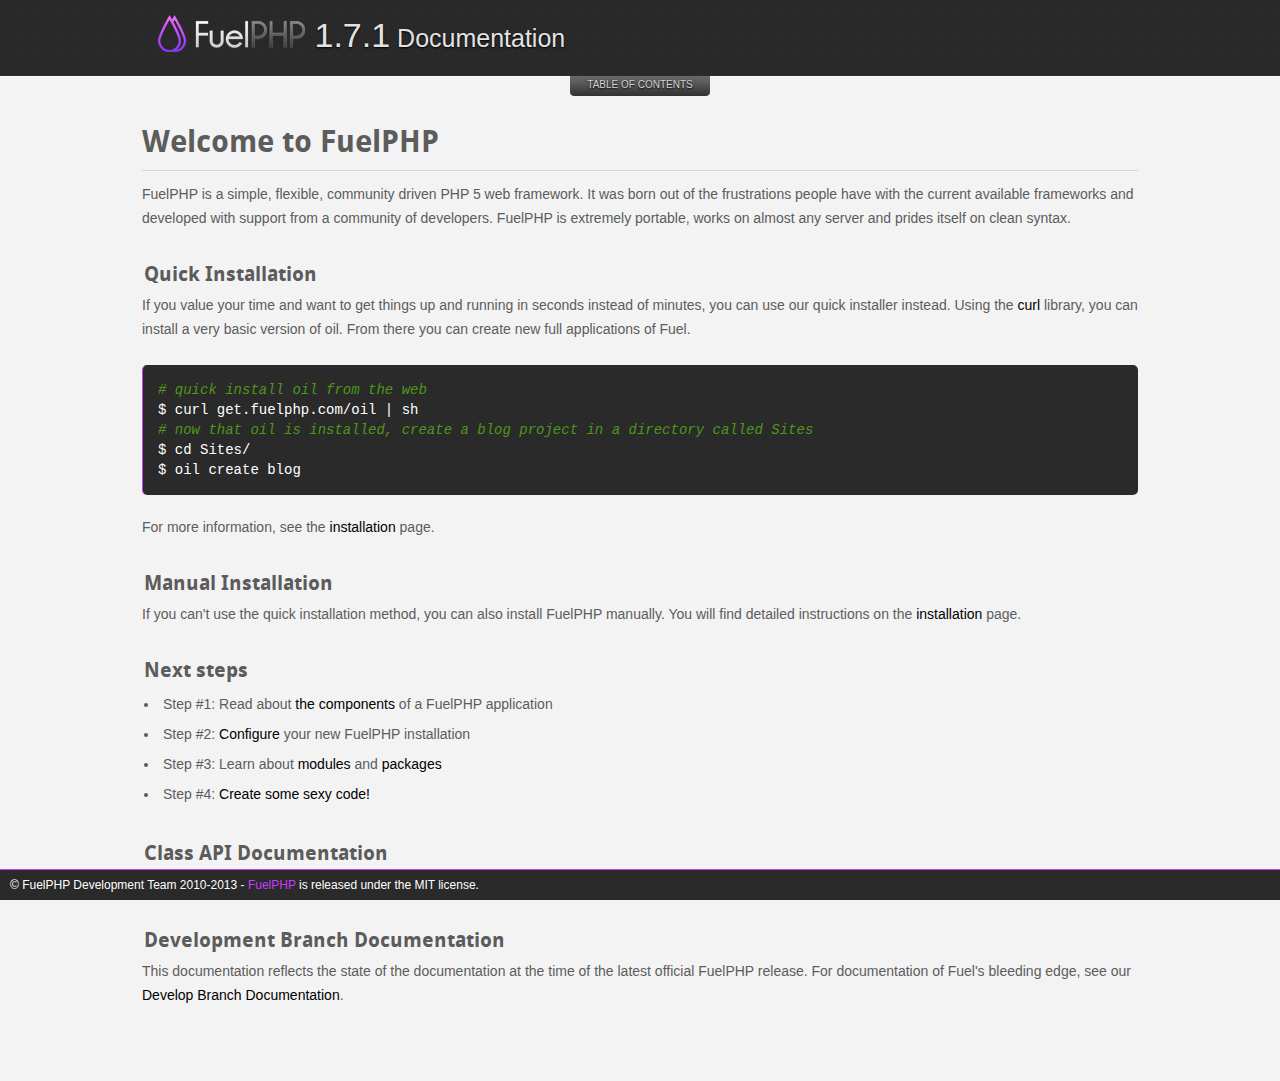
<file: docs/index.html>
<!doctype html>
<html lang="en">
<head>
	<meta charset="UTF-8">
	<meta name="viewport" content="width=device-width, initial-scale=1.0">
	<link rel="stylesheet" href="./assets/css/combined.css">
	<link rel="shortcut icon" href="./favicon.ico" />
 	<script src="http://www.google.com/jsapi" type="text/javascript"></script>
	<script type="text/javascript">
		var path = './';
	</script>
	<script src="./assets/js/combined.js"></script>
	<title>FuelPHP Documentation</title>
</head>
<body>
	<div id="container">
		<header id="header">
			<div class="table">
				<h1>
					<strong>FuelPHP, a PHP 5.3 Framework</strong>
					Documentation
				</h1>

				<form id="google_search">
					<p>
						<span id="search_clear">&nbsp;</span>
						<input type="submit" name="search_submit" id="search_submit" value="search" />
						<input type="text" value="" id="search_input" name="search_input" />
					</p>
				</form>
			</div>
			<nav>

				<div class="clear"></div>
			</nav>
			<a href="#" id="toc_handle">table of contents</a>
			<div class="clear"></div>
		</header>

		<div id="cse">
			<div id="cse_point"></div>
			<div id="cse_content"></div>
		</div>

		<div id="main">

			<h2>Welcome to FuelPHP</h2>

			<p>
				FuelPHP is a simple, flexible, community driven PHP 5 web framework. It was born out of the frustrations people have with the current available frameworks and developed
				with support from a community of developers. FuelPHP is extremely portable, works on almost any server and prides itself on clean syntax.
			</p>

			<h3 id="quick_install">Quick Installation</h3>

			<p>If you value your time and want to get things up and running in seconds instead of minutes, you can use our quick installer instead. Using the <a href="http://en.wikipedia.org/wiki/CURL">curl</a> library, you can install a very basic version of oil. From there you can create new full applications of Fuel.</p>

			<pre class="cli"><code># quick install oil from the web
$ curl get.fuelphp.com/oil | sh
# now that oil is installed, create a blog project in a directory called Sites
$ cd Sites/
$ oil create blog</code></pre>

			<p>
				For more information, see the <a href="installation/instructions.html#command">installation</a> page.
			</p>

			<h3 id="manual_install">Manual Installation</h3>

			<p>
				If you can't use the quick installation method, you can also install FuelPHP manually.
				You  will find detailed instructions on the <a href="installation/instructions.html#manual">installation</a> page.
			</p>

			<h3 id="next_steps">Next steps</h3>

			<ul>
				<li>Step #1: Read about <a href="general/mvc.html">the components</a> of a FuelPHP application</li>
				<li>Step #2: <a href="general/configuration.html">Configure</a> your new FuelPHP installation</li>
				<li>Step #3: Learn about <a href="general/modules.html">modules</a> and <a href="general/packages.html">packages</a></li>
				<li>Step #4: <a href="general/controllers/base.html">Create some sexy code!</a></li>
			</ul>

			<h3 id="api_docs">Class API Documentation</h3>

			<p>
				We provide full API documentation of all classes online.
			</p>

			<h3 id="dev_docs">Development Branch Documentation</h3>

			<p>
				This documentation reflects the state of the documentation at the time of the latest official FuelPHP release.
				For documentation of Fuel's bleeding edge, see our <a href="http://www.fuelphp.com/dev-docs">Develop Branch Documentation</a>.
			</p>

		</div>

		<footer>
			<p>
				&copy; FuelPHP Development Team 2010-2013 - <a href="http://fuelphp.com">FuelPHP</a> is released under the MIT license.
			</p>
		</footer>
	</div>
</body>
</html>
</file>
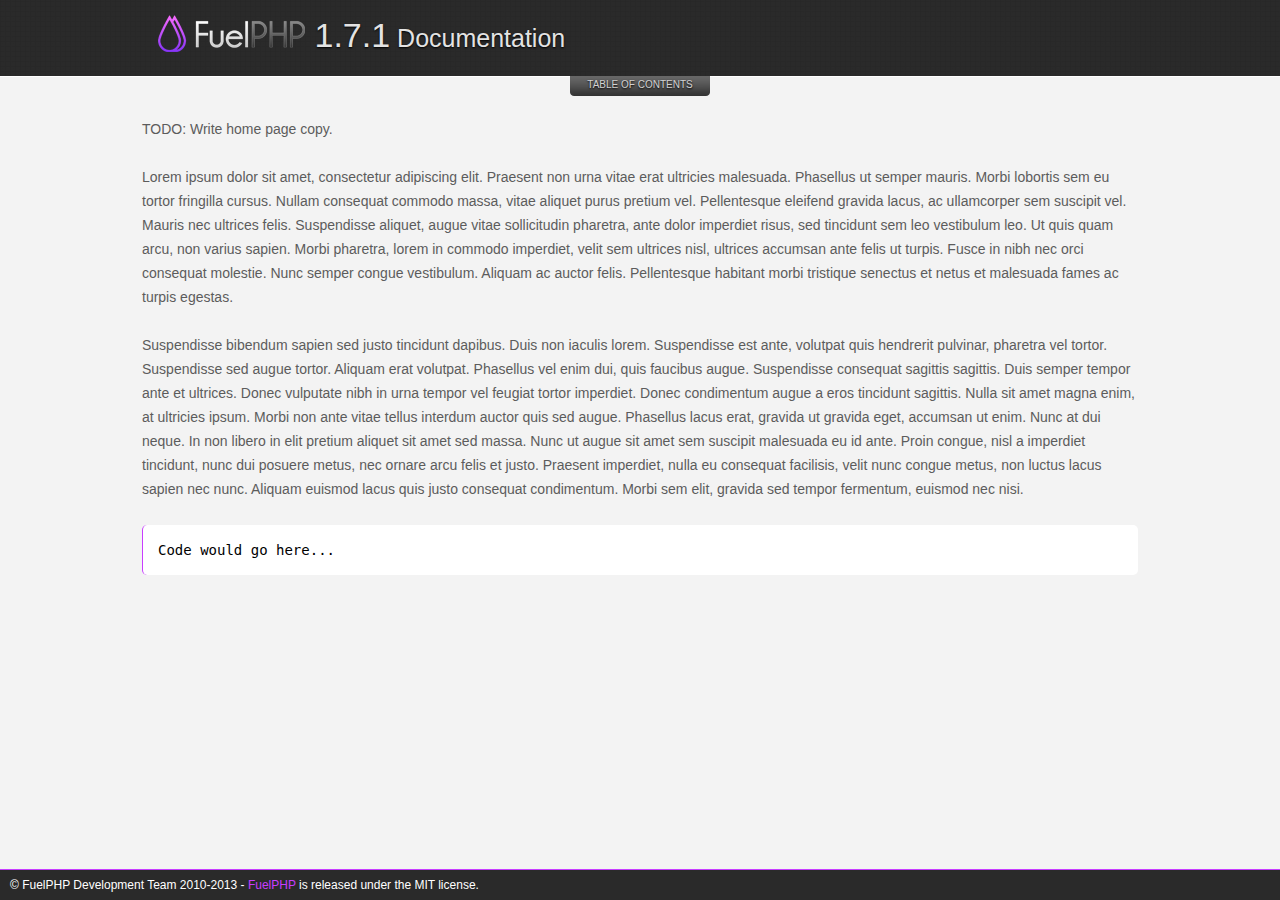
<file: docs/templates/index.html>
<!doctype html>
<html lang="en">
<head>
	<meta charset="UTF-8">
	<meta name="viewport" content="width=device-width, initial-scale=1.0">
	<link rel="stylesheet" href="./../assets/css/combined.css">
	<link rel="shortcut icon" href="./../favicon.ico" />
	<script src="http://www.google.com/jsapi" type="text/javascript"></script>
	<script type="text/javascript">
		var path = './../';
	</script>
	<script src="./../assets/js/combined.js"></script>
	<title>Template - FuelPHP Documentation</title>
</head>
<body>
	<div id="container">
		<header id="header">
			<div class="table">
				<h1>
					<strong>FuelPHP, a PHP 5.3 Framework</strong>
					Documentation
				</h1>

				<form id="google_search">
					<p>
						<span id="search_clear">&nbsp;</span>
						<input type="submit" name="search_submit" id="search_submit" value="search" />
						<input type="text" value="" id="search_input" name="search_input" />
					</p>
				</form>
			</div>
			<nav>

				<div class="clear"></div>
			</nav>
			<a href="#" id="toc_handle">table of contents</a>
			<div class="clear"></div>
		</header>

		<div id="cse">
			<div id="cse_point"></div>
			<div id="cse_content"></div>
		</div>

		<div id="main">

			<p>TODO: Write home page copy.</p>

			<p>Lorem ipsum dolor sit amet, consectetur adipiscing elit. Praesent non urna vitae erat ultricies malesuada. Phasellus ut semper mauris. Morbi lobortis sem eu tortor fringilla cursus. Nullam consequat commodo massa, vitae aliquet purus pretium vel. Pellentesque eleifend gravida lacus, ac ullamcorper sem suscipit vel. Mauris nec ultrices felis. Suspendisse aliquet, augue vitae sollicitudin pharetra, ante dolor imperdiet risus, sed tincidunt sem leo vestibulum leo. Ut quis quam arcu, non varius sapien. Morbi pharetra, lorem in commodo imperdiet, velit sem ultrices nisl, ultrices accumsan ante felis ut turpis. Fusce in nibh nec orci consequat molestie. Nunc semper congue vestibulum. Aliquam ac auctor felis. Pellentesque habitant morbi tristique senectus et netus et malesuada fames ac turpis egestas.</p>

			<p>Suspendisse bibendum sapien sed justo tincidunt dapibus. Duis non iaculis lorem. Suspendisse est ante, volutpat quis hendrerit pulvinar, pharetra vel tortor. Suspendisse sed augue tortor. Aliquam erat volutpat. Phasellus vel enim dui, quis faucibus augue. Suspendisse consequat sagittis sagittis. Duis semper tempor ante et ultrices. Donec vulputate nibh in urna tempor vel feugiat tortor imperdiet. Donec condimentum augue a eros tincidunt sagittis. Nulla sit amet magna enim, at ultricies ipsum. Morbi non ante vitae tellus interdum auctor quis sed augue. Phasellus lacus erat, gravida ut gravida eget, accumsan ut enim. Nunc at dui neque. In non libero in elit pretium aliquet sit amet sed massa. Nunc ut augue sit amet sem suscipit malesuada eu id ante. Proin congue, nisl a imperdiet tincidunt, nunc dui posuere metus, nec ornare arcu felis et justo. Praesent imperdiet, nulla eu consequat facilisis, velit nunc congue metus, non luctus lacus sapien nec nunc. Aliquam euismod lacus quis justo consequat condimentum. Morbi sem elit, gravida sed tempor fermentum, euismod nec nisi.</p>

			<pre><code>Code would go here...</code></pre>

		</div>

		<footer>
			<p>
				&copy; FuelPHP Development Team 2010-2013 - <a href="http://fuelphp.com">FuelPHP</a> is released under the MIT license.
			</p>
		</footer>
	</div>
</body>
</html>
</file>
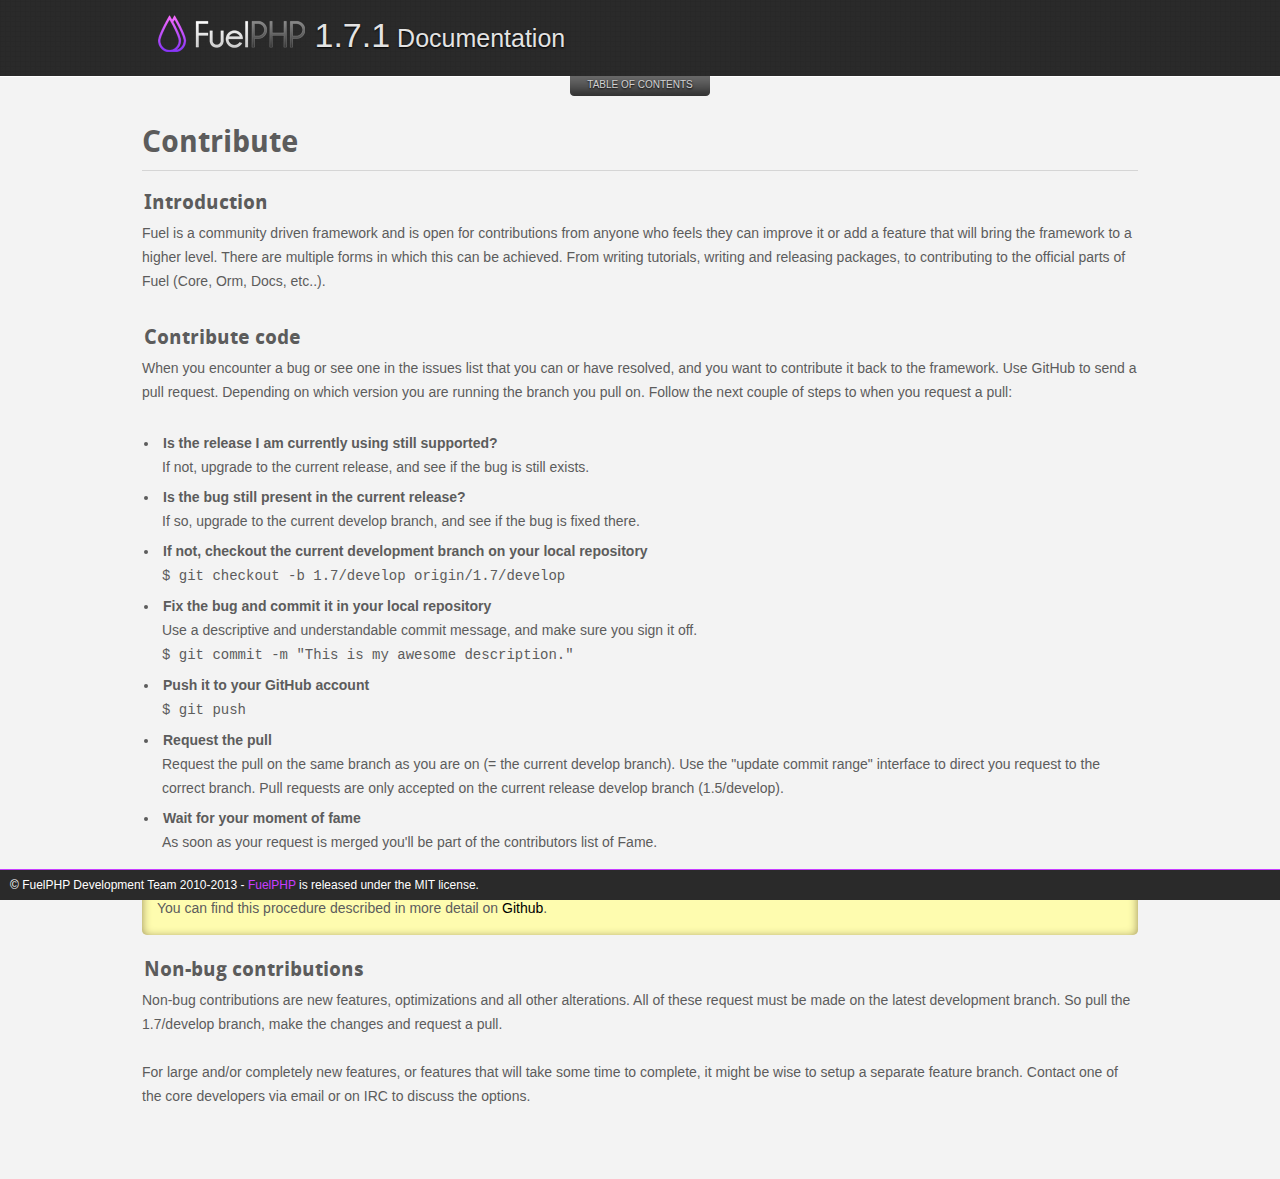
<file: docs/contribute.html>
<!doctype html>
<html lang="en">
<head>
	<meta charset="UTF-8">
	<meta name="viewport" content="width=device-width, initial-scale=1.0">
	<link rel="stylesheet" href="./assets/css/combined.css">
	<link rel="shortcut icon" href="./favicon.ico" />
	<script src="http://www.google.com/jsapi" type="text/javascript"></script>
	<script type="text/javascript">
		var path = './';
	</script>
	<script src="./assets/js/combined.js"></script>
	<title>Contribute - FuelPHP Documentation</title>
</head>
<body>
	<div id="container">
		<header id="header">
			<div class="table">
				<h1>
					<strong>FuelPHP, a PHP 5.3 Framework</strong>
					Documentation
				</h1>

				<form id="google_search">
					<p>
						<span id="search_clear">&nbsp;</span>
						<input type="submit" name="search_submit" id="search_submit" value="search" />
						<input type="text" value="" id="search_input" name="search_input" />
					</p>
				</form>
			</div>
			<nav>

				<div class="clear"></div>
			</nav>
			<a href="#" id="toc_handle">table of contents</a>
			<div class="clear"></div>
		</header>

		<div id="cse">
			<div id="cse_point"></div>
			<div id="cse_content"></div>
		</div>

		<div id="main">

			<h2>Contribute</h2>

			<h3 id="introduction">Introduction</h3>

			<p>
				Fuel is a community driven framework and is open for contributions from anyone who feels they
				can improve it or add a feature that will bring the framework to a higher level. There
				are multiple forms in which this can be achieved. From writing tutorials, writing and
				releasing packages, to contributing to the official parts of Fuel (Core, Orm, Docs, etc..).
			</p>

			<h3 id="contribute_code">Contribute code</h3>

			<p>
				When you encounter a bug or see one in the issues list that you can or have resolved,
				and you want to contribute it back to the framework. Use GitHub to send a pull request.
				Depending on which version you are running the branch you pull on. Follow the next couple
				of steps to when you request a pull:
			</p>

			<ul>
				<li>
					<strong>Is the release I am currently using still supported?</strong><br/>
					If not, upgrade to the current release, and see if the bug is still exists.
				</li>
				<li>
					<strong>Is the bug still present in the current release?</strong><br/>
					If so, upgrade to the current develop branch, and see if the bug is fixed there.
				</li>
				<li>
					<strong>If not, checkout the current development branch on your local repository</strong><br/>
					<code class="cli">$ git checkout -b 1.7/develop origin/1.7/develop</code>
				</li>
				<li>
					<strong>Fix the bug and commit it in your local repository</strong><br/>
					Use a descriptive and understandable commit message, and make sure you sign it off.<br/>
					<code class="cli">$ git commit -m "This is my awesome description."</code>
				</li>
				<li>
					<strong>Push it to your GitHub account</strong><br/>
					<code class="cli">$ git push</code>
				</li>
				<li>
					<strong>Request the pull</strong><br/>
					Request the pull on the same branch as you are on (= the current develop branch).
					Use the "update commit range" interface to direct you request to the correct branch.
					Pull requests are only accepted on the current release develop branch (1.5/develop).
				</li>
				<li>
					<strong>Wait for your moment of fame</strong><br/>
					As soon as your request is merged you'll be part of the contributors list of Fame.
				</li>
			</ul>

			<p class="note">You can find this procedure described in more detail on <a href="https://github.com/fuel/fuel/wiki/Contributing">Github</a>.</p>

			<h3 id="enhancements">Non-bug contributions</h3>

			<p>
				Non-bug contributions are new features, optimizations and all other alterations. All of these request must be made on the
				latest development branch. So pull the 1.7/develop branch, make the changes and request a pull.
			</p>
			<p>
				For large and/or completely new features, or features that will take some time to complete, it might be wise
				to setup a separate feature branch. Contact one of the core developers via email or on IRC to discuss the options.
			</p>

		</div>

		<footer>
			<p>
				&copy; FuelPHP Development Team 2010-2013 - <a href="http://fuelphp.com">FuelPHP</a> is released under the MIT license.
			</p>
		</footer>
	</div>
</body>
</html>
</file>
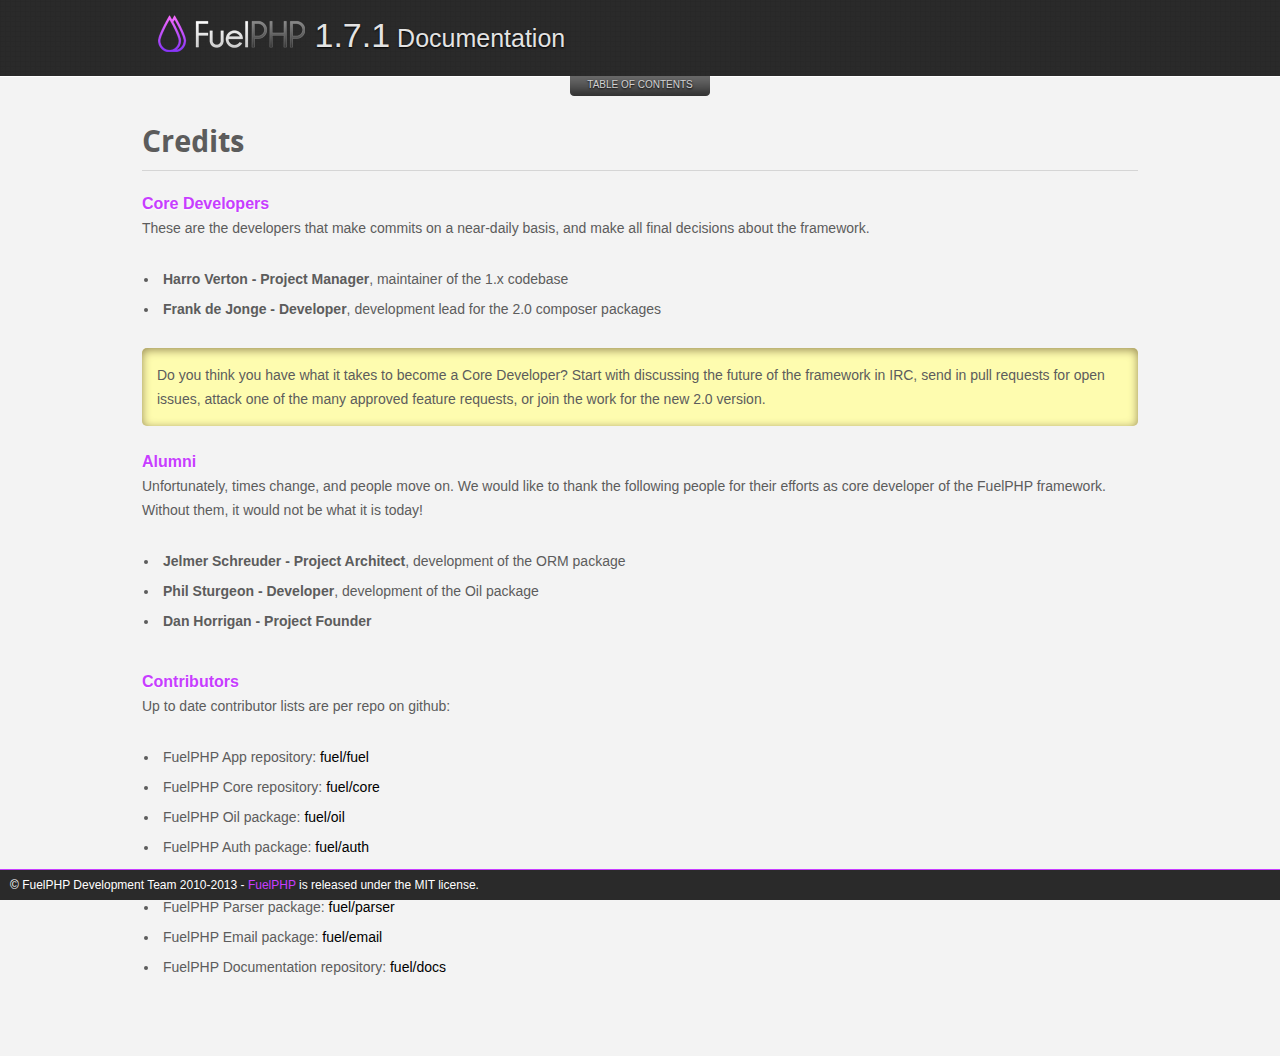
<file: docs/credits.html>
<!doctype html>
<html lang="en">
<head>
	<meta charset="UTF-8">
	<meta name="viewport" content="width=device-width, initial-scale=1.0">
	<link rel="stylesheet" href="./assets/css/combined.css">
	<link rel="shortcut icon" href="./favicon.ico" />
	<script src="http://www.google.com/jsapi" type="text/javascript"></script>
	<script type="text/javascript">
		var path = './';
	</script>
	<script src="./assets/js/combined.js"></script>
	<title>Credits - FuelPHP Documentation</title>
</head>
<body>
	<div id="container">
		<header id="header">
			<div class="table">
				<h1>
					<strong>FuelPHP, a PHP 5.3 Framework</strong>
					Documentation
				</h1>

				<form id="google_search">
					<p>
						<span id="search_clear">&nbsp;</span>
						<input type="submit" name="search_submit" id="search_submit" value="search" />
						<input type="text" value="" id="search_input" name="search_input" />
					</p>
				</form>
			</div>
			<nav>

				<div class="clear"></div>
			</nav>
			<a href="#" id="toc_handle">table of contents</a>
			<div class="clear"></div>
		</header>

		<div id="cse">
			<div id="cse_point"></div>
			<div id="cse_content"></div>
		</div>

		<div id="main">

			<h2>Credits</h2>
			<h5 id="core_developers">Core Developers</h5>
			<p>These are the developers that make commits on a near-daily basis, and make all final decisions about the framework.</p>
			<ul>
				<li><strong>Harro Verton - Project Manager</strong>, maintainer of the 1.x codebase</li>
				<li><strong>Frank de Jonge - Developer</strong>, development lead for the 2.0 composer packages</li>
			</ul>
			<p class="note">
				Do you think you have what it takes to become a Core Developer? Start with discussing the future of the
				framework in IRC, send in pull requests for open issues, attack one of the many approved feature requests, or
				join the work for the new 2.0 version.
			</p>

			<h5 id="Alumni">Alumni</h5>
			<p>
				Unfortunately, times change, and people move on. We would like to thank the following people for their efforts as core developer
				of the FuelPHP framework. Without them, it would not be what it is today!
			</p>
			<ul>
				<li><strong>Jelmer Schreuder - Project Architect</strong>, development of the ORM package</li>
				<li><strong>Phil Sturgeon - Developer</strong>, development of the Oil package</li>
				<li><strong>Dan Horrigan - Project Founder</strong></li>
			</ul>

			<h5 id="contributors">Contributors</h5>
			<p>Up to date contributor lists are per repo on github:</p>
			<ul>
				<li>FuelPHP App repository: <a href="https://github.com/fuel/fuel/contributors">fuel/fuel</a></li>
				<li>FuelPHP Core repository: <a href="https://github.com/fuel/core/contributors">fuel/core</a></li>
				<li>FuelPHP Oil package: <a href="https://github.com/fuel/oil/contributors">fuel/oil</a></li>
				<li>FuelPHP Auth package: <a href="https://github.com/fuel/auth/contributors">fuel/auth</a></li>
				<li>FuelPHP Orm package: <a href="https://github.com/fuel/orm/contributors">fuel/orm</a></li>
				<li>FuelPHP Parser package: <a href="https://github.com/fuel/parser/contributors">fuel/parser</a></li>
				<li>FuelPHP Email package: <a href="https://github.com/fuel/email/contributors">fuel/email</a></li>
				<li>FuelPHP Documentation repository: <a href="https://github.com/fuel/docs/contributors">fuel/docs</a></li>
			</ul>

		</div>

		<footer>
			<p>
				&copy; FuelPHP Development Team 2010-2013 - <a href="http://fuelphp.com">FuelPHP</a> is released under the MIT license.
			</p>
		</footer>
	</div>
</body>
</html>
</file>
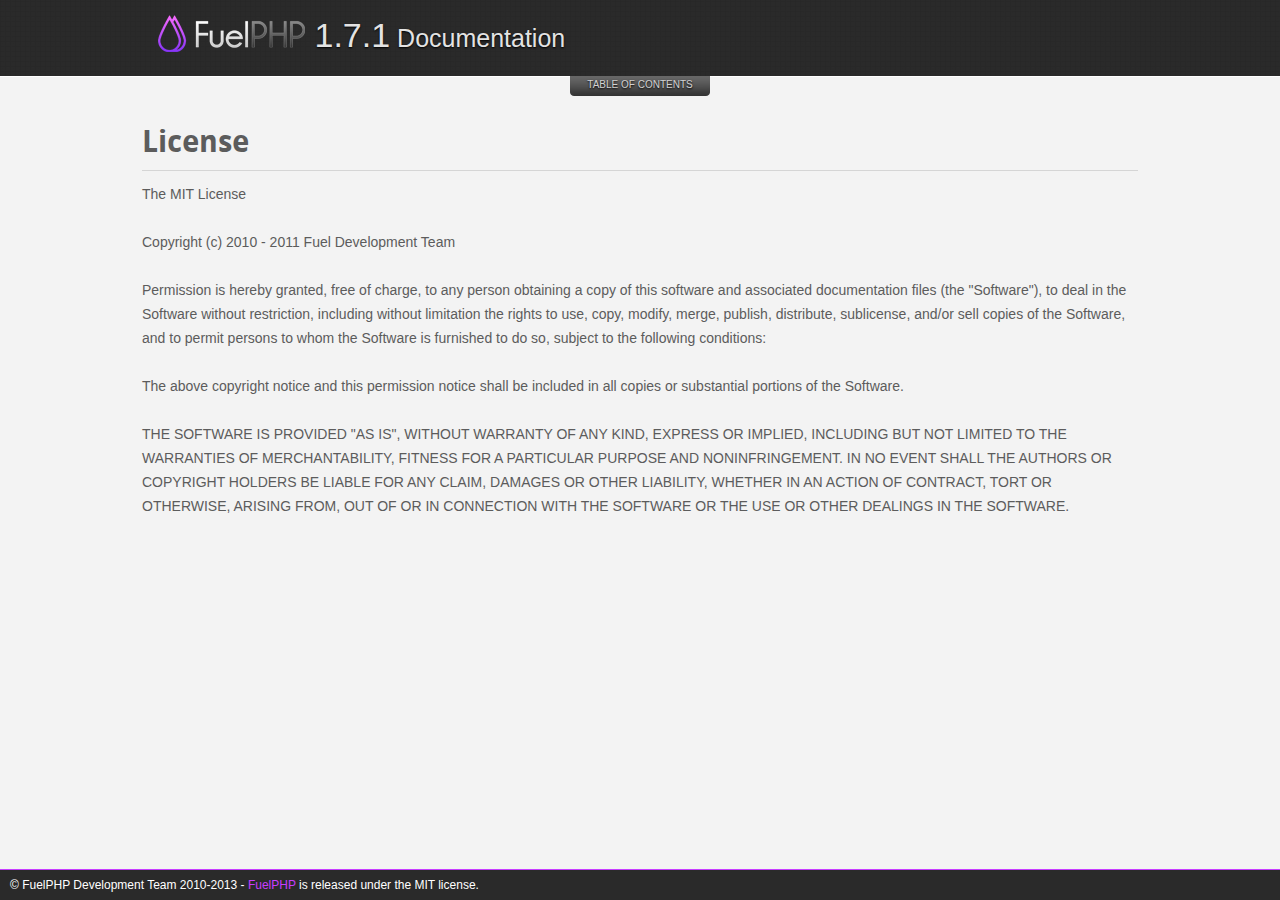
<file: docs/license.html>
<!doctype html>
<html lang="en">
<head>
	<meta charset="UTF-8">
	<meta name="viewport" content="width=device-width, initial-scale=1.0">
	<link rel="stylesheet" href="./assets/css/combined.css">
	<link rel="shortcut icon" href="./favicon.ico" />
	<script src="http://www.google.com/jsapi" type="text/javascript"></script>
	<script type="text/javascript">
		var path = './';
	</script>
	<script src="./assets/js/combined.js"></script>
	<title>License - FuelPHP Documentation</title>
</head>
<body>
	<div id="container">
		<header id="header">
			<div class="table">
				<h1>
					<strong>FuelPHP, a PHP 5.3 Framework</strong>
					Documentation
				</h1>

				<form id="google_search">
					<p>
						<span id="search_clear">&nbsp;</span>
						<input type="submit" name="search_submit" id="search_submit" value="search" />
						<input type="text" value="" id="search_input" name="search_input" />
					</p>
				</form>
			</div>
			<nav>

				<div class="clear"></div>
			</nav>
			<a href="#" id="toc_handle">table of contents</a>
			<div class="clear"></div>
		</header>

		<div id="cse">
			<div id="cse_point"></div>
			<div id="cse_content"></div>
		</div>

		<div id="main">

			<h2>License</h2>

			<p>The MIT License</p>

			<p>Copyright (c) 2010 - 2011 Fuel Development Team</p>

			<p>
				Permission is hereby granted, free of charge, to any person obtaining a copy
				of this software and associated documentation files (the "Software"), to deal
				in the Software without restriction, including without limitation the rights
				to use, copy, modify, merge, publish, distribute, sublicense, and/or sell
				copies of the Software, and to permit persons to whom the Software is
				furnished to do so, subject to the following conditions:
			</p>

			<p>
				The above copyright notice and this permission notice shall be included in
				all copies or substantial portions of the Software.
			</p>

			<p>
				THE SOFTWARE IS PROVIDED "AS IS", WITHOUT WARRANTY OF ANY KIND, EXPRESS OR
				IMPLIED, INCLUDING BUT NOT LIMITED TO THE WARRANTIES OF MERCHANTABILITY,
				FITNESS FOR A PARTICULAR PURPOSE AND NONINFRINGEMENT. IN NO EVENT SHALL THE
				AUTHORS OR COPYRIGHT HOLDERS BE LIABLE FOR ANY CLAIM, DAMAGES OR OTHER
				LIABILITY, WHETHER IN AN ACTION OF CONTRACT, TORT OR OTHERWISE, ARISING FROM,
				OUT OF OR IN CONNECTION WITH THE SOFTWARE OR THE USE OR OTHER DEALINGS IN
				THE SOFTWARE.
			</p>

		</div>

		<footer>
			<p>
				&copy; FuelPHP Development Team 2010-2013 - <a href="http://fuelphp.com">FuelPHP</a> is released under the MIT license.
			</p>
		</footer>
	</div>
</body>
</html>
</file>
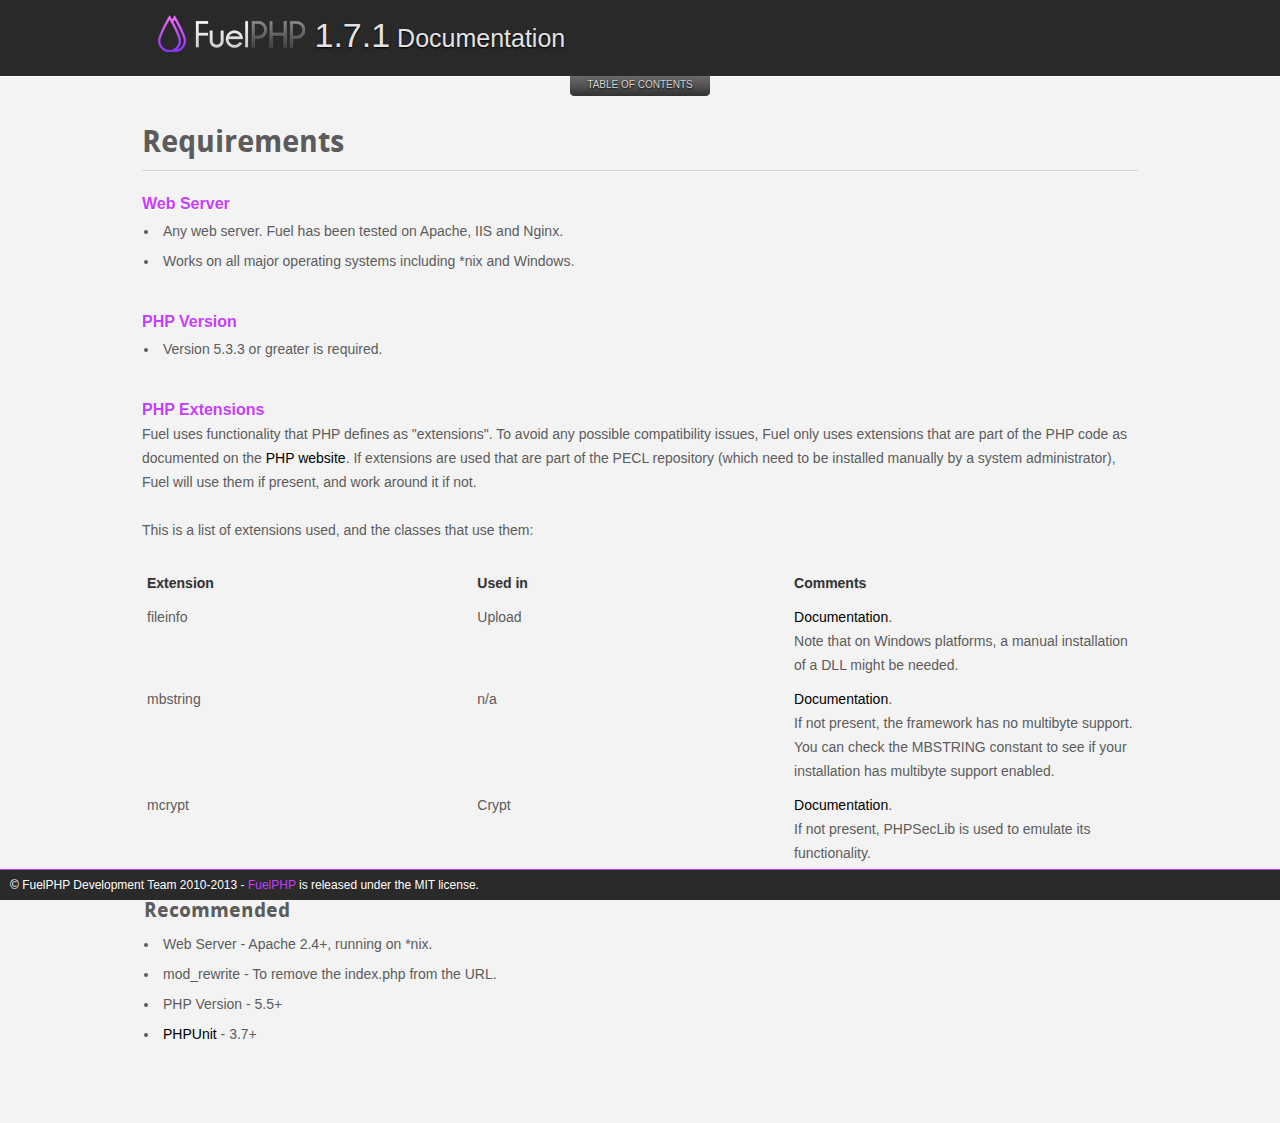
<file: docs/requirements.html>
<!doctype html>
<html lang="en">
<head>
	<meta charset="UTF-8">
	<meta name="viewport" content="width=device-width, initial-scale=1.0">
	<link rel="stylesheet" href="./assets/css/combined.css">
	<link rel="shortcut icon" href="./favicon.ico" />
	<script src="http://www.google.com/jsapi" type="text/javascript"></script>
	<script type="text/javascript">
		var path = './';
	</script>
	<script src="./assets/js/combined.js"></script>
	<title>Requirements - FuelPHP Documentation</title>
</head>
<body>
	<div id="container">
		<header id="header">
			<div class="table">
				<h1>
					<strong>FuelPHP, a PHP 5.3 Framework</strong>
					Documentation
				</h1>

				<form id="google_search">
					<p>
						<span id="search_clear">&nbsp;</span>
						<input type="submit" name="search_submit" id="search_submit" value="search" />
						<input type="text" value="" id="search_input" name="search_input" />
					</p>
				</form>
			</div>
			<nav>

				<div class="clear"></div>
			</nav>
			<a href="#" id="toc_handle">table of contents</a>
			<div class="clear"></div>
		</header>

		<div id="cse">
			<div id="cse_point"></div>
			<div id="cse_content"></div>
		</div>

		<div id="main">

			<h2>Requirements</h2>
			<h5 id="web_server">Web Server</h5>
			<ul>
				<li>Any web server.  Fuel has been tested on Apache, IIS and Nginx.</li>
				<li>Works on all major operating systems including *nix and Windows.</li>
			</ul>
			<h5 id="php_version">PHP Version</h5>
			<ul>
				<li>Version 5.3.3 or greater is required.</li>
			</ul>
			<h5 id="php_extensions">PHP Extensions</h5>
			<p>
				Fuel uses functionality that PHP defines as "extensions". To avoid any possible compatibility issues, Fuel only uses extensions that
				are part of the PHP code as documented on the <a href="http://php.net">PHP website</a>. If extensions are used that are part of the
				PECL repository (which need to be installed manually by a system administrator), Fuel will use them if present, and work around it if not.
			</p>
			<p>This is a list of extensions used, and the classes that use them:</p>
			<table class="config valign">
				<tbody>
					<tr>
						<th class="small">Extension</th>
						<th class="small">Used in</th>
						<th>Comments</th>
					</tr>
					<tr>
						<td>fileinfo</td>
						<td>Upload</td>
						<td><a href="http://php.net/manual/en/book.fileinfo.php">Documentation</a>.<br />
						Note that on Windows platforms, a manual installation of a DLL might be needed.</td>
					</tr>
					<tr>
						<td>mbstring</td>
						<td>n/a</td>
						<td><a href="http://php.net/manual/en/book.mbstring.php">Documentation</a>.<br />
						If not present, the framework has no multibyte support. You can check the MBSTRING constant to see if your installation has multibyte support enabled.</td>
					</tr>
					<tr>
						<td>mcrypt</td>
						<td>Crypt</td>
						<td><a href="http://php.net/manual/en/book.mcrypt.php">Documentation</a>.<br />
						If not present, PHPSecLib is used to emulate its functionality.</td>
					</tr>
				</tbody>
			</table>

			<h3 id="recommended">Recommended</h3>
			<ul>
				<li>Web Server - Apache 2.4+, running on *nix.</li>
				<li>mod_rewrite - To remove the index.php from the URL.</li>
				<li>PHP Version - 5.5+</li>
				<li><a href="http://www.phpunit.de/manual/current/en/index.html">PHPUnit</a> - 3.7+</li>
			</ul>

		</div>

		<footer>
			<p>
				&copy; FuelPHP Development Team 2010-2013 - <a href="http://fuelphp.com">FuelPHP</a> is released under the MIT license.
			</p>
		</footer>
	</div>
</body>
</html>
</file>
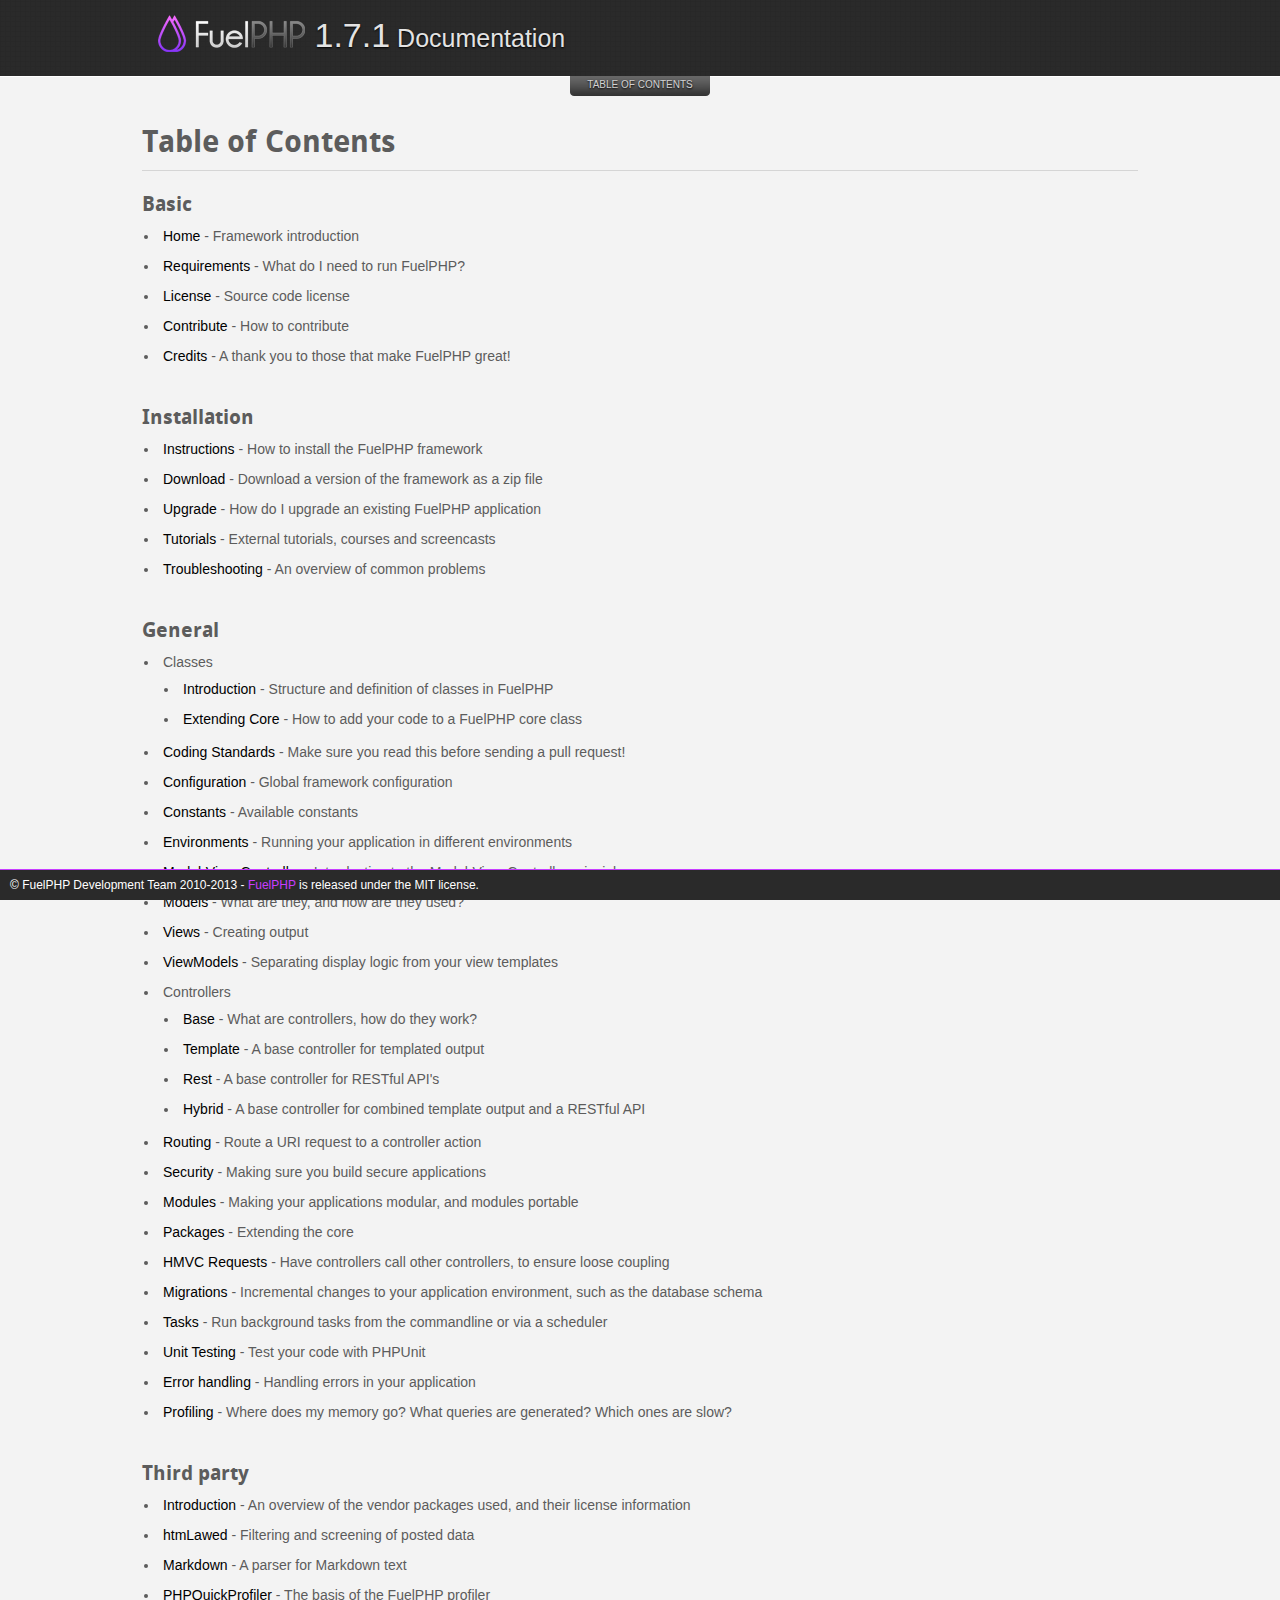
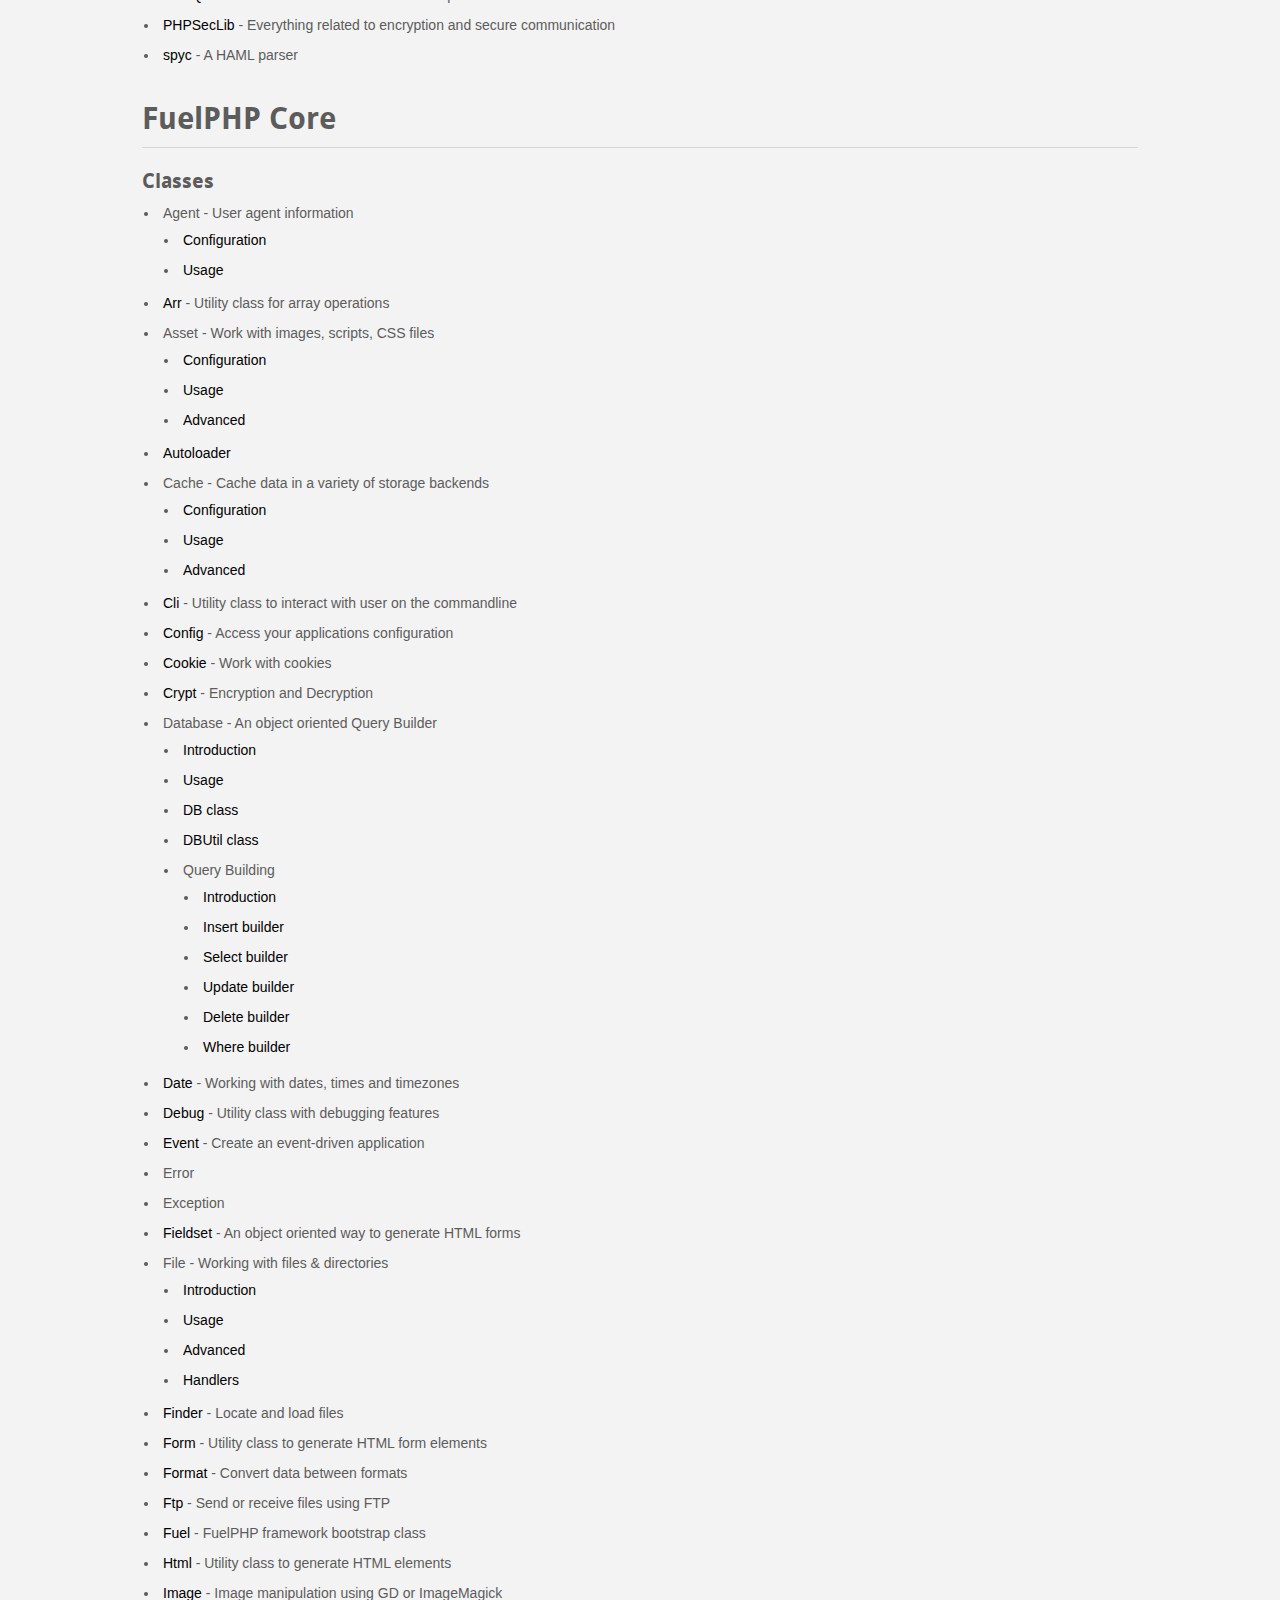
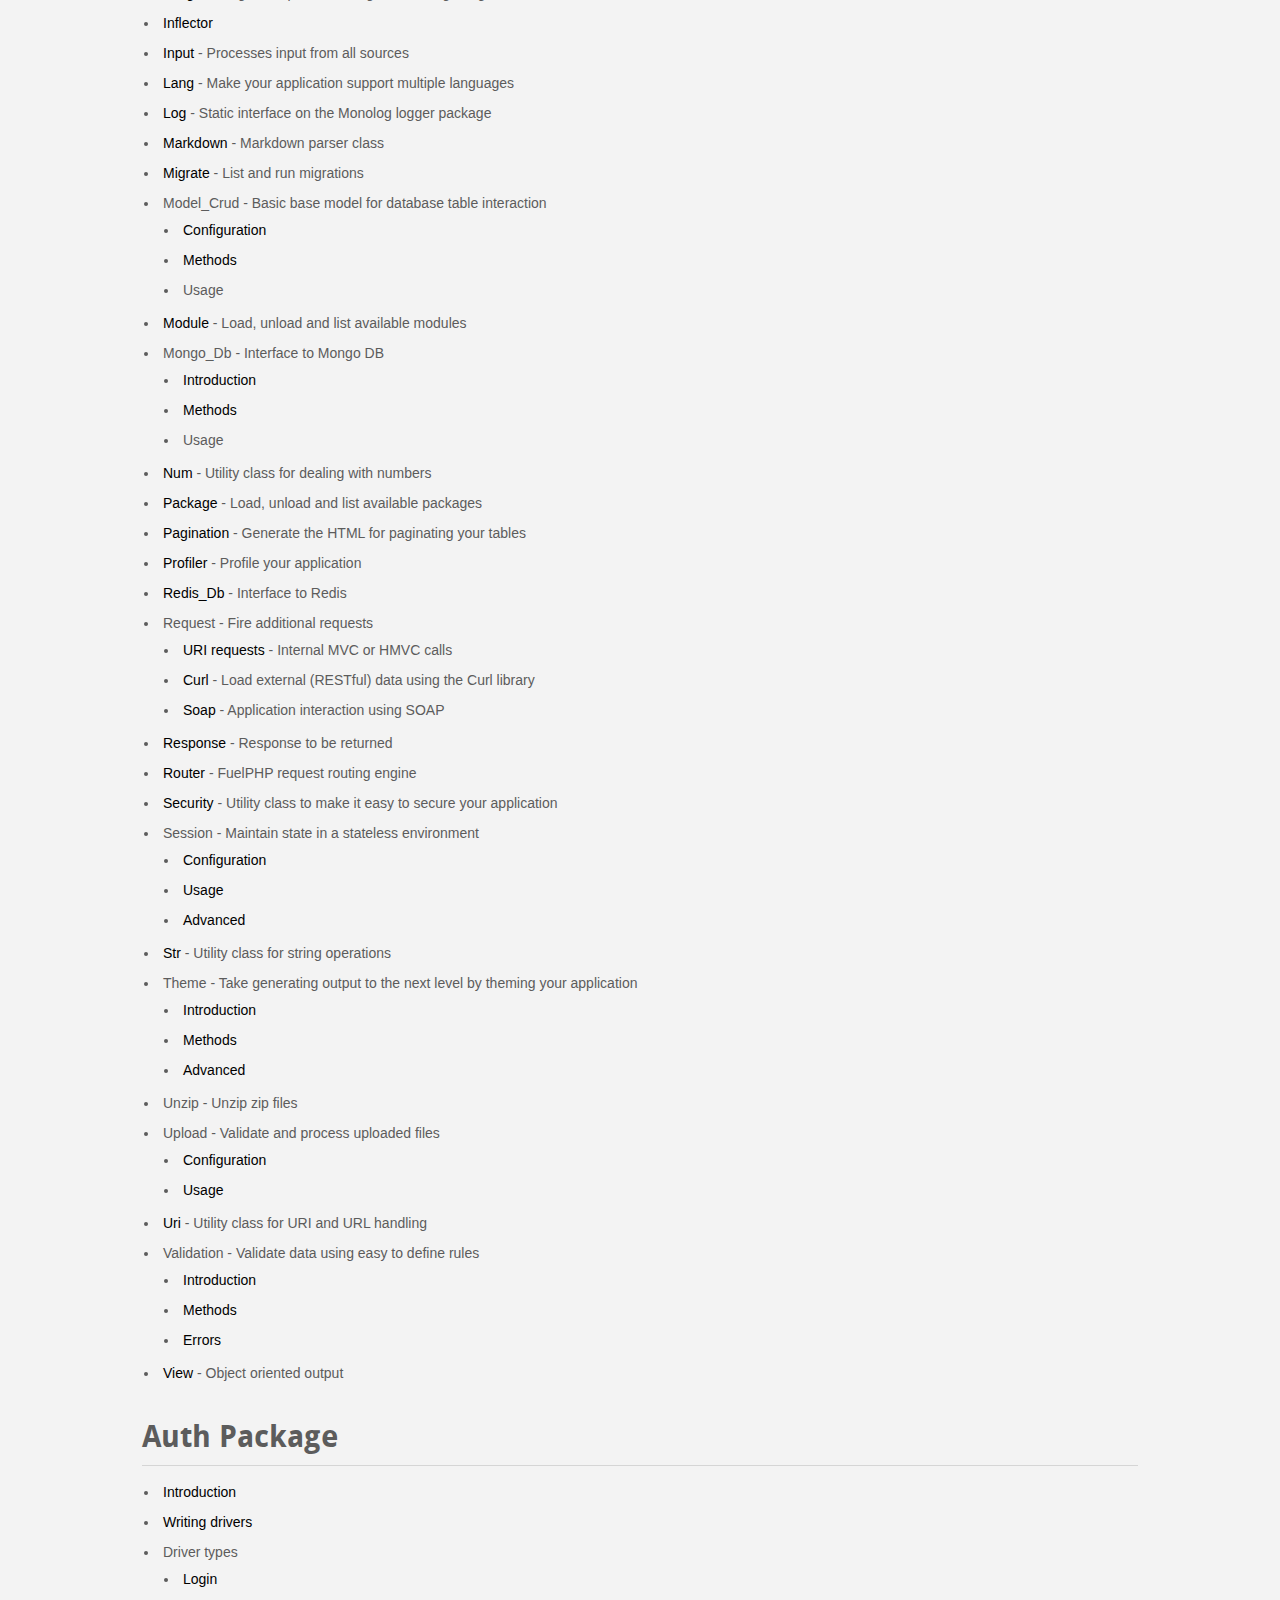
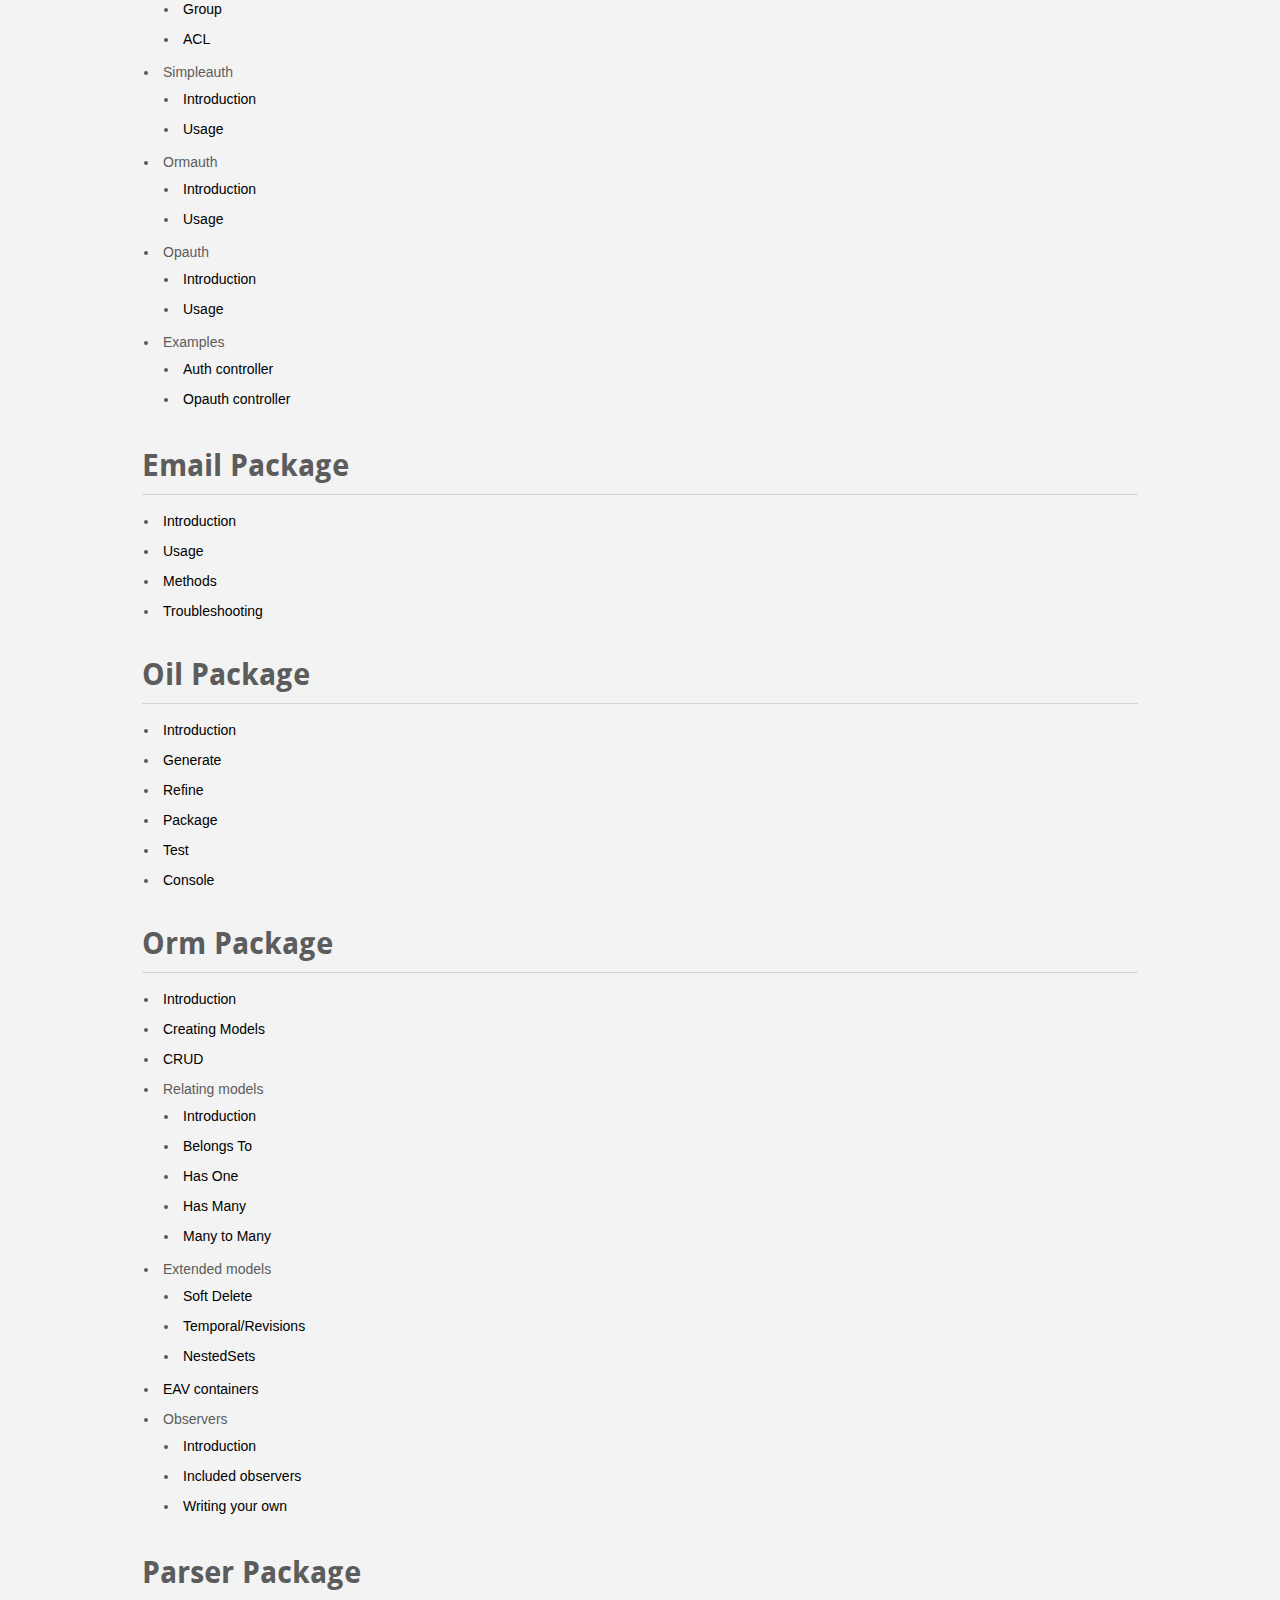
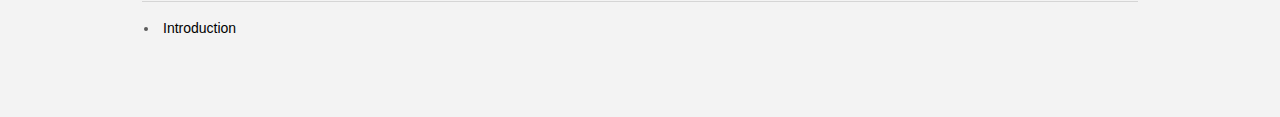
<file: docs/toc.html>
<!doctype html>
<html lang="en">
<head>
	<meta charset="UTF-8">
	<meta name="viewport" content="width=device-width, initial-scale=1.0">
	<link rel="stylesheet" href="./assets/css/combined.css">
	<link rel="shortcut icon" href="./favicon.ico" />
	<script src="http://www.google.com/jsapi" type="text/javascript"></script>
	<script type="text/javascript">
		var path = './';
	</script>
	<script src="./assets/js/combined.js"></script>
	<title>Table of Contents - FuelPHP Documentation</title>
</head>
<body>
	<div id="container">
		<header id="header">
			<div class="table">
				<h1>
					<strong>FuelPHP, a PHP 5.3 Framework</strong>
					Documentation
				</h1>

				<form id="google_search">
					<p>
						<span id="search_clear">&nbsp;</span>
						<input type="submit" name="search_submit" id="search_submit" value="search" />
						<input type="text" value="" id="search_input" name="search_input" />
					</p>
				</form>
			</div>
			<nav>

				<div class="clear"></div>
			</nav>
			<a href="#" id="toc_handle">table of contents</a>
			<div class="clear"></div>
		</header>

		<div id="cse">
			<div id="cse_point"></div>
			<div id="cse_content"></div>
		</div>

		<div id="main">

			<h2>Table of Contents</h2>

			<h3>Basic</h3>
			<ul class="toc">
				<li><a href="index.html">Home</a> - Framework introduction</li>
				<li><a href="requirements.html">Requirements</a> - What do I need to run FuelPHP?</li>
				<li><a href="license.html">License</a> - Source code license</li>
				<li><a href="contribute.html">Contribute</a> - How to contribute</li>
				<li><a href="credits.html">Credits</a> - A thank you to those that make FuelPHP great!</li>
			</ul>

			<h3>Installation</h3>
			<ul class="toc">
				<li><a href="installation/instructions.html">Instructions</a> - How to install the FuelPHP framework</li>
				<li><a href="installation/download.html">Download</a> - Download a version of the framework as a zip file</li>
				<li><a href="installation/upgrade.html">Upgrade</a> - How do I upgrade an existing FuelPHP application</li>
				<li><a href="installation/tutorials.html">Tutorials</a> - External tutorials, courses and screencasts</li>
				<li><a href="installation/troubleshooting.html">Troubleshooting</a> - An overview of common problems</li>
			</ul>

			<h3>General</h3>
			<ul class="toc">
				<li>Classes
					<ul>
						<li><a href="general/classes.html">Introduction</a> - Structure and definition of classes in FuelPHP</li>
						<li><a href="general/extending_core.html">Extending Core</a> - How to add your code to a FuelPHP core class</li>
					</ul>
				</li>
				<li><a href="general/coding_standards.html">Coding Standards</a> - Make sure you read this before sending a pull request!</li>
				<li><a href="general/configuration.html">Configuration</a> - Global framework configuration</li>
				<li><a href="general/constants.html">Constants</a> - Available constants</li>
				<li><a href="general/environments.html">Environments</a> - Running your application in different environments</li>
				<li><a href="general/mvc.html">Model-View-Controller</a> - Introduction to the Model-View-Controller principle</li>
				<li><a href="general/models.html">Models</a> - What are they, and how are they used?</li>
				<li><a href="general/views.html">Views</a> - Creating output</li>
				<li><a href="general/viewmodels.html">ViewModels</a> - Separating display logic from your view templates</li>
				<li>Controllers
					<ul>
						<li><a href="general/controllers/base.html">Base</a> - What are controllers, how do they work?</li>
						<li><a href="general/controllers/template.html">Template</a> - A base controller for templated output</li>
						<li><a href="general/controllers/rest.html">Rest</a> - A base controller for RESTful API's</li>
						<li><a href="general/controllers/hybrid.html">Hybrid</a> - A base controller for combined template output and a RESTful API</li>
					</ul>
				</li>
				<li><a href="general/routing.html">Routing</a> - Route a URI request to a controller action</li>
				<li><a href="general/security.html">Security</a> - Making sure you build secure applications</li>
				<li><a href="general/modules.html">Modules</a> - Making your applications modular, and modules portable</li>
				<li><a href="general/packages.html">Packages</a> - Extending the core</li>
				<li><a href="general/hmvc.html">HMVC Requests</a> - Have controllers call other controllers, to ensure loose coupling</li>
				<li><a href="general/migrations.html">Migrations</a> - Incremental changes to your application environment, such as the database schema</li>
				<li><a href="general/tasks.html">Tasks</a> - Run background tasks from the commandline or via a scheduler</li>
				<li><a href="general/unit_testing.html">Unit Testing</a> - Test your code with PHPUnit</li>
				<li><a href="general/error.html">Error handling</a> - Handling errors in your application</li>
				<li><a href="general/profiling.html">Profiling</a> - Where does my memory go? What queries are generated? Which ones are slow?</li>
			</ul>

			<h3>Third party</h3>
			<ul class="toc">
				<li><a href="vendor/intro.html">Introduction</a> - An overview of the vendor packages used, and their license information</li>
				<li><a href="vendor/htmlawed.html">htmLawed</a> - Filtering and screening of posted data</li>
				<li><a href="vendor/markdown.html">Markdown</a> - A parser for Markdown text</li>
				<li><a href="vendor/phpquickprofiler.html">PHPQuickProfiler</a> - The basis of the FuelPHP profiler</li>
				<li><a href="vendor/phpseclib.html">PHPSecLib</a> - Everything related to encryption and secure communication</li>
				<li><a href="vendor/spyc.html">spyc</a> - A HAML parser</li>
			</ul>

			<h2>FuelPHP Core</h2>

			<h3>Classes</h3>
			<ul class="toc">
				<li>Agent - User agent information
					<ul>
						<li><a href="classes/agent/config.html">Configuration</a></li>
						<li><a href="classes/agent/usage.html">Usage</a></li>
					</ul>
				</li>
				<li><a href="classes/arr.html">Arr</a> - Utility class for array operations</li>
				<li>Asset - Work with images, scripts, CSS files
					<ul>
						<li><a href="classes/asset/config.html">Configuration</a></li>
						<li><a href="classes/asset/usage.html">Usage</a></li>
						<li><a href="classes/asset/advanced.html">Advanced</a></li>
					</ul>
				</li>
				<li><a href="classes/autoloader.html">Autoloader</a></li>
				<li>Cache - Cache data in a variety of storage backends
					<ul>
						<li><a href="classes/cache/config.html">Configuration</a></li>
						<li><a href="classes/cache/usage.html">Usage</a></li>
						<li><a href="classes/cache/advanced.html">Advanced</a></li>
					</ul>
				</li>
				<li><a href="classes/cli.html">Cli</a> - Utility class to interact with user on the commandline</li>
				<li><a href="classes/config.html">Config</a> - Access your applications configuration</li>
				<li><a href="classes/cookie.html">Cookie</a> - Work with cookies</li>
				<li><a href="classes/crypt.html">Crypt</a> - Encryption and Decryption</li>
				<li>Database - An object oriented Query Builder
					<ul>
						<li><a href="classes/database/introduction.html">Introduction</a></li>
						<li><a href="classes/database/usage.html">Usage</a></li>
						<li><a href="classes/database/db.html">DB class</a></li>
						<li><a href="classes/database/dbutil.html">DBUtil class</a></li>
						<li>Query Building
							<ul>
								<li><a href="classes/database/qb.html">Introduction</a></li>
								<li><a href="classes/database/usage.html">Insert builder</a></li>
								<li><a href="classes/database/db.html">Select builder</a></li>
								<li><a href="classes/database/dbutil.html">Update builder</a></li>
								<li><a href="classes/database/db.html">Delete builder</a></li>
								<li><a href="classes/database/db.html">Where builder</a></li>
							</ul>
						</li>
					</ul>
				</li>
				<li><a href="classes/date.html">Date</a> - Working with dates, times and timezones</li>
				<li><a href="classes/debug.html">Debug</a> - Utility class with debugging features</li>
				<li><a href="classes/event.html">Event</a> - Create an event-driven application</li>
				<li>Error</li>
				<li>Exception</li>
				<li><a href="classes/fieldset.html">Fieldset</a> - An object oriented way to generate HTML forms</li>
				<li>File - Working with files & directories
					<ul>
						<li><a href="classes/file/intro.html">Introduction</a></li>
						<li><a href="classes/file/usage.html">Usage</a></li>
						<li><a href="classes/file/advanced.html">Advanced</a></li>
						<li><a href="classes/file/handlers.html">Handlers</a></li>
					</ul>
				</li>
				<li><a href="classes/finder.html">Finder</a> - Locate and load files</li>
				<li><a href="classes/form.html">Form</a> - Utility class to generate HTML form elements</li>
				<li><a href="classes/format.html">Format</a> - Convert data between formats</li>
				<li><a href="classes/ftp.html">Ftp</a> - Send or receive files using FTP</li>
				<li><a href="classes/fuel.html">Fuel</a> - FuelPHP framework bootstrap class</li>
				<li><a href="classes/html.html">Html</a> - Utility class to generate HTML elements</li>
				<li><a href="classes/image.html">Image</a> - Image manipulation using GD or ImageMagick</li>
				<li><a href="classes/inflector.html">Inflector</a></li>
				<li><a href="classes/input.html">Input</a> - Processes input from all sources</li>
				<li><a href="classes/lang.html">Lang</a> - Make your application support multiple languages</li>
				<li><a href="classes/log.html">Log</a> - Static interface on the Monolog logger package</li>
				<li><a href="classes/markdown.html">Markdown</a> - Markdown parser class</li>
				<li><a href="classes/migrate.html">Migrate</a> - List and run migrations</li>
				<li>Model_Crud - Basic base model for database table interaction
					<ul>
						<li><a href="classes/model_crud/config.html">Configuration</a></li>
						<li><a href="classes/model_crud/methods.html">Methods</a></li>
						<li>Usage</li>
					</ul>
				</li>
				<li><a href="classes/module.html">Module</a> - Load, unload and list available modules</li>
				<li>Mongo_Db - Interface to Mongo DB
					<ul>
						<li><a href="classes/mongo/introduction.html">Introduction</a></li>
						<li><a href="classes/mongo/methods.html">Methods</a></li>
						<li>Usage</li>
					</ul>
				</li>
				<li><a href="classes/num.html">Num</a> - Utility class for dealing with numbers</li>
				<li><a href="classes/package.html">Package</a> - Load, unload and list available packages</li>
				<li><a href="classes/pagination.html">Pagination</a> - Generate the HTML for paginating your tables</li>
				<li><a href="classes/profiler.html">Profiler</a> - Profile your application</li>
				<li><a href="classes/Redis.html">Redis_Db</a> - Interface to Redis</li>
				<li>Request - Fire additional requests
					<ul>
						<li><a href="classes/request/request.html">URI requests</a> - Internal MVC or HMVC calls</li>
						<li><a href="classes/request/curl.html">Curl</a> - Load external (RESTful) data using the Curl library</li>
						<li><a href="classes/request/soap.html">Soap</a> - Application interaction using SOAP</li>
					</ul>
				</li>
				<li><a href="classes/response.html">Response</a> - Response to be returned</li>
				<li><a href="classes/router.html">Router</a> - FuelPHP request routing engine</li>
				<li><a href="classes/security.html">Security</a> - Utility class to make it easy to secure your application</li>
				<li>Session - Maintain state in a stateless environment
					<ul>
						<li><a href="classes/session/config.html">Configuration</a></li>
						<li><a href="classes/session/usage.html">Usage</a></li>
						<li><a href="classes/session/advanced.html">Advanced</a></li>
					</ul>
				</li>
				<li><a href="classes/str.html">Str</a> - Utility class for string operations</li>
				<li>Theme - Take generating output to the next level by theming your application
					<ul>
						<li><a href="classes/theme/introduction.html">Introduction</a></li>
						<li><a href="classes/theme/methods.html">Methods</a></li>
						<li><a href="classes/theme/advanced.html">Advanced</a></li>
					</ul>
				</li>
				<li>Unzip - Unzip zip files</li>
				<li>Upload - Validate and process uploaded files
					<ul>
						<li><a href="classes/upload/config.html">Configuration</a></li>
						<li><a href="classes/upload/usage.html">Usage</a></li>
					</ul>
				</li>
				<li><a href="classes/uri.html">Uri</a> - Utility class for URI and URL handling</li>
				<li>Validation - Validate data using easy to define rules
					<ul>
						<li><a href="classes/validation/validation.html">Introduction</a></li>
						<li><a href="classes/validation/methods.html">Methods</a></li>
						<li><a href="classes/validation/errors.html">Errors</a></li>
					</ul>
				</li>
				<li><a href="classes/view.html">View</a> - Object oriented output</li>
			</ul>

			<h2>Auth Package</h2>

			<ul class="toc">
				<li><a href="packages/auth/intro.html">Introduction</a></li>
				<li><a href="packages/auth/drivers.html">Writing drivers</a></li>
				<li>Driver types
					<ul>
						<li><a href="packages/auth/types/login.html">Login</a></li>
						<li><a href="packages/auth/types/group.html">Group</a></li>
						<li><a href="packages/auth/types/acl.html">ACL</a></li>
					</ul>
				</li>
				<li>Simpleauth
					<ul>
						<li><a href="packages/auth/simpleauth/intro.html">Introduction</a></li>
						<li><a href="packages/auth/simpleauth/usage.html">Usage</a></li>
					</ul>
				</li>
				<li>Ormauth
					<ul>
						<li><a href="packages/auth/ormauth/intro.html">Introduction</a></li>
						<li><a href="packages/auth/ormauth/usage.html">Usage</a></li>
					</ul>
				</li>
				<li>Opauth
					<ul>
						<li><a href="packages/auth/opauth/intro.html">Introduction</a></li>
						<li><a href="packages/auth/opauth/usage.html">Usage</a></li>
					</ul>
				</li>
				<li>Examples
					<ul>
						<li><a href="packages/auth/examples/auth.html">Auth controller</a></li>
						<li><a href="packages/auth/examples/opauth.html">Opauth controller</a></li>
					</ul>
				</li>
			</ul>

			<h2>Email Package</h2>

			<ul class="toc">
				<li><a href="packages/email/introduction.html">Introduction</a></li>
				<li><a href="packages/email/usage.html">Usage</a></li>
				<li><a href="packages/email/methods.html">Methods</a></li>
				<li><a href="packages/email/troubleshooting.html">Troubleshooting</a></li>
			</ul>

			<h2>Oil Package</h2>

			<ul class="toc">
				<li><a href="packages/oil/intro.html">Introduction</a></li>
				<li><a href="packages/oil/generate.html">Generate</a></li>
				<li><a href="packages/oil/refine.html">Refine</a></li>
				<li><a href="packages/oil/package.html">Package</a></li>
				<li><a href="packages/oil/test.html">Test</a></li>
				<li><a href="packages/oil/console.html">Console</a></li>
			</ul>

			<h2>Orm Package</h2>

			<ul class="toc">
				<li><a href="packages/orm/intro.html">Introduction</a></li>
				<li><a href="packages/orm/creating_models.html">Creating Models</a></li>
				<li><a href="packages/orm/crud.html">CRUD</a></li>
				<li>Relating models
					<ul>
						<li><a href="packages/orm/relations/intro.html">Introduction</a></li>
						<li><a href="packages/orm/relations/belongs_to.html">Belongs To</a></li>
						<li><a href="packages/orm/relations/has_one.html">Has One</a></li>
						<li><a href="packages/orm/relations/has_many.html">Has Many</a></li>
						<li><a href="packages/orm/relations/many_many.html">Many to Many</a></li>
					</ul>
				</li>
				<li>Extended models
					<ul>
						<li><a href="packages/orm/model/soft.html">Soft Delete</a></li>
						<li><a href="packages/orm/model/temporal.html">Temporal/Revisions</a></li>
						<li><a href="packages/orm/model/nestedset.html">NestedSets</a></li>
					</ul>
				</li>
				<li><a href="packages/orm/eav.html">EAV containers</a></li>
				<li>Observers
					<ul>
						<li><a href="packages/orm/observers/intro.html">Introduction</a></li>
						<li><a href="packages/orm/observers/included.html">Included observers</a></li>
						<li><a href="packages/orm/observers/creating.html">Writing your own</a></li>
					</ul>
				</li>
			</ul>

			<h2>Parser Package</h2>

			<ul class="toc">
				<li><a href="packages/parser/intro.html">Introduction</a></li>
			</ul>

		</div>

		<footer>
			<p>
				&copy; FuelPHP Development Team 2010-2013 - <a href="http://fuelphp.com">FuelPHP</a> is released under the MIT license.
			</p>
		</footer>
	</div>
</body>
</html>
</file>
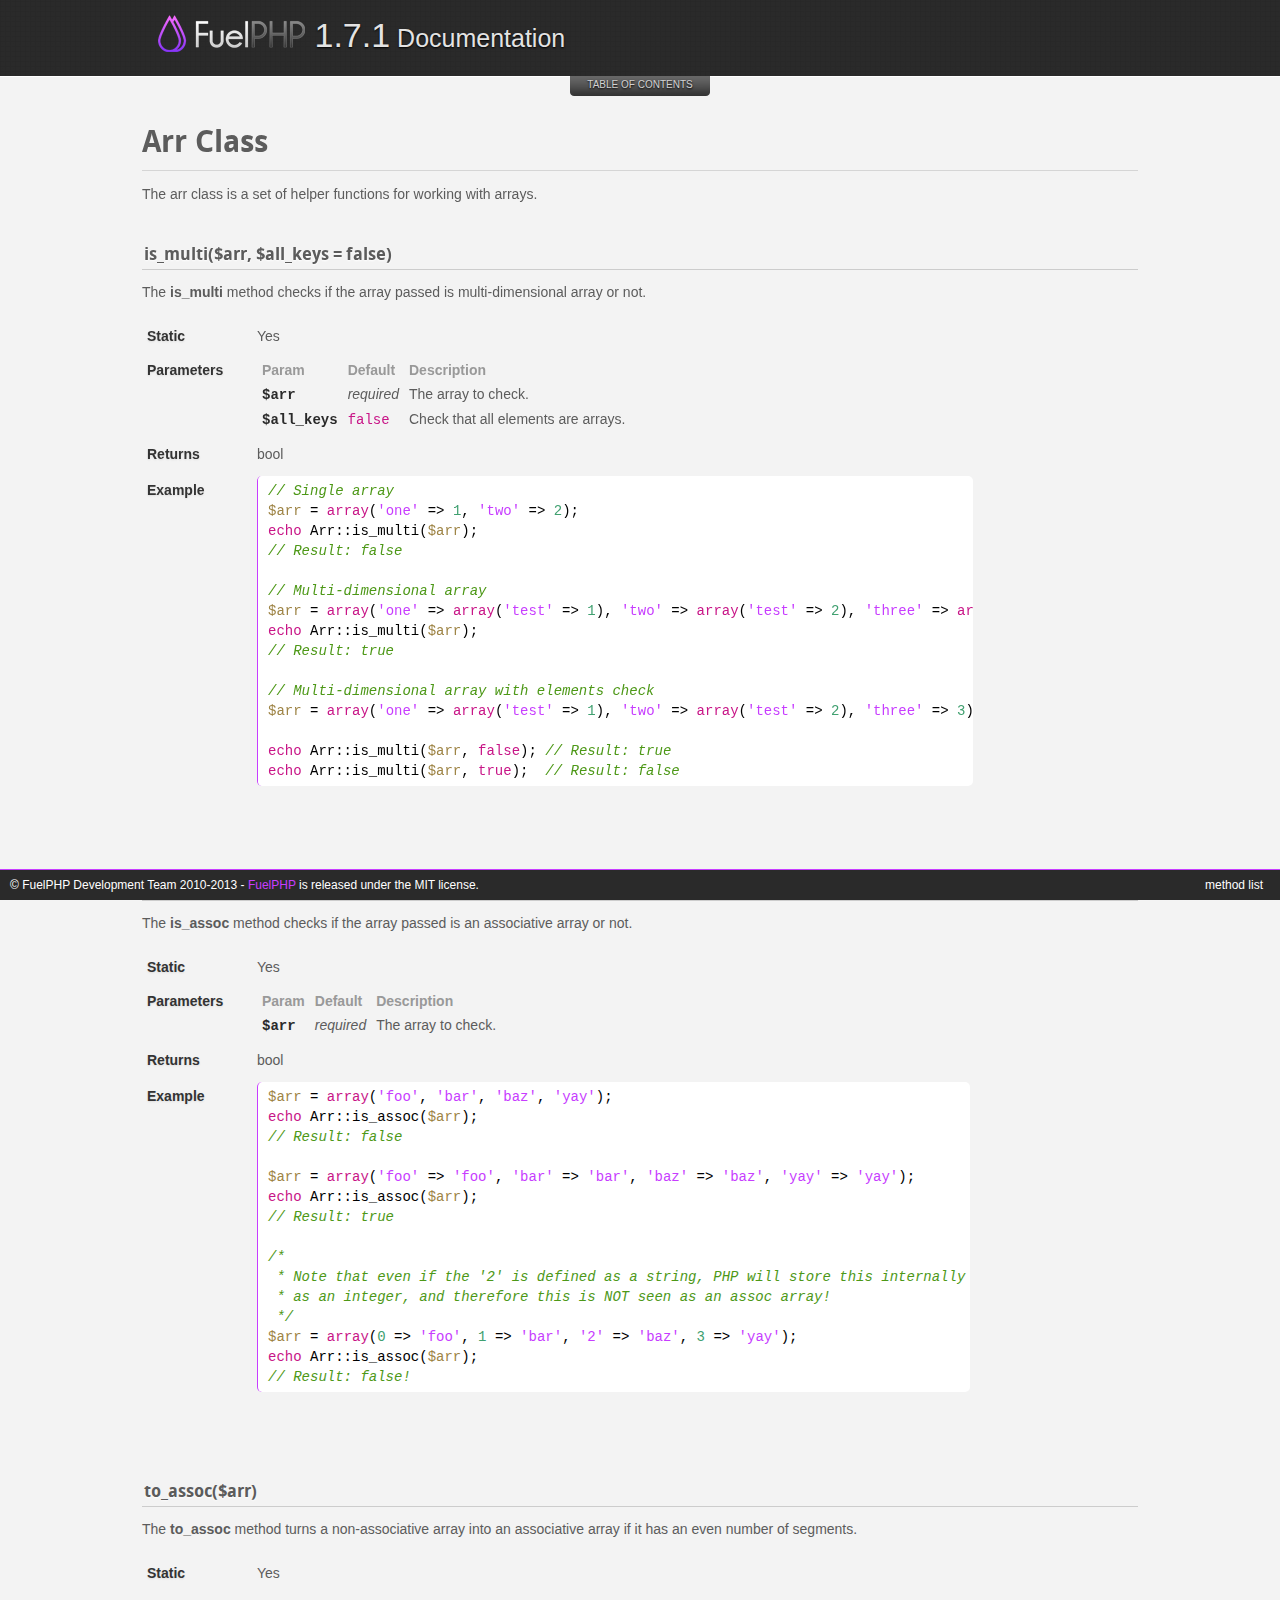
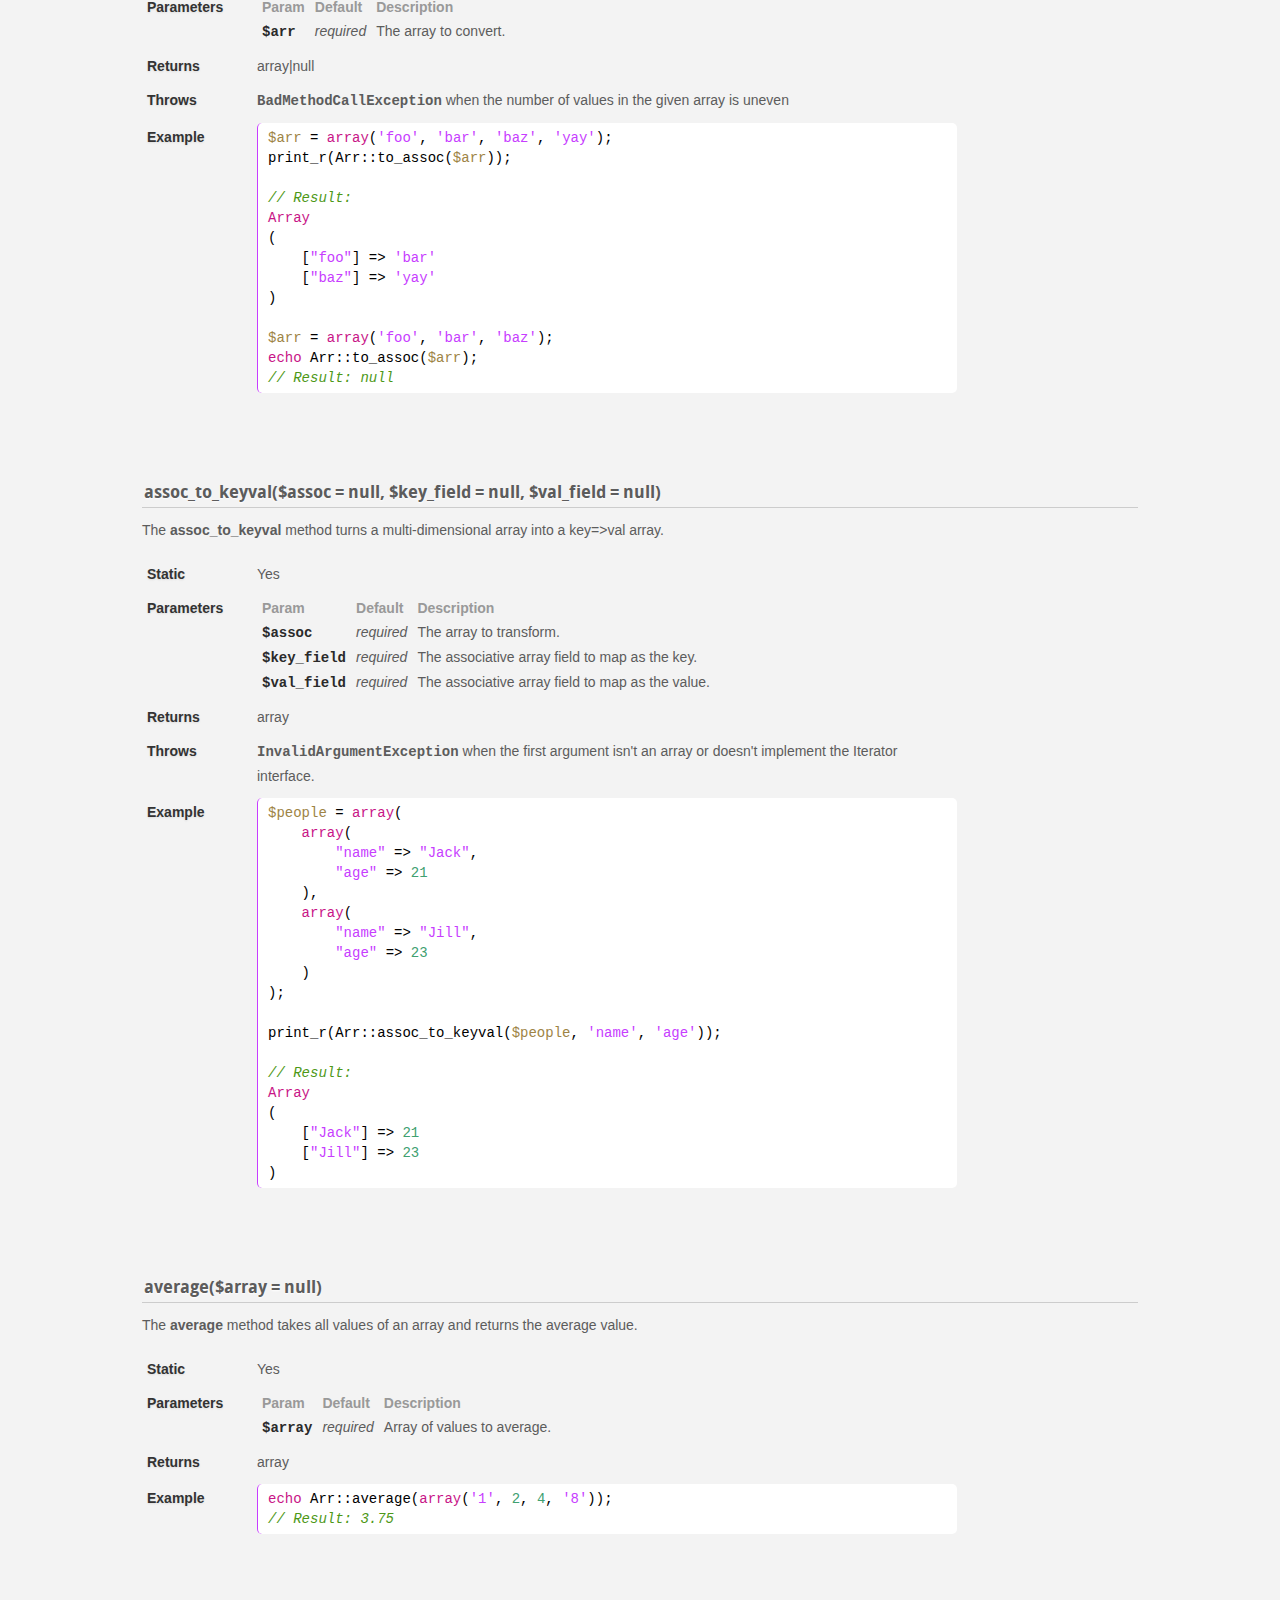
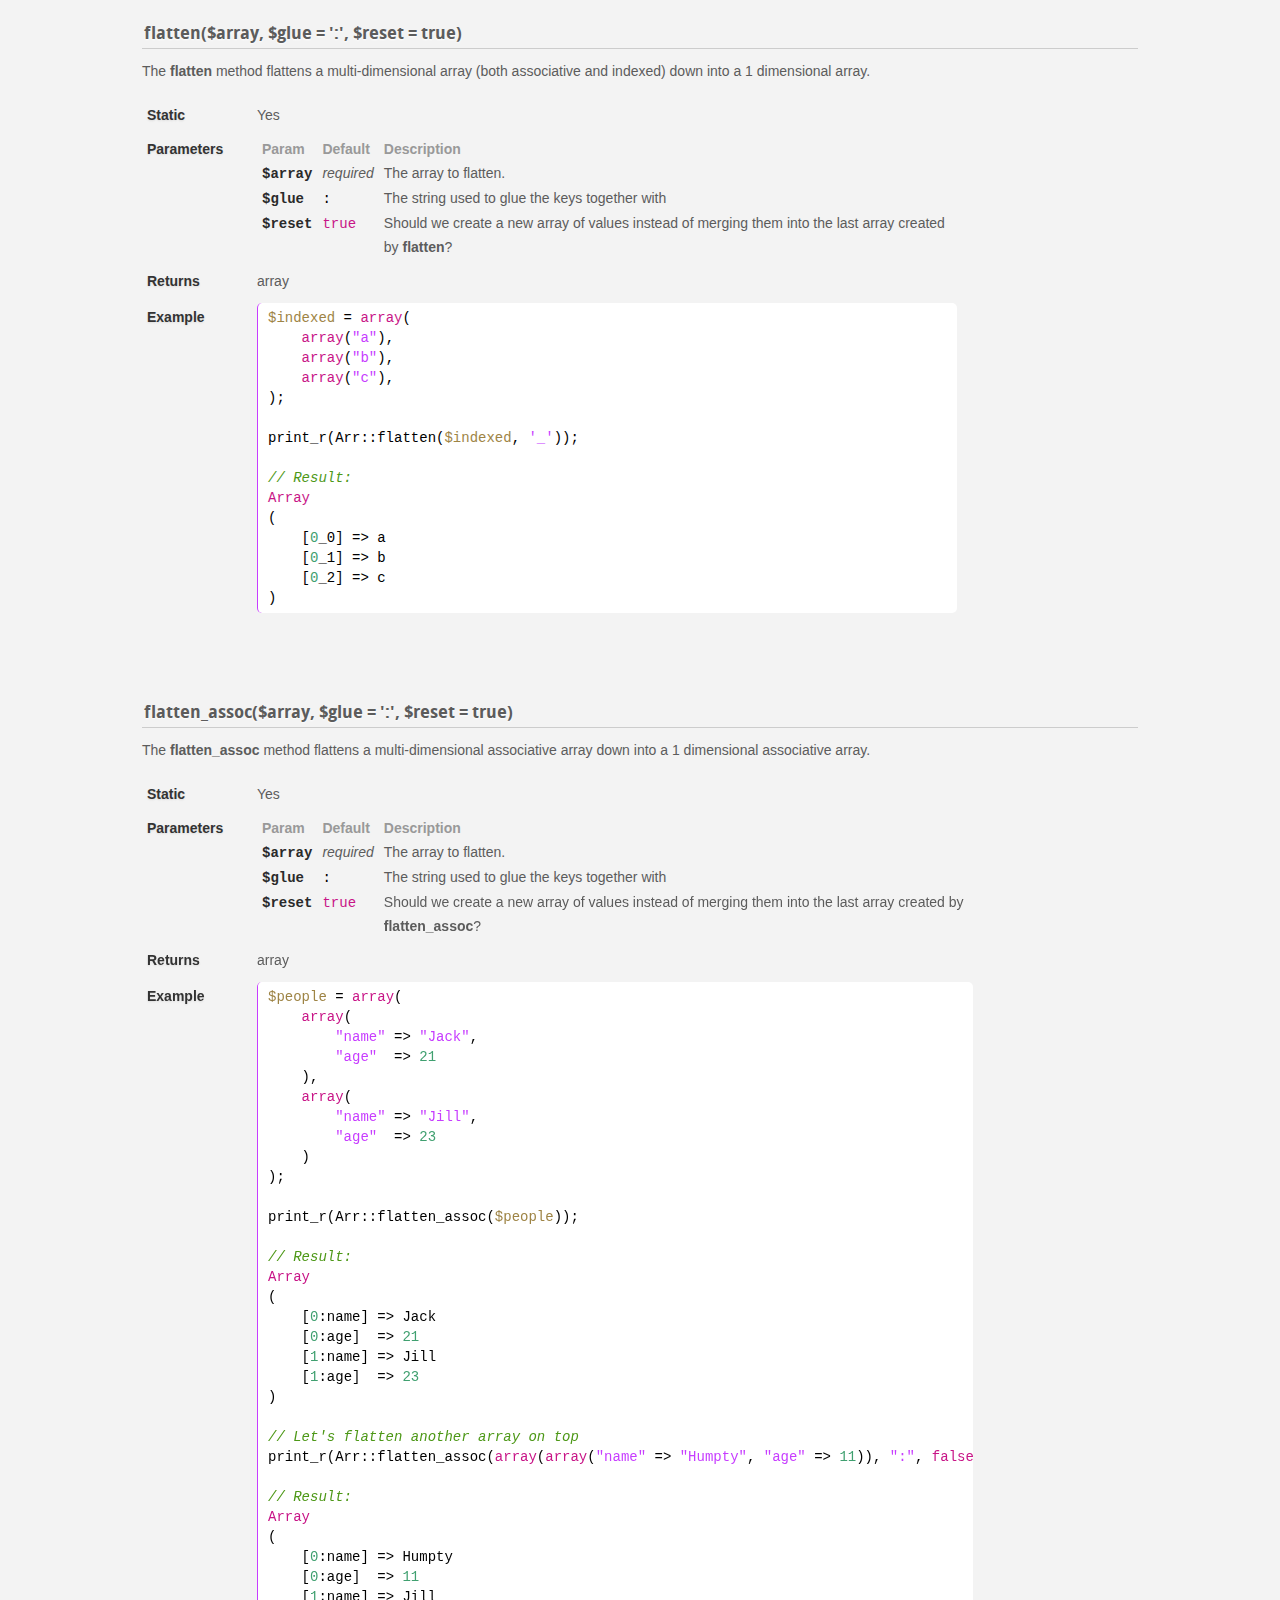
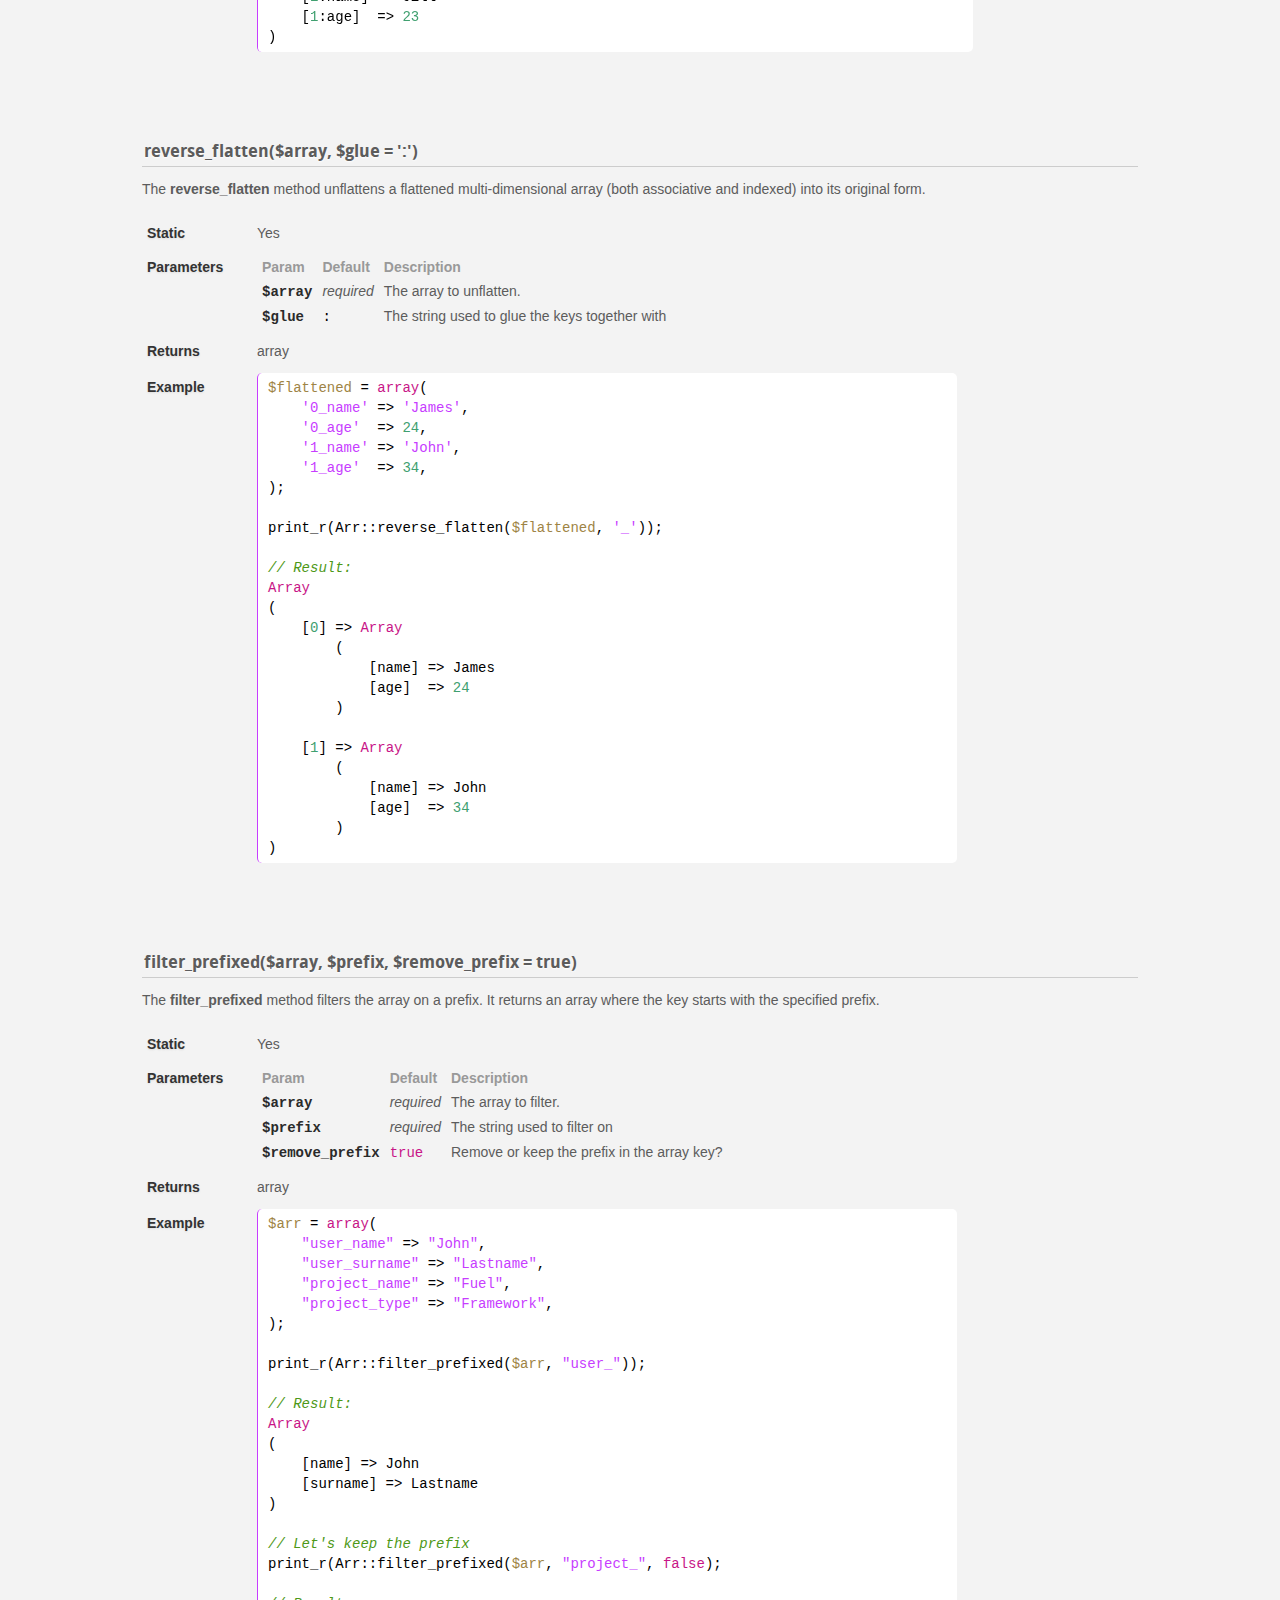
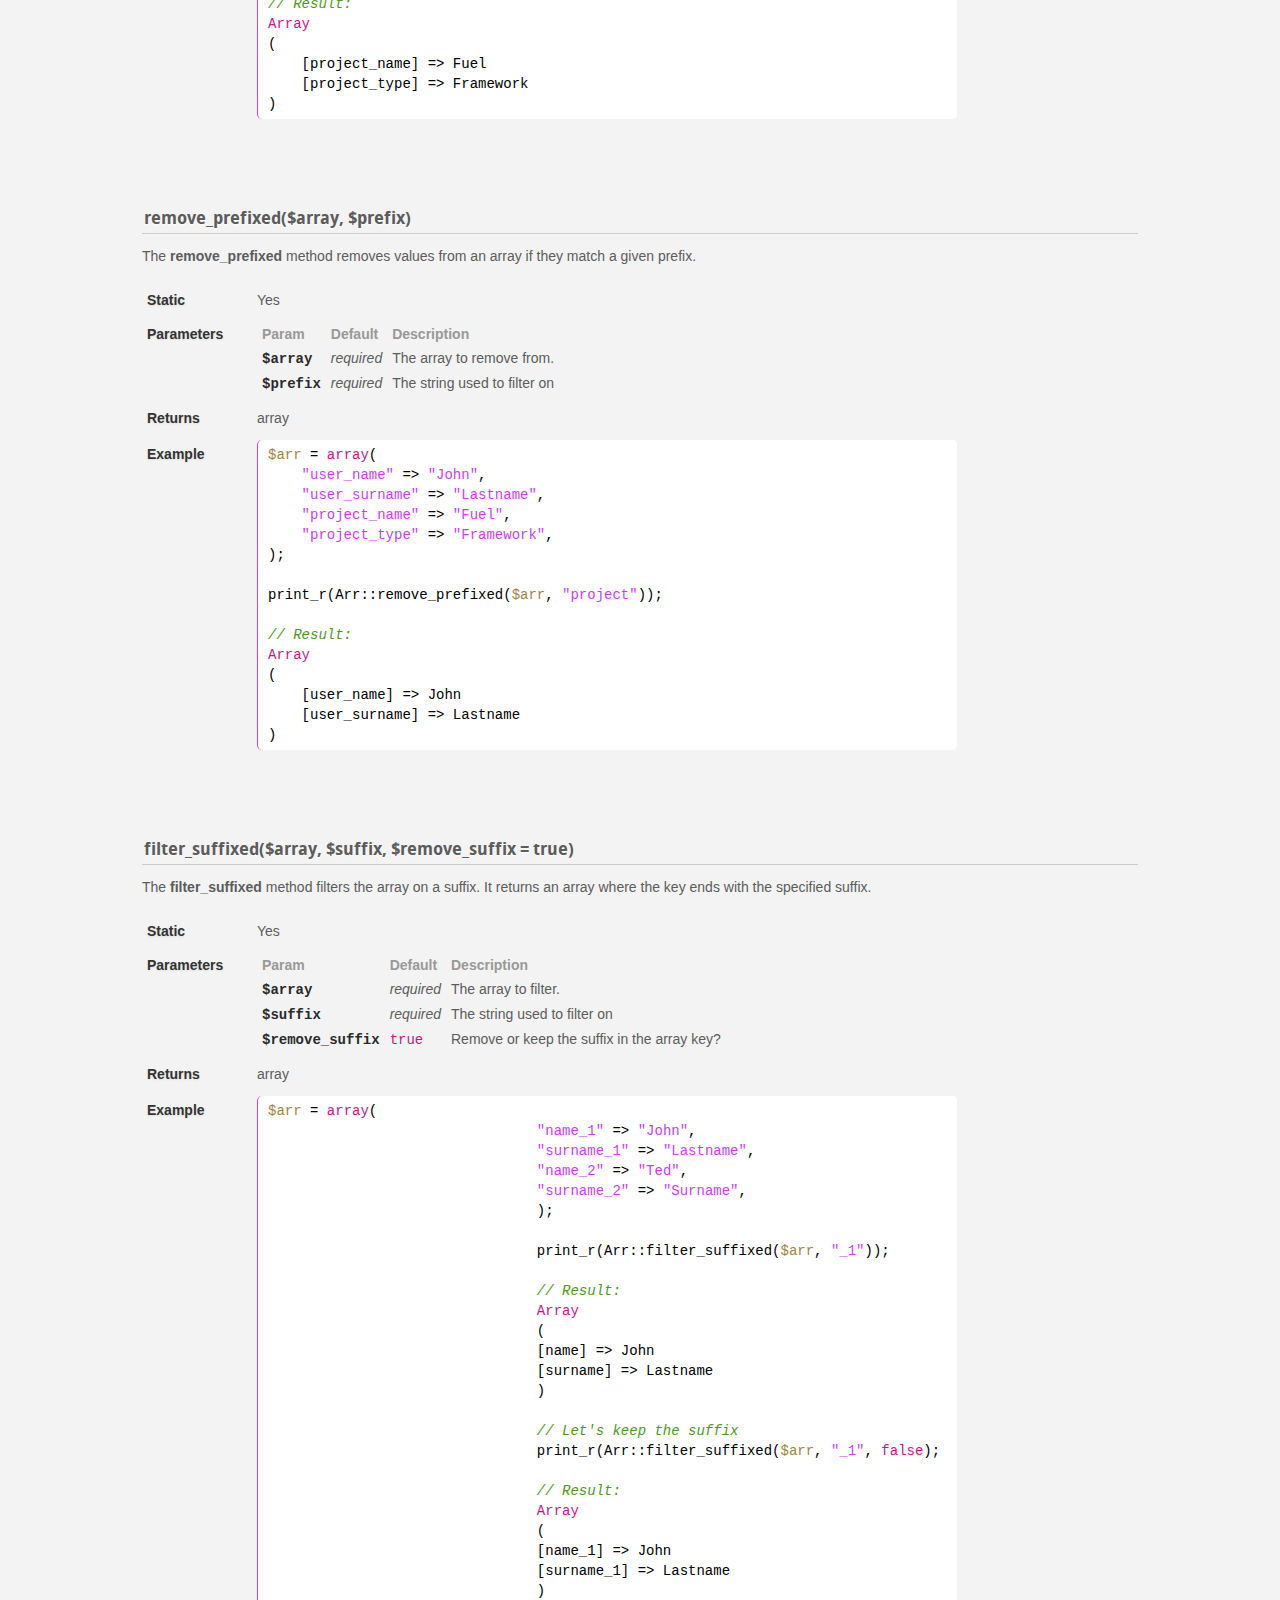
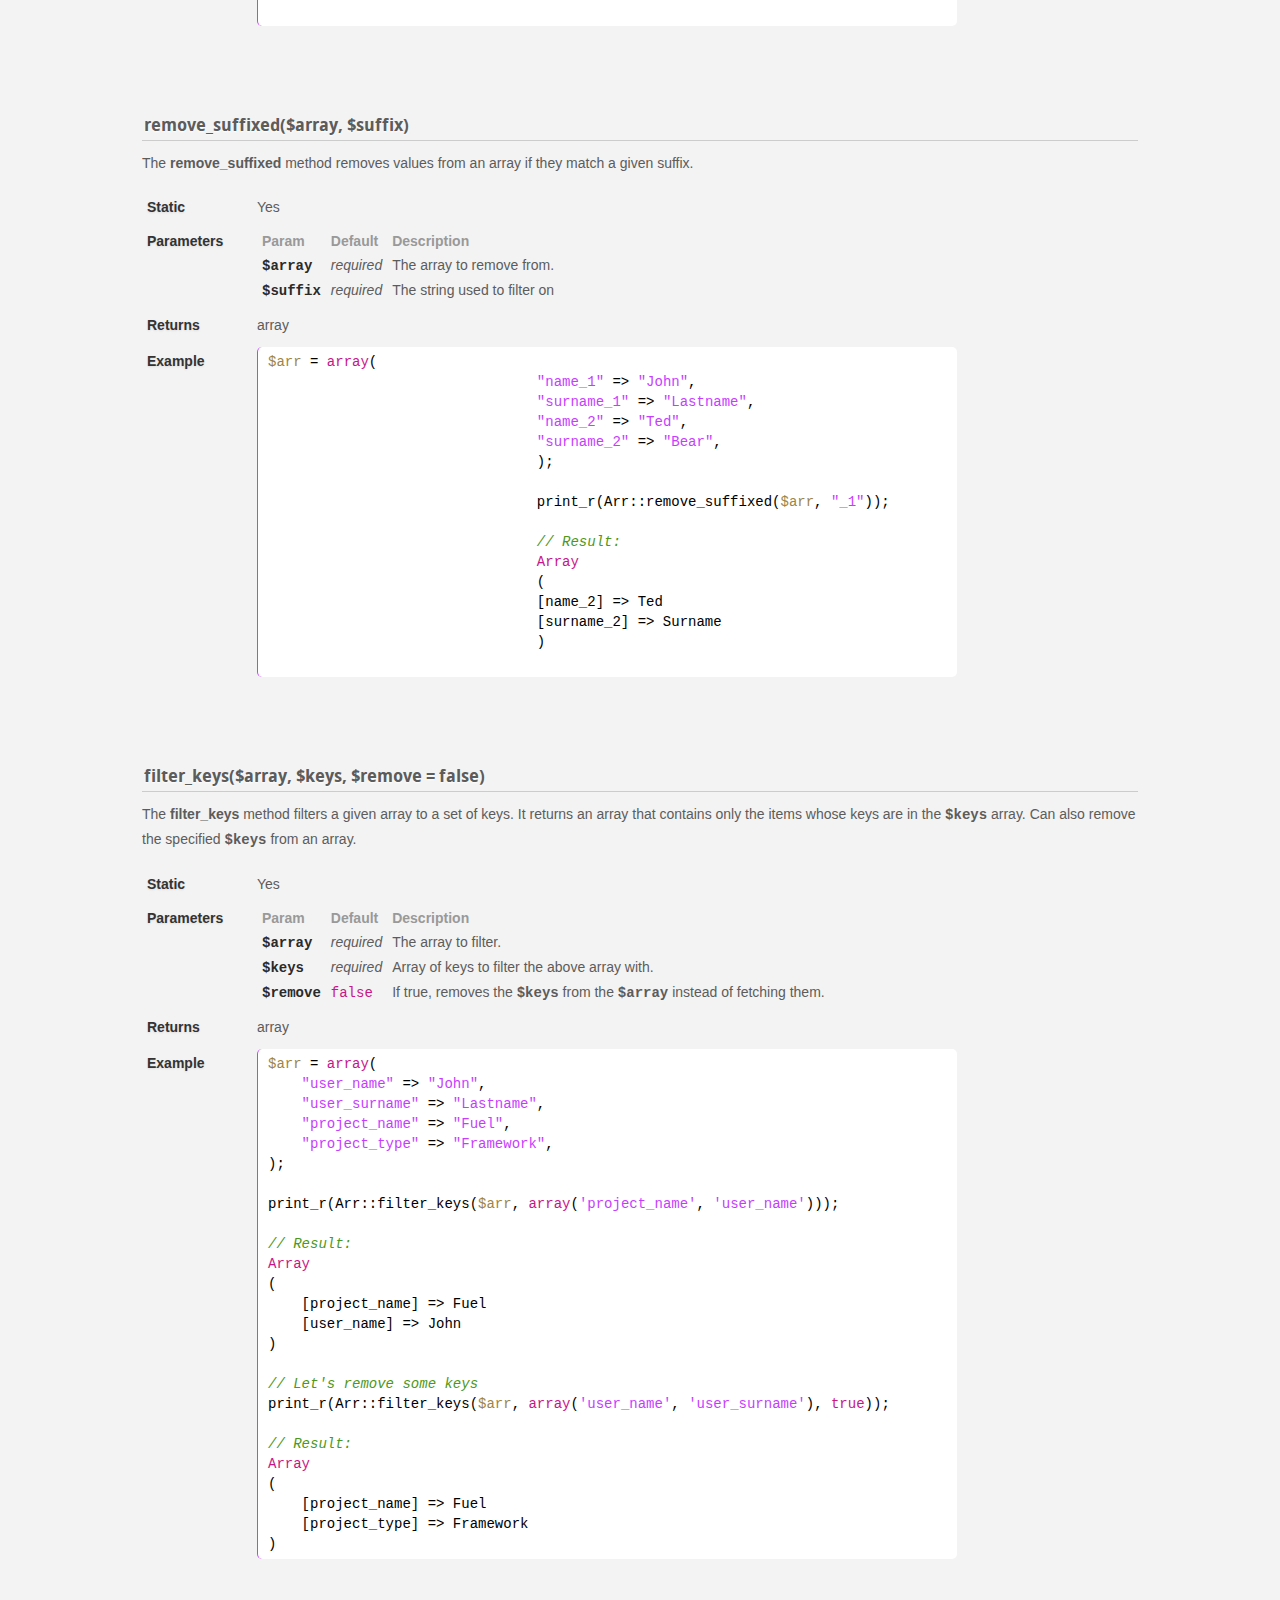
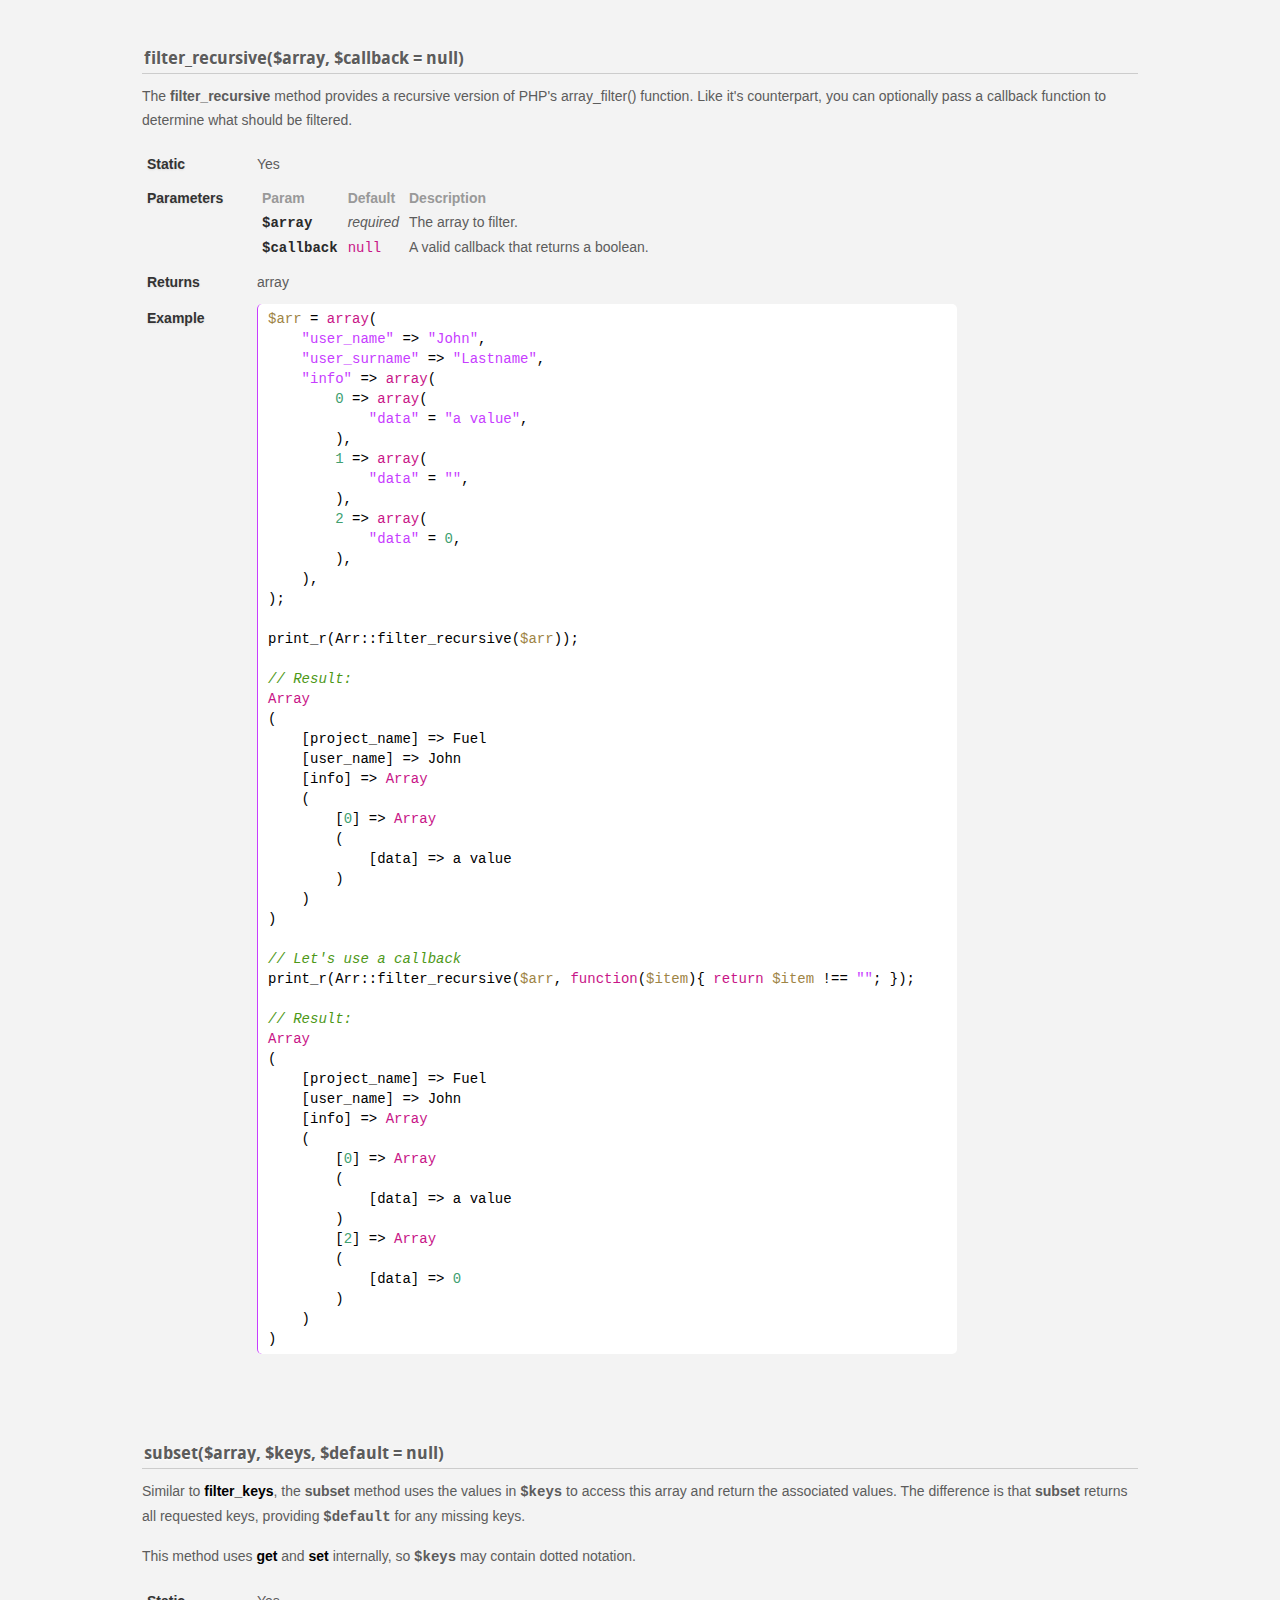
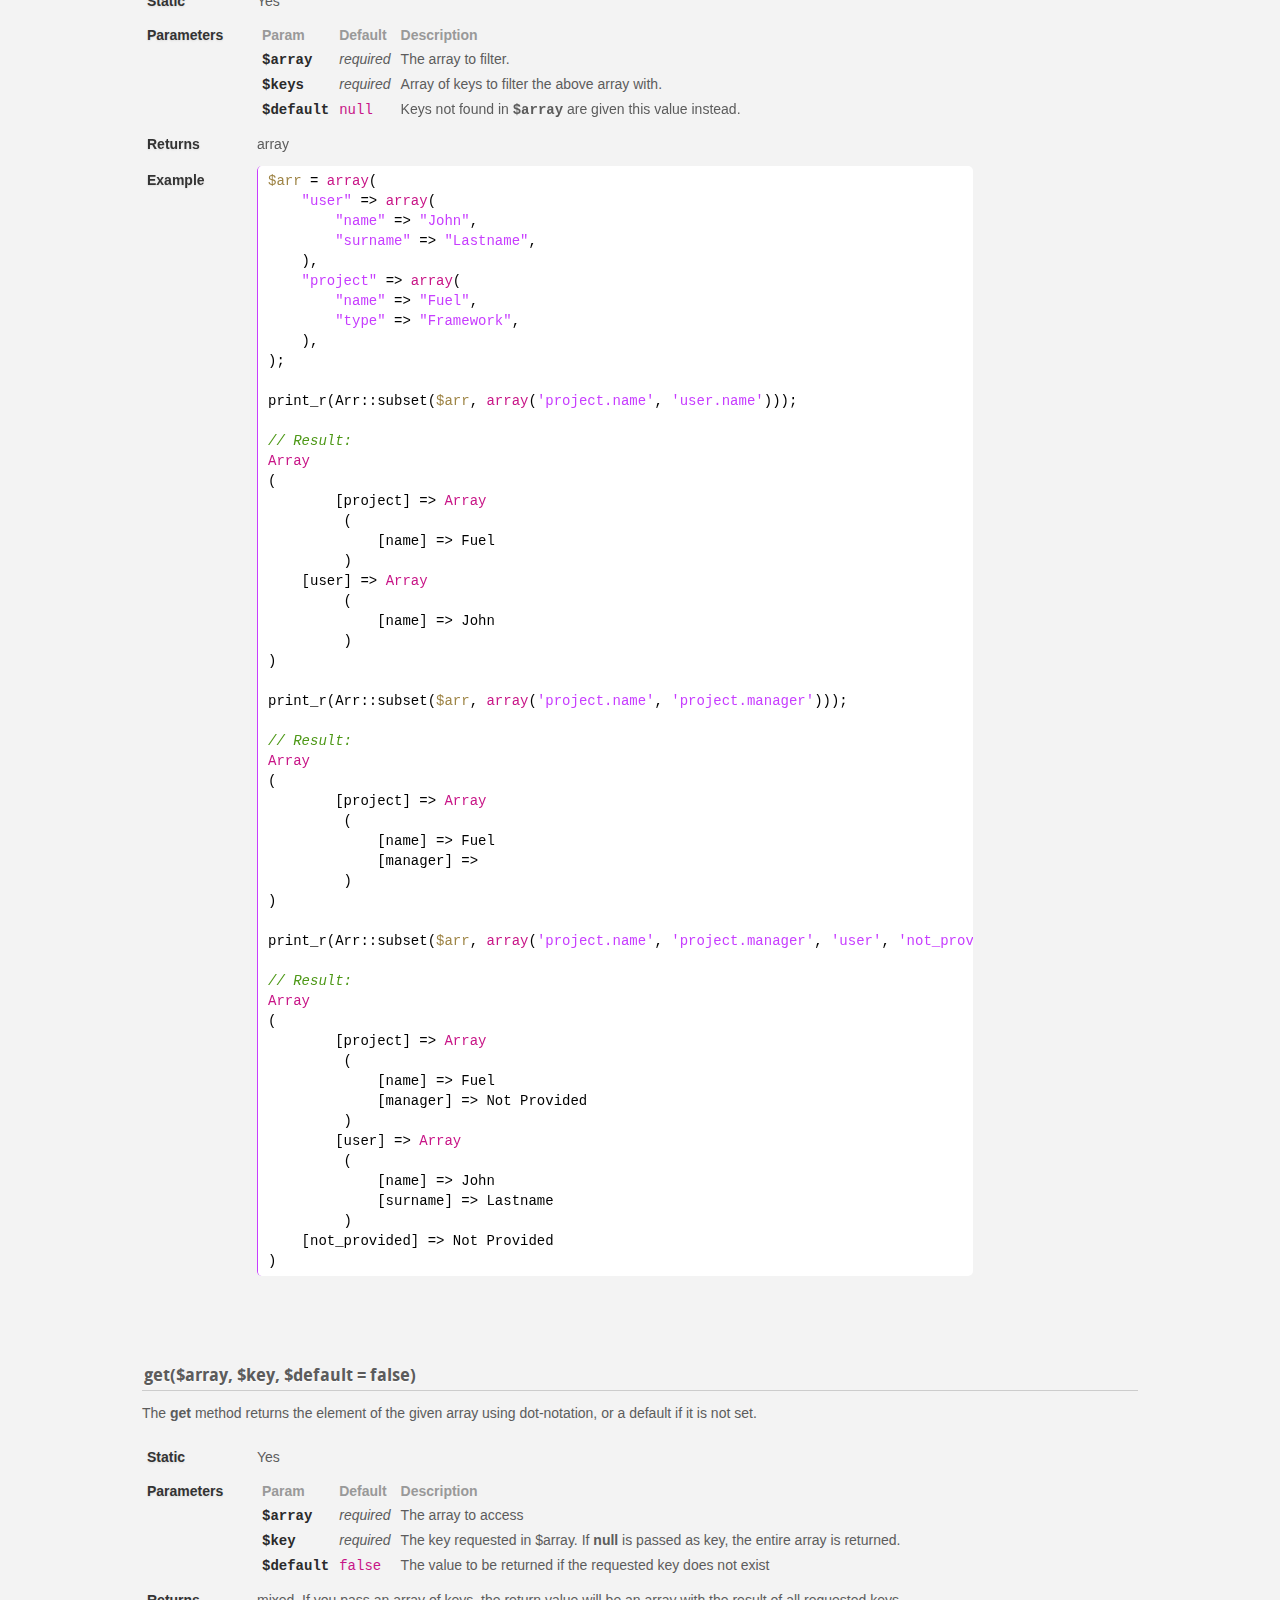
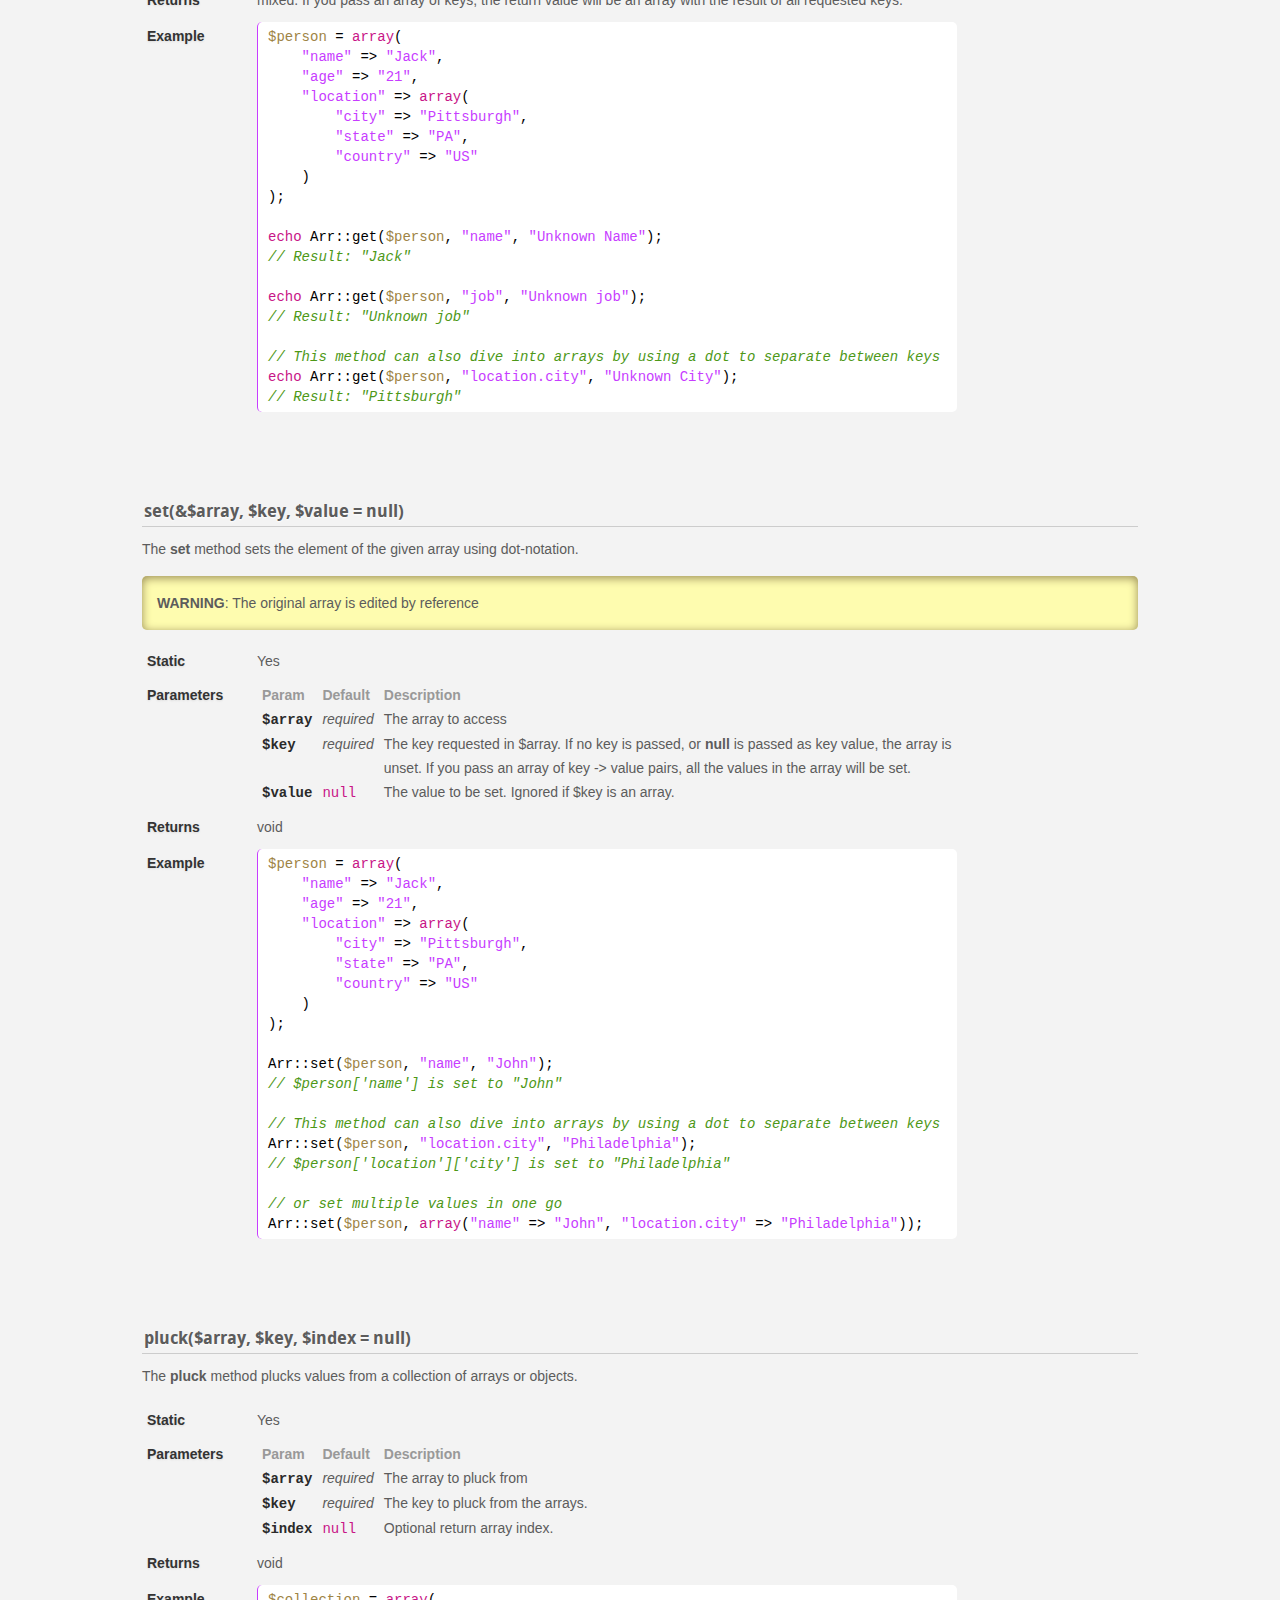
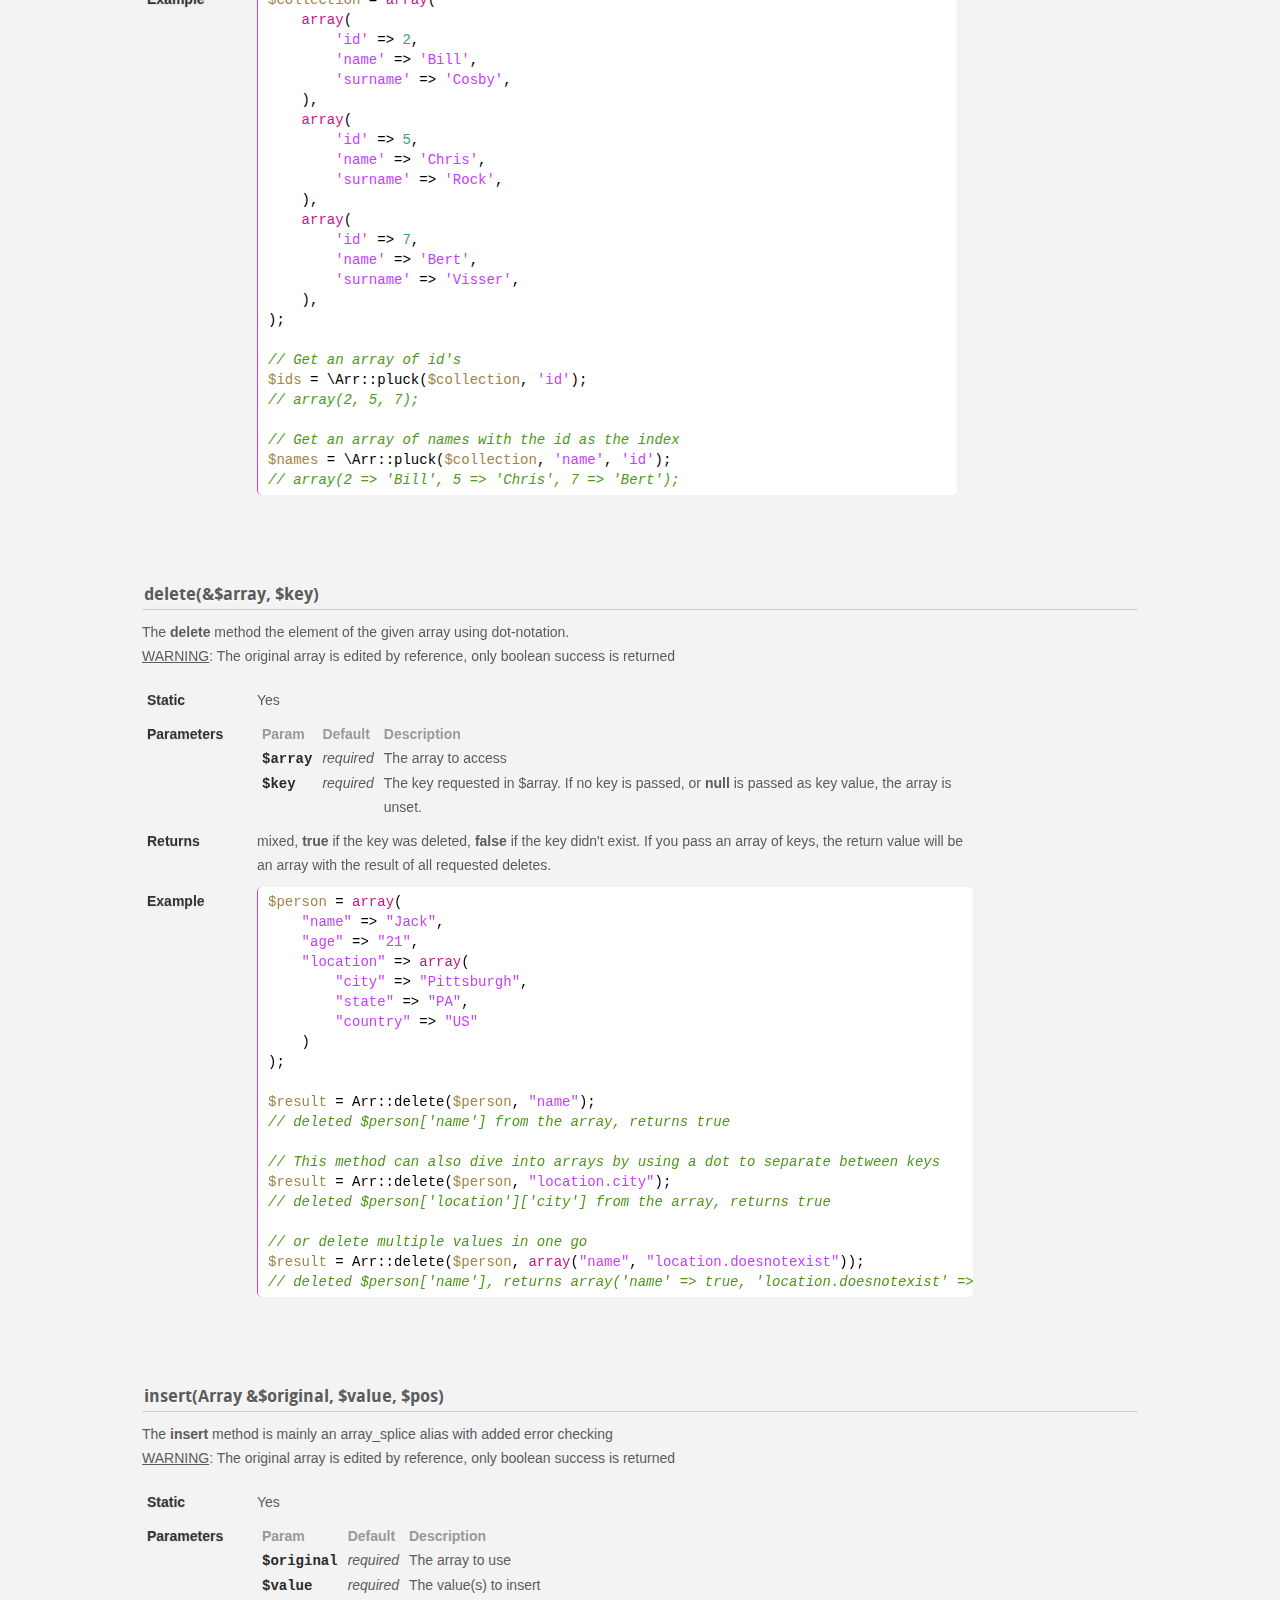
<file: docs/classes/arr.html>
<!doctype html>
<html lang="en">
<head>
	<meta charset="UTF-8">
	<meta name="viewport" content="width=device-width, initial-scale=1.0">
	<link rel="stylesheet" href="./../assets/css/combined.css">
	<link rel="shortcut icon" href="./../favicon.ico" />
	<script src="http://www.google.com/jsapi" type="text/javascript"></script>
	<script type="text/javascript">
		var path = './../';
		var class_prefix = "Arr::";
	</script>
	<script src="./../assets/js/combined.js"></script>
	<title>Arr - Classes - FuelPHP Documentation</title>
</head>
<body>
	<div id="container">
		<header id="header">
			<div class="table">
				<h1>
					<strong>FuelPHP, a PHP 5.3 Framework</strong>
					Documentation
				</h1>

				<form id="google_search">
					<p>
						<span id="search_clear">&nbsp;</span>
						<input type="submit" name="search_submit" id="search_submit" value="search" />
						<input type="text" value="" id="search_input" name="search_input" />
					</p>
				</form>
			</div>
			<nav>

				<div class="clear"></div>
			</nav>
			<a href="#" id="toc_handle">table of contents</a>
			<div class="clear"></div>
		</header>

		<div id="cse">
			<div id="cse_point"></div>
			<div id="cse_content"></div>
		</div>

		<div id="main">

			<h2>Arr Class</h2>

			<p>The arr class is a set of helper functions for working with arrays.</p>

			<article>
				<h4 class="method" id="method_is_multi">is_multi($arr, $all_keys = false)</h4>
				<p>The <strong>is_multi</strong> method checks if the array passed is multi-dimensional array or not.</p>
				<table class="method">
					<tbody>
					<tr>
						<th class="legend">Static</th>
						<td>Yes</td>
					</tr>
					<tr>
						<th>Parameters</th>
						<td>
							<table class="parameters">
								<tr>
									<th>Param</th>
									<th>Default</th>
									<th class="description">Description</th>
								</tr>
								<tr>
									<th><kbd>$arr</kbd></th>
									<td><em>required</em></td>
									<td>The array to check.</td>
								</tr>
								<tr>
									<th><kbd>$all_keys</kbd></th>
									<td>
										<pre class="php"><span class="keyword">false</span></pre>
									</td>
									<td>Check that all elements are arrays.</td>
								</tr>
							</table>
						</td>
					</tr>
					<tr>
						<th>Returns</th>
						<td>bool</td>
					</tr>
					<tr>
						<th>Example</th>
						<td>
							<pre class="php"><code>// Single array
$arr = array('one' => 1, 'two' => 2);
echo Arr::is_multi($arr);
// Result: false

// Multi-dimensional array
$arr = array('one' => array('test' => 1), 'two' => array('test' => 2), 'three' => array('test' => 3));
echo Arr::is_multi($arr);
// Result: true

// Multi-dimensional array with elements check
$arr = array('one' => array('test' => 1), 'two' => array('test' => 2), 'three' => 3);

echo Arr::is_multi($arr, false); // Result: true
echo Arr::is_multi($arr, true);  // Result: false
</code></pre>
						</td>
					</tr>
					</tbody>
				</table>
			</article>

			<article>
				<h4 class="method" id="method_is_assoc">is_assoc($arr)</h4>
				<p>The <strong>is_assoc</strong> method checks if the array passed is an associative array or not.</p>
				<table class="method">
					<tbody>
					<tr>
						<th class="legend">Static</th>
						<td>Yes</td>
					</tr>
					<tr>
						<th>Parameters</th>
						<td>
							<table class="parameters">
								<tr>
									<th>Param</th>
									<th>Default</th>
									<th class="description">Description</th>
								</tr>
								<tr>
									<th><kbd>$arr</kbd></th>
									<td><em>required</em></td>
									<td>The array to check.</td>
								</tr>
							</table>
						</td>
					</tr>
					<tr>
						<th>Returns</th>
						<td>bool</td>
					</tr>
					<tr>
						<th>Example</th>
						<td>
							<pre class="php"><code>$arr = array('foo', 'bar', 'baz', 'yay');
echo Arr::is_assoc($arr);
// Result: false

$arr = array('foo' => 'foo', 'bar' => 'bar', 'baz' => 'baz', 'yay' => 'yay');
echo Arr::is_assoc($arr);
// Result: true

/*
 * Note that even if the '2' is defined as a string, PHP will store this internally
 * as an integer, and therefore this is NOT seen as an assoc array!
 */
$arr = array(0 => 'foo', 1 => 'bar', '2' => 'baz', 3 => 'yay');
echo Arr::is_assoc($arr);
// Result: false!
</code></pre>
						</td>
					</tr>
					</tbody>
				</table>
			</article>

			<article>
				<h4 class="method" id="method_to_assoc">to_assoc($arr)</h4>
				<p>The <strong>to_assoc</strong> method turns a non-associative array into an associative array if it has an even number of segments.</p>
				<table class="method">
					<tbody>
					<tr>
						<th class="legend">Static</th>
						<td>Yes</td>
					</tr>
					<tr>
						<th>Parameters</th>
						<td>
							<table class="parameters">
								<tr>
									<th>Param</th>
									<th>Default</th>
									<th class="description">Description</th>
								</tr>
								<tr>
									<th><kbd>$arr</kbd></th>
									<td><em>required</em></td>
									<td>The array to convert.</td>
								</tr>
							</table>
						</td>
					</tr>
					<tr>
						<th>Returns</th>
						<td>array|null</td>
					</tr>
					<tr>
						<th>Throws</th>
						<td><kbd>BadMethodCallException</kbd> when the number of values in the given array is
							uneven</td>
					</tr>
					<tr>
						<th>Example</th>
						<td>
							<pre class="php"><code>$arr = array('foo', 'bar', 'baz', 'yay');
print_r(Arr::to_assoc($arr));

// Result:
Array
(
    ["foo"] => 'bar'
    ["baz"] => 'yay'
)

$arr = array('foo', 'bar', 'baz');
echo Arr::to_assoc($arr);
// Result: null
</code></pre>
						</td>
					</tr>
					</tbody>
				</table>
			</article>

			<article>
				<h4 id="method_assoc_to_keyval" class="method">assoc_to_keyval($assoc = null, $key_field = null, $val_field = null)</h4>
				<p>The <strong>assoc_to_keyval</strong> method turns a multi-dimensional array into a key=>val array.</p>
				<table class="method">
					<tbody>
					<tr>
						<th class="legend">Static</th>
						<td>Yes</td>
					</tr>
					<tr>
						<th>Parameters</th>
						<td>
							<table class="parameters">
								<tr>
									<th>Param</th>
									<th>Default</th>
									<th class="description">Description</th>
								</tr>
								<tr>
									<th><kbd>$assoc</kbd></th>
									<td><em>required</em></td>
									<td>The array to transform.</td>
								</tr>
								<tr>
									<th><kbd>$key_field</kbd></th>
									<td><em>required</em></td>
									<td>The associative array field to map as the key.</td>
								</tr>
								<tr>
									<th><kbd>$val_field</kbd></th>
									<td><em>required</em></td>
									<td>The associative array field to map as the value.</td>
								</tr>
							</table>
						</td>
					</tr>
					<tr>
						<th>Returns</th>
						<td>array</td>
					</tr>
					<tr>
						<th>Throws</th>
						<td><kbd>InvalidArgumentException</kbd> when the first argument isn't an array or doesn't
							implement the Iterator interface.</td>
					</tr>
					<tr>
						<th>Example</th>
						<td>
							<pre class="php"><code>$people = array(
	array(
		"name" => "Jack",
		"age" => 21
	),
	array(
		"name" => "Jill",
		"age" => 23
	)
);

print_r(Arr::assoc_to_keyval($people, 'name', 'age'));

// Result:
Array
(
	["Jack"] => 21
	["Jill"] => 23
)
</code></pre>
						</td>
					</tr>
					</tbody>
				</table>
			</article>

			<article>
				<h4 id="method_average" class="method">average($array = null)</h4>
				<p>The <strong>average</strong> method takes all values of an array and returns the average value.</p>
				<table class="method">
					<tbody>
					<tr>
						<th class="legend">Static</th>
						<td>Yes</td>
					</tr>
					<tr>
						<th>Parameters</th>
						<td>
							<table class="parameters">
								<tr>
									<th>Param</th>
									<th>Default</th>
									<th class="description">Description</th>
								</tr>
								<tr>
									<th><kbd>$array</kbd></th>
									<td><em>required</em></td>
									<td>Array of values to average.</td>
								</tr>
							</table>
						</td>
					</tr>
					<tr>
						<th>Returns</th>
						<td>array</td>
					</tr>
					<tr>
						<th>Example</th>
						<td>
							<pre class="php"><code>echo Arr::average(array('1', 2, 4, '8'));
// Result: 3.75</code></pre>
						</td>
					</tr>
					</tbody>
				</table>
			</article>

			<article>
				<h4 id="method_flatten" class="method">flatten($array, $glue = ':', $reset = true)</h4>
				<p>The <strong>flatten</strong> method flattens a multi-dimensional array (both associative and indexed) down into a 1 dimensional array.</p>
				<table class="method">
					<tbody>
					<tr>
						<th class="legend">Static</th>
						<td>Yes</td>
					</tr>
					<tr>
						<th>Parameters</th>
						<td>
							<table class="parameters">
								<tr>
									<th>Param</th>
									<th>Default</th>
									<th class="description">Description</th>
								</tr>
								<tr>
									<th><kbd>$array</kbd></th>
									<td><em>required</em></td>
									<td>The array to flatten.</td>
								</tr>
								<tr>
									<th><kbd>$glue</kbd></th>
									<td><pre class="php"><code>:</code></pre></td>
									<td>The string used to glue the keys together with</td>
								</tr>
								<tr>
									<th><kbd>$reset</kbd></th>
									<td><pre class="php"><code>true</code></pre></td>
									<td>Should we create a new array of values instead of merging them into the last array created by <strong>flatten</strong>?</td>
								</tr>
							</table>
						</td>
					</tr>
					<tr>
						<th>Returns</th>
						<td>array</td>
					</tr>
					<tr>
						<th>Example</th>
						<td>
							<pre class="php"><code>$indexed = array(
	array("a"),
	array("b"),
	array("c"),
);

print_r(Arr::flatten($indexed, '_'));

// Result:
Array
(
	[0_0] => a
	[0_1] => b
	[0_2] => c
)</code></pre>
						</td>
					</tr>
					</tbody>
				</table>
			</article>

			<article>
				<h4 id="method_flatten_assoc" class="method">flatten_assoc($array, $glue = ':', $reset = true)</h4>
				<p>The <strong>flatten_assoc</strong> method flattens a multi-dimensional associative array down into a 1 dimensional associative array.</p>
				<table class="method">
					<tbody>
					<tr>
						<th class="legend">Static</th>
						<td>Yes</td>
					</tr>
					<tr>
						<th>Parameters</th>
						<td>
							<table class="parameters">
								<tr>
									<th>Param</th>
									<th>Default</th>
									<th class="description">Description</th>
								</tr>
								<tr>
									<th><kbd>$array</kbd></th>
									<td><em>required</em></td>
									<td>The array to flatten.</td>
								</tr>
								<tr>
									<th><kbd>$glue</kbd></th>
									<td><pre class="php"><code>:</code></pre></td>
									<td>The string used to glue the keys together with</td>
								</tr>
								<tr>
									<th><kbd>$reset</kbd></th>
									<td><pre class="php"><code>true</code></pre></td>
									<td>Should we create a new array of values instead of merging them into the last array created by <strong>flatten_assoc</strong>?</td>
								</tr>
							</table>
						</td>
					</tr>
					<tr>
						<th>Returns</th>
						<td>array</td>
					</tr>
					<tr>
						<th>Example</th>
						<td>
							<pre class="php"><code>$people = array(
	array(
		"name" => "Jack",
		"age"  => 21
	),
	array(
		"name" => "Jill",
		"age"  => 23
	)
);

print_r(Arr::flatten_assoc($people));

// Result:
Array
(
	[0:name] => Jack
	[0:age]  => 21
	[1:name] => Jill
	[1:age]  => 23
)

// Let's flatten another array on top
print_r(Arr::flatten_assoc(array(array("name" => "Humpty", "age" => 11)), ":", false));

// Result:
Array
(
	[0:name] => Humpty
	[0:age]  => 11
	[1:name] => Jill
	[1:age]  => 23
)
</code></pre>
						</td>
					</tr>
					</tbody>
				</table>
			</article>

			<article>
				<h4 id="method_reverse_flatten" class="method">reverse_flatten($array, $glue = ':')</h4>
				<p>The <strong>reverse_flatten</strong> method unflattens a flattened multi-dimensional array (both associative and indexed) into its original form.</p>
				<table class="method">
					<tbody>
					<tr>
						<th class="legend">Static</th>
						<td>Yes</td>
					</tr>
					<tr>
						<th>Parameters</th>
						<td>
							<table class="parameters">
								<tr>
									<th>Param</th>
									<th>Default</th>
									<th class="description">Description</th>
								</tr>
								<tr>
									<th><kbd>$array</kbd></th>
									<td><em>required</em></td>
									<td>The array to unflatten.</td>
								</tr>
								<tr>
									<th><kbd>$glue</kbd></th>
									<td><pre class="php"><code>:</code></pre></td>
									<td>The string used to glue the keys together with</td>
								</tr>
							</table>
						</td>
					</tr>
					<tr>
						<th>Returns</th>
						<td>array</td>
					</tr>
					<tr>
						<th>Example</th>
						<td>
							<pre class="php"><code>$flattened = array(
	'0_name' => 'James',
	'0_age'  => 24,
	'1_name' => 'John',
	'1_age'  => 34,
);

print_r(Arr::reverse_flatten($flattened, '_'));

// Result:
Array
(
	[0] => Array
		(
			[name] => James
			[age]  => 24
		)

	[1] => Array
		(
			[name] => John
			[age]  => 34
		)
)</code></pre>
						</td>
					</tr>
					</tbody>
				</table>
			</article>

			<article>
				<h4 id="method_filter_prefixed" class="method">filter_prefixed($array, $prefix, $remove_prefix = true)</h4>
				<p>The <strong>filter_prefixed</strong> method filters the array on a prefix. It returns an array where the key starts with the specified prefix.</p>
				<table class="method">
					<tbody>
					<tr>
						<th class="legend">Static</th>
						<td>Yes</td>
					</tr>
					<tr>
						<th>Parameters</th>
						<td>
							<table class="parameters">
								<tr>
									<th>Param</th>
									<th>Default</th>
									<th class="description">Description</th>
								</tr>
								<tr>
									<th><kbd>$array</kbd></th>
									<td><em>required</em></td>
									<td>The array to filter.</td>
								</tr>
								<tr>
									<th><kbd>$prefix</kbd></th>
                                    <td><em>required</em></td>
									<td>The string used to filter on</td>
								</tr>
								<tr>
									<th><kbd>$remove_prefix</kbd></th>
									<td><pre class="php"><code>true</code></pre></td>
									<td>Remove or keep the prefix in the array key?</td>
								</tr>
							</table>
						</td>
					</tr>
					<tr>
						<th>Returns</th>
						<td>array</td>
					</tr>
					<tr>
						<th>Example</th>
						<td>
							<pre class="php"><code>$arr = array(
	"user_name" => "John",
	"user_surname" => "Lastname",
	"project_name" => "Fuel",
	"project_type" => "Framework",
);

print_r(Arr::filter_prefixed($arr, "user_"));

// Result:
Array
(
	[name] => John
	[surname] => Lastname
)

// Let's keep the prefix
print_r(Arr::filter_prefixed($arr, "project_", false);

// Result:
Array
(
	[project_name] => Fuel
	[project_type] => Framework
)
</code></pre>
						</td>
					</tr>
					</tbody>
				</table>
			</article>

			<article>
				<h4 id="method_remove_prefixed" class="method">remove_prefixed($array, $prefix)</h4>
				<p>The <strong>remove_prefixed</strong> method removes values from an array if they match a given prefix.</p>
				<table class="method">
					<tbody>
					<tr>
						<th class="legend">Static</th>
						<td>Yes</td>
					</tr>
					<tr>
						<th>Parameters</th>
						<td>
							<table class="parameters">
								<tr>
									<th>Param</th>
									<th>Default</th>
									<th class="description">Description</th>
								</tr>
								<tr>
									<th><kbd>$array</kbd></th>
									<td><em>required</em></td>
									<td>The array to remove from.</td>
								</tr>
								<tr>
									<th><kbd>$prefix</kbd></th>
                                    <td><em>required</em></td>
									<td>The string used to filter on</td>
								</tr>
							</table>
						</td>
					</tr>
					<tr>
						<th>Returns</th>
						<td>array</td>
					</tr>
					<tr>
						<th>Example</th>
						<td>
							<pre class="php"><code>$arr = array(
	"user_name" => "John",
	"user_surname" => "Lastname",
	"project_name" => "Fuel",
	"project_type" => "Framework",
);

print_r(Arr::remove_prefixed($arr, "project"));

// Result:
Array
(
	[user_name] => John
	[user_surname] => Lastname
)
</code></pre>
						</td>
					</tr>
					</tbody>
				</table>
			</article>

            <article>
                <h4 id="method_filter_suffixed" class="method">filter_suffixed($array, $suffix, $remove_suffix = true)</h4>
                <p>The <strong>filter_suffixed</strong> method filters the array on a suffix. It returns an array where the key ends with the specified suffix.</p>
                <table class="method">
                    <tbody>
                    <tr>
                        <th class="legend">Static</th>
                        <td>Yes</td>
                    </tr>
                    <tr>
                        <th>Parameters</th>
                        <td>
                            <table class="parameters">
                                <tr>
                                    <th>Param</th>
                                    <th>Default</th>
                                    <th class="description">Description</th>
                                </tr>
                                <tr>
                                    <th><kbd>$array</kbd></th>
                                    <td><em>required</em></td>
                                    <td>The array to filter.</td>
                                </tr>
                                <tr>
                                    <th><kbd>$suffix</kbd></th>
                                    <td><em>required</em></td>
                                    <td>The string used to filter on</td>
                                </tr>
                                <tr>
                                    <th><kbd>$remove_suffix</kbd></th>
                                    <td><pre class="php"><code>true</code></pre></td>
                                    <td>Remove or keep the suffix in the array key?</td>
                                </tr>
                            </table>
                        </td>
                    </tr>
                    <tr>
                        <th>Returns</th>
                        <td>array</td>
                    </tr>
                    <tr>
                        <th>Example</th>
                        <td>
							<pre class="php"><code>$arr = array(
                                "name_1" => "John",
                                "surname_1" => "Lastname",
                                "name_2" => "Ted",
                                "surname_2" => "Surname",
                                );

                                print_r(Arr::filter_suffixed($arr, "_1"));

                                // Result:
                                Array
                                (
                                [name] => John
                                [surname] => Lastname
                                )

                                // Let's keep the suffix
                                print_r(Arr::filter_suffixed($arr, "_1", false);

                                // Result:
                                Array
                                (
                                [name_1] => John
                                [surname_1] => Lastname
                                )
                            </code></pre>
                        </td>
                    </tr>
                    </tbody>
                </table>
            </article>

            <article>
                <h4 id="method_remove_suffixed" class="method">remove_suffixed($array, $suffix)</h4>
                <p>The <strong>remove_suffixed</strong> method removes values from an array if they match a given suffix.</p>
                <table class="method">
                    <tbody>
                    <tr>
                        <th class="legend">Static</th>
                        <td>Yes</td>
                    </tr>
                    <tr>
                        <th>Parameters</th>
                        <td>
                            <table class="parameters">
                                <tr>
                                    <th>Param</th>
                                    <th>Default</th>
                                    <th class="description">Description</th>
                                </tr>
                                <tr>
                                    <th><kbd>$array</kbd></th>
                                    <td><em>required</em></td>
                                    <td>The array to remove from.</td>
                                </tr>
                                <tr>
                                    <th><kbd>$suffix</kbd></th>
                                    <td><em>required</em></td>
                                    <td>The string used to filter on</td>
                                </tr>
                            </table>
                        </td>
                    </tr>
                    <tr>
                        <th>Returns</th>
                        <td>array</td>
                    </tr>
                    <tr>
                        <th>Example</th>
                        <td>
							<pre class="php"><code>$arr = array(
                                "name_1" => "John",
                                "surname_1" => "Lastname",
                                "name_2" => "Ted",
                                "surname_2" => "Bear",
                                );

                                print_r(Arr::remove_suffixed($arr, "_1"));

                                // Result:
                                Array
                                (
                                [name_2] => Ted
                                [surname_2] => Surname
                                )
                            </code></pre>
                        </td>
                    </tr>
                    </tbody>
                </table>
            </article>

			<article>
				<h4 id="method_filter_keys" class="method">filter_keys($array, $keys, $remove = false)</h4>
				<p>The <strong>filter_keys</strong> method filters a given array to a set of keys. It returns an array that contains only the items whose keys are in the <kbd>$keys</kbd> array. Can also remove the specified <kbd>$keys</kbd> from an array.</p>
				<table class="method">
					<tbody>
					<tr>
						<th class="legend">Static</th>
						<td>Yes</td>
					</tr>
					<tr>
						<th>Parameters</th>
						<td>
							<table class="parameters">
								<tr>
									<th>Param</th>
									<th>Default</th>
									<th class="description">Description</th>
								</tr>
								<tr>
									<th><kbd>$array</kbd></th>
									<td><em>required</em></td>
									<td>The array to filter.</td>
								</tr>
								<tr>
									<th><kbd>$keys</kbd></th>
									<td><em>required</em></td>
									<td>Array of keys to filter the above array with.</td>
								</tr>
								<tr>
									<th><kbd>$remove</kbd></th>
									<td><pre class="php"><code>false</code></pre></td>
									<td>If true, removes the <kbd>$keys</kbd> from the <kbd>$array</kbd> instead of fetching them.</td>
								</tr>
							</table>
						</td>
					</tr>
					<tr>
						<th>Returns</th>
						<td>array</td>
					</tr>
					<tr>
						<th>Example</th>
						<td>
							<pre class="php"><code>$arr = array(
	"user_name" => "John",
	"user_surname" => "Lastname",
	"project_name" => "Fuel",
	"project_type" => "Framework",
);

print_r(Arr::filter_keys($arr, array('project_name', 'user_name')));

// Result:
Array
(
	[project_name] => Fuel
	[user_name] => John
)

// Let's remove some keys
print_r(Arr::filter_keys($arr, array('user_name', 'user_surname'), true));

// Result:
Array
(
	[project_name] => Fuel
	[project_type] => Framework
)
</code></pre>
						</td>
					</tr>
					</tbody>
				</table>
			</article>

			<article>
				<h4 id="method_filter_recursive" class="method">filter_recursive($array, $callback = null)</h4>
				<p>The <strong>filter_recursive</strong> method provides a recursive version of PHP's array_filter() function. Like it's counterpart, you can optionally pass a callback function to determine what should be filtered.</p>
				<table class="method">
					<tbody>
					<tr>
						<th class="legend">Static</th>
						<td>Yes</td>
					</tr>
					<tr>
						<th>Parameters</th>
						<td>
							<table class="parameters">
								<tr>
									<th>Param</th>
									<th>Default</th>
									<th class="description">Description</th>
								</tr>
								<tr>
									<th><kbd>$array</kbd></th>
									<td><em>required</em></td>
									<td>The array to filter.</td>
								</tr>
								<tr>
									<th><kbd>$callback</kbd></th>
									<td><pre class="php"><code>null</code></pre></td>
									<td>A valid callback that returns a boolean.</td>
								</tr>
							</table>
						</td>
					</tr>
					<tr>
						<th>Returns</th>
						<td>array</td>
					</tr>
					<tr>
						<th>Example</th>
						<td>
							<pre class="php"><code>$arr = array(
	"user_name" => "John",
	"user_surname" => "Lastname",
	"info" => array(
		0 => array(
			"data" = "a value",
		),
		1 => array(
			"data" = "",
		),
		2 => array(
			"data" = 0,
		),
	),
);

print_r(Arr::filter_recursive($arr));

// Result:
Array
(
	[project_name] => Fuel
	[user_name] => John
	[info] => Array
	(
		[0] => Array
		(
			[data] => a value
		)
	)
)

// Let's use a callback
print_r(Arr::filter_recursive($arr, function($item){ return $item !== ""; });

// Result:
Array
(
	[project_name] => Fuel
	[user_name] => John
	[info] => Array
	(
		[0] => Array
		(
			[data] => a value
		)
		[2] => Array
		(
			[data] => 0
		)
	)
)
</code></pre>
						</td>
					</tr>
					</tbody>
				</table>
			</article>

			<article>
				<h4 id="method_subset" class="method">subset($array, $keys, $default = null)</h4>
				<p>Similar to <a href="#method_filter_keys"><strong>filter_keys</strong></a>, the <strong>subset</strong> method uses the values in <kbd>$keys</kbd> to access this array and return the associated values. The difference is that <strong>subset</strong> returns all requested keys, providing <kbd>$default</kbd> for any missing keys.</p>
				<p>This method uses <a href="#method_get"><strong>get</strong></a> and <a href="#method_set"><strong>set</strong></a> internally, so <kbd>$keys</kbd> may contain dotted notation.</p>

				<table class="method">
					<tbody>
					<tr>
						<th class="legend">Static</th>
						<td>Yes</td>
					</tr>
					<tr>
						<th>Parameters</th>
						<td>
							<table class="parameters">
								<tr>
									<th>Param</th>
									<th>Default</th>
									<th class="description">Description</th>
								</tr>
								<tr>
									<th><kbd>$array</kbd></th>
									<td><em>required</em></td>
									<td>The array to filter.</td>
								</tr>
								<tr>
									<th><kbd>$keys</kbd></th>
									<td><em>required</em></td>
									<td>Array of keys to filter the above array with.</td>
								</tr>
								<tr>
									<th><kbd>$default</kbd></th>
									<td><pre class="php"><code>null</code></pre></td>
									<td>Keys not found in <kbd>$array</kbd> are given this value instead.</td>
								</tr>
							</table>
						</td>
					</tr>
					<tr>
						<th>Returns</th>
						<td>array</td>
					</tr>
					<tr>
						<th>Example</th>
						<td>
							<pre class="php"><code>$arr = array(
	"user" => array(
		"name" => "John",
		"surname" => "Lastname",
	),
	"project" => array(
		"name" => "Fuel",
		"type" => "Framework",
	),
);

print_r(Arr::subset($arr, array('project.name', 'user.name')));

// Result:
Array
(
 	[project] => Array
         (
			 [name] => Fuel
		 )
	[user] => Array
         (
			 [name] => John
		 )
)

print_r(Arr::subset($arr, array('project.name', 'project.manager')));

// Result:
Array
(
 	[project] => Array
         (
			 [name] => Fuel
			 [manager] =>
		 )
)

print_r(Arr::subset($arr, array('project.name', 'project.manager', 'user', 'not_provided'), 'Not Provided'));

// Result:
Array
(
 	[project] => Array
         (
			 [name] => Fuel
			 [manager] => Not Provided
		 )
 	[user] => Array
         (
			 [name] => John
			 [surname] => Lastname
		 )
	[not_provided] => Not Provided
)
</code></pre>
						</td>
					</tr>
					</tbody>
				</table>
			</article>

			<article>
				<h4 id="method_get" class="method">get($array, $key, $default = false)</h4>
				<p>The <strong>get</strong> method returns the element of the given array using dot-notation, or a default if it is not set.</p>
				<table class="method">
					<tbody>
					<tr>
						<th class="legend">Static</th>
						<td>Yes</td>
					</tr>
					<tr>
						<th>Parameters</th>
						<td>
							<table class="parameters">
								<tr>
									<th>Param</th>
									<th>Default</th>
									<th class="description">Description</th>
								</tr>
								<tr>
									<th><kbd>$array</kbd></th>
									<td><em>required</em></td>
									<td>The array to access</td>
								</tr>
								<tr>
									<th><kbd>$key</kbd></th>
									<td><em>required</em></td>
									<td>The key requested in $array. If <strong>null</strong> is passed as key, the entire array is returned.</td>
								</tr>
								<tr>
									<th><kbd>$default</kbd></th>
									<td><pre class="php"><code>false</code></pre></td>
									<td>The value to be returned if the requested key does not exist</td>
								</tr>
							</table>
						</td>
					</tr>
					<tr>
						<th>Returns</th>
						<td>mixed. If you pass an array of keys, the return value will be an array with the result of all requested keys.</td>
					</tr>
					<tr>
						<th>Example</th>
						<td>
							<pre class="php"><code>$person = array(
	"name" => "Jack",
	"age" => "21",
	"location" => array(
		"city" => "Pittsburgh",
		"state" => "PA",
		"country" => "US"
	)
);

echo Arr::get($person, "name", "Unknown Name");
// Result: "Jack"

echo Arr::get($person, "job", "Unknown job");
// Result: "Unknown job"

// This method can also dive into arrays by using a dot to separate between keys
echo Arr::get($person, "location.city", "Unknown City");
// Result: "Pittsburgh"</code></pre>
						</td>
					</tr>
					</tbody>
				</table>
			</article>

			<article>
				<h4 id="method_set" class="method">set(&amp;$array, $key, $value = null)</h4>
				<p>The <strong>set</strong> method sets the element of the given array using dot-notation.</p>
				<p class="note"><strong>WARNING</strong>: The original array is edited by reference</p>
				<table class="method">
					<tbody>
					<tr>
						<th class="legend">Static</th>
						<td>Yes</td>
					</tr>
					<tr>
						<th>Parameters</th>
						<td>
							<table class="parameters">
								<tr>
									<th>Param</th>
									<th>Default</th>
									<th class="description">Description</th>
								</tr>
								<tr>
									<th><kbd>$array</kbd></th>
									<td><em>required</em></td>
									<td>The array to access</td>
								</tr>
								<tr>
									<th><kbd>$key</kbd></th>
									<td><em>required</em></td>
									<td>The key requested in $array. If no key is passed, or <strong>null</strong> is passed as key value, the array is unset. If you pass an array of key -> value pairs, all the values in the array will be set.</td>
								</tr>
								<tr>
									<th><kbd>$value</kbd></th>
									<td><pre class="php"><code>null</code></pre></td>
									<td>The value to be set. Ignored if $key is an array.</td>
								</tr>
							</table>
						</td>
					</tr>
					<tr>
						<th>Returns</th>
						<td>void</td>
					</tr>
					<tr>
						<th>Example</th>
						<td>
							<pre class="php"><code>$person = array(
	"name" => "Jack",
	"age" => "21",
	"location" => array(
		"city" => "Pittsburgh",
		"state" => "PA",
		"country" => "US"
	)
);

Arr::set($person, "name", "John");
// $person['name'] is set to "John"

// This method can also dive into arrays by using a dot to separate between keys
Arr::set($person, "location.city", "Philadelphia");
// $person['location']['city'] is set to "Philadelphia"

// or set multiple values in one go
Arr::set($person, array("name" => "John", "location.city" => "Philadelphia"));</code></pre>
						</td>
					</tr>
					</tbody>
				</table>
			</article>

			<article>
				<h4 id="method_pluck" class="method">pluck($array, $key, $index = null)</h4>
				<p>The <strong>pluck</strong> method plucks values from a collection of arrays or objects.</p>
				<table class="method">
					<tbody>
					<tr>
						<th class="legend">Static</th>
						<td>Yes</td>
					</tr>
					<tr>
						<th>Parameters</th>
						<td>
							<table class="parameters">
								<tr>
									<th>Param</th>
									<th>Default</th>
									<th class="description">Description</th>
								</tr>
								<tr>
									<th><kbd>$array</kbd></th>
									<td><em>required</em></td>
									<td>The array to pluck from</td>
								</tr>
								<tr>
									<th><kbd>$key</kbd></th>
									<td><em>required</em></td>
									<td>The key to pluck from the arrays.</td>
								</tr>
								<tr>
									<th><kbd>$index</kbd></th>
									<td><pre class="php"><code>null</code></pre></td>
									<td>Optional return array index.</td>
								</tr>
							</table>
						</td>
					</tr>
					<tr>
						<th>Returns</th>
						<td>void</td>
					</tr>
					<tr>
						<th>Example</th>
						<td>
							<pre class="php"><code>$collection = array(
	array(
		'id' => 2,
		'name' => 'Bill',
		'surname' => 'Cosby',
	),
	array(
		'id' => 5,
		'name' => 'Chris',
		'surname' => 'Rock',
	),
	array(
		'id' => 7,
		'name' => 'Bert',
		'surname' => 'Visser',
	),
);

// Get an array of id's
$ids = \Arr::pluck($collection, 'id');
// array(2, 5, 7);

// Get an array of names with the id as the index
$names = \Arr::pluck($collection, 'name', 'id');
// array(2 => 'Bill', 5 => 'Chris', 7 => 'Bert');
</code></pre>
						</td>
					</tr>
					</tbody>
				</table>
			</article>

			<article>
				<h4 id="method_delete" class="method">delete(&amp;$array, $key)</h4>
				<p>The <strong>delete</strong> method the element of the given array using dot-notation.<br />
				<u>WARNING</u>: The original array is edited by reference, only boolean success is returned</p>
				<table class="method">
					<tbody>
					<tr>
						<th class="legend">Static</th>
						<td>Yes</td>
					</tr>
					<tr>
						<th>Parameters</th>
						<td>
							<table class="parameters">
								<tr>
									<th>Param</th>
									<th>Default</th>
									<th class="description">Description</th>
								</tr>
								<tr>
									<th><kbd>$array</kbd></th>
									<td><em>required</em></td>
									<td>The array to access</td>
								</tr>
								<tr>
									<th><kbd>$key</kbd></th>
									<td><em>required</em></td>
									<td>The key requested in $array. If no key is passed, or <strong>null</strong> is passed as key value, the array is unset.</td>
								</tr>
							</table>
						</td>
					</tr>
					<tr>
						<th>Returns</th>
						<td>mixed, <strong>true</strong> if the key was deleted, <strong>false</strong> if the key didn't exist. If you pass an array of keys, the return value will be an array with the result of all requested deletes.</td>
					</tr>
					<tr>
						<th>Example</th>
						<td>
							<pre class="php"><code>$person = array(
	"name" => "Jack",
	"age" => "21",
	"location" => array(
		"city" => "Pittsburgh",
		"state" => "PA",
		"country" => "US"
	)
);

$result = Arr::delete($person, "name");
// deleted $person['name'] from the array, returns true

// This method can also dive into arrays by using a dot to separate between keys
$result = Arr::delete($person, "location.city");
// deleted $person['location']['city'] from the array, returns true

// or delete multiple values in one go
$result = Arr::delete($person, array("name", "location.doesnotexist"));
// deleted $person['name'], returns array('name' => true, 'location.doesnotexist' => false)</code></pre>
						</td>
					</tr>
					</tbody>
				</table>
			</article>

			<article>
				<h4 id="method_insert" class="method">insert(Array &amp;$original, $value, $pos)</h4>
				<p>The <strong>insert</strong> method is mainly an array_splice alias with added error checking <br />
				<u>WARNING</u>: The original array is edited by reference, only boolean success is returned</p>
				<table class="method">
					<tbody>
					<tr>
						<th class="legend">Static</th>
						<td>Yes</td>
					</tr>
					<tr>
						<th>Parameters</th>
						<td>
							<table class="parameters">
								<tr>
									<th>Param</th>
									<th>Default</th>
									<th class="description">Description</th>
								</tr>
								<tr>
									<th><kbd>$original</kbd></th>
									<td><em>required</em></td>
									<td>The array to use</td>
								</tr>
								<tr>
									<th><kbd>$value</kbd></th>
									<td><em>required</em></td>
									<td>The value(s) to insert</td>
								</tr>
								<tr>
									<th><kbd>$pos</kbd></th>
									<td><em>required</em></td>
									<td>The numeric position at which to insert, negative to count from the end backwards</td>
								</tr>
							</table>
						</td>
					</tr>
					<tr>
						<th>Returns</th>
						<td>boolean</td>
					</tr>
					<tr>
						<th>Example</th>
						<td>
							<pre class="php"><code>$people = array("Jack", "Jill");

// Add one value
Arr::insert($people, "Humpty", 0);
print_r($people);
// Result:
Array
(
	[0] => Humpty
	[1] => Jack
	[2] => Jill
)

// Add multiple values
Arr::insert($people, array("Hansel", "Gretel"), 1);
print_r($people);
// Result:
Array
(
	[0] => Humpty
	[1] => Hansel
	[2] => Gretel
	[3] => Jack
	[4] => Jill
)

// Add an array
Arr::insert($people, array( array("name" => "Wolf", "teeth" => "sharp")), 0);
print_r($people);

// Result:
Array
(
	[0] => Array
		(
			[name] => Wolf
			[teeth] => sharp
		)

	[1] => Humpty
	[2] => Hansel
	[3] => Gretel
	[4] => Jack
	[5] => Jill
)

</code></pre>
						</td>
					</tr>
					</tbody>
				</table>
			</article>

			<article>
				<h4 id="method_insert_assoc" class="method">insert_assoc(array &amp;$original, array $values, $pos)</h4>
				<p>The <strong>insert_assoc</strong> method inserts elements into an associative array, at the specified position.<br />
				<u>WARNING</u>: The original array is edited by reference, only boolean success is returned.</p>
				<table class="method">
					<tbody>
					<tr>
						<th class="legend">Static</th>
						<td>Yes</td>
					</tr>
					<tr>
						<th>Parameters</th>
						<td>
							<table class="parameters">
								<tr>
									<th>Param</th>
									<th>Default</th>
									<th class="description">Description</th>
								</tr>
								<tr>
									<th><kbd>$original</kbd></th>
									<td><em>required</em></td>
									<td>The array to use</td>
								</tr>
								<tr>
									<th><kbd>$values</kbd></th>
									<td><em>required</em></td>
									<td>Array with value(s) to insert</td>
								</tr>
								<tr>
									<th><kbd>$pos</kbd></th>
									<td><em>required</em></td>
									<td>
										The location in the original array where the new values should be inserted.
										If a negative value is given, the position is counted from the back of the array.</td>
								</tr>
							</table>
						</td>
					</tr>
					<tr>
						<th>Returns</th>
						<td>boolean, true on success, false if $pos is out of bounds.</td>
					</tr>
					<tr>
						<th>Example</th>
						<td>
							<pre class="php"><code>$character = array("name" =&gt; "Jack", "surname" =&gt; "Reacher");

Arr::insert_assoc($people, array("initial" =&gt; "P.");
print_r($people);

// Result:
Array
(
	[name] =&gt; Jack
	[initial] =&gt; P.
	[surname] =&gt; Reacher
)
</code></pre>
						</td>
					</tr>
					</tbody>
				</table>
			</article>

			<article>
				<h4 id="method_insert_before_key" class="method">insert_before_key(Array &amp;$original, $value, $key)</h4>
				<p>The <strong>insert_before_key</strong> method adds an element to an array before the key specified.<br />
				<u>WARNING</u>: The original array is edited by reference, only boolean success is returned.</p>
				<table class="method">
					<tbody>
					<tr>
						<th class="legend">Static</th>
						<td>Yes</td>
					</tr>
					<tr>
						<th>Parameters</th>
						<td>
							<table class="parameters">
								<tr>
									<th>Param</th>
									<th>Default</th>
									<th class="description">Description</th>
								</tr>
								<tr>
									<th><kbd>$original</kbd></th>
									<td><em>required</em></td>
									<td>The array to use</td>
								</tr>
								<tr>
									<th><kbd>$value</kbd></th>
									<td><em>required</em></td>
									<td>The value(s) to insert</td>
								</tr>
								<tr>
									<th><kbd>$key</kbd></th>
									<td><em>required</em></td>
									<td>The key before which to insert</td>
								</tr>
							</table>
						</td>
					</tr>
					<tr>
						<th>Returns</th>
						<td>boolean</td>
					</tr>
					<tr>
						<th>Example</th>
						<td>
							<pre class="php"><code>$people = array("Jack", "Jill");

Arr::insert_before_key($people, "Humpty", 1);
print_r($people);

// Result:
Array
(
	[0] => Jack
	[1] => Humpty
	[2] => Jill
)
</code></pre>
						</td>
					</tr>
					</tbody>
				</table>
			</article>

			<article>
				<h4 id="method_insert_after_key" class="method">insert_after_key(Array &amp;$original, $value, $key, $is_assoc = false)</h4>
				<p>The <strong>insert_after_key</strong> method adds an element to an array after the key specified <br />
				<u>WARNING</u>: The original array is edited by reference, only boolean success is returned</p>
				<table class="method">
					<tbody>
					<tr>
						<th class="legend">Static</th>
						<td>Yes</td>
					</tr>
					<tr>
						<th>Parameters</th>
						<td>
							<table class="parameters">
								<tr>
									<th>Param</th>
									<th>Default</th>
									<th class="description">Description</th>
								</tr>
								<tr>
									<th><kbd>$original</kbd></th>
									<td><em>required</em></td>
									<td>The array to use</td>
								</tr>
								<tr>
									<th><kbd>$value</kbd></th>
									<td><em>required</em></td>
									<td>The value(s) to insert</td>
								</tr>
								<tr>
									<th><kbd>$key</kbd></th>
									<td><em>required</em></td>
									<td>The key after which to insert</td>
								</tr>
								<tr>
									<th><kbd>$is_assoc</kbd></th>
									<td><pre class="php"><code>false</code></pre></td>
									<td>Whether the array is assoc</td>
								</tr>
							</table>
						</td>
					</tr>
					<tr>
						<th>Returns</th>
						<td>boolean</td>
					</tr>
					<tr>
						<th>Example</th>
						<td>
							<pre class="php"><code>$people = array("Jack", "Jill");

Arr::insert_after_key($people, "Humpty", 1);
print_r($people);

// Result:
Array
(
	[0] => Jack
	[1] => Jill
	[2] => Humpty
)
</code></pre>
						</td>
					</tr>
					</tbody>
				</table>
			</article>

			<article>
				<h4 id="method_insert_after_value" class="method">insert_after_value(Array &amp;$original, $value, $search, $is_assoc = false)</h4>
				<p>The <strong>insert_after_value</strong> method adds an element to an array after the value specified <br />
				<u>WARNING</u>: The original array is edited by reference, only boolean success is returned</p>
				<table class="method">
					<tbody>
					<tr>
						<th class="legend">Static</th>
						<td>Yes</td>
					</tr>
					<tr>
						<th>Parameters</th>
						<td>
							<table class="parameters">
								<tr>
									<th>Param</th>
									<th>Default</th>
									<th class="description">Description</th>
								</tr>
								<tr>
									<th><kbd>$original</kbd></th>
									<td><em>required</em></td>
									<td>The array to use</td>
								</tr>
								<tr>
									<th><kbd>$value</kbd></th>
									<td><em>required</em></td>
									<td>The value(s) to insert</td>
								</tr>
								<tr>
									<th><kbd>$search</kbd></th>
									<td><em>required</em></td>
									<td>The value after which to insert</td>
								</tr>
								<tr>
									<th><kbd>$is_assoc</kbd></th>
									<td><pre class="php"><code>false</code></pre></td>
									<td>Whether the array is assoc</td>
								</tr>
							</table>
						</td>
					</tr>
					<tr>
						<th>Returns</th>
						<td>boolean</td>
					</tr>
					<tr>
						<th>Example</th>
						<td>
							<pre class="php"><code>$people = array("Jack", "Jill");

Arr::insert_after_value($people, "Humpty", "Jack");
print_r($people);

// Result:
Array
(
	[0] => Jack
	[1] => Humpty
	[2] => Jill
)
</code></pre>
						</td>
					</tr>
					</tbody>
				</table>
			</article>

			<article>
				<h4 id="method_sort" class="method">sort($array, $key, $order = 'asc', $sort_flags = SORT_REGULAR)</h4>
				<p>The <strong>sort</strong> method sorts a multi-dimensional array by its values.</p>
				<table class="method">
					<tbody>
					<tr>
						<th class="legend">Static</th>
						<td>Yes</td>
					</tr>
					<tr>
						<th>Parameters</th>
						<td>
							<table class="parameters">
								<tr>
									<th>Param</th>
									<th>Default</th>
									<th class="description">Description</th>
								</tr>
								<tr>
									<th><kbd>$array</kbd></th>
									<td><em>required</em></td>
									<td>The array to sort</td>
								</tr>
								<tr>
									<th><kbd>$key</kbd></th>
									<td><em>required</em></td>
									<td>The key requested to sort by in $array.</td>
								</tr>
								<tr>
									<th><kbd>$order</kbd></th>
									<td><pre class="php"><code>'asc'</code></pre></td>
									<td>The order (asc or desc).</td>
								</tr>
								<tr>
									<th><kbd>$sort_flags</kbd></th>
									<td><pre class="php"><code>SORT_REGULAR</code></pre></td>
									<td>The php sort type flags (<a href="http://php.net/manual/en/function.sort.php">http://php.net/manual/en/function.sort.php</a>)</td>
								</tr>
							</table>
						</td>
					</tr>
					<tr>
						<th>Returns</th>
						<td>mixed</td>
					</tr>
					<tr>
						<th>Example</th>
						<td>
							<pre class="php"><code>$data = array(
	array(
		'info' => array(
			'pet' => array(
				'type' => 'dog'
			)
		),
	),
	array(
		'info' => array(
			'pet' => array(
				'type' => 'fish'
			)
		),
	),
	array(
		'info' => array(
			'pet' => array(
				'type' => 'cat'
			)
		),
	),
);

$data = Arr::sort($data, 'info.pet.type');
// Result:
array(
	array(
		'info' => array(
			'pet' => array(
				'type' => 'cat'
			)
		),
	),
	array(
		'info' => array(
			'pet' => array(
				'type' => 'dog'
			)
		),
	),
	array(
		'info' => array(
			'pet' => array(
				'type' => 'fish'
			)
		),
	),
);</code></pre>
						</td>
					</tr>
					</tbody>
				</table>
			</article>

			<article>
				<h4 id="method_multisort" class="method">multisort($array, $conditions, $ignore_case = false)</h4>
				<p>The <strong>sort</strong> method sorts a multi-dimensional array by multiple values.</p>
				<table class="method">
					<tbody>
					<tr>
						<th class="legend">Static</th>
						<td>Yes</td>
					</tr>
					<tr>
						<th>Parameters</th>
						<td>
							<table class="parameters">
								<tr>
									<th>Param</th>
									<th>Default</th>
									<th class="description">Description</th>
								</tr>
								<tr>
									<th><kbd>$array</kbd></th>
									<td><em>required</em></td>
									<td>The array to sort</td>
								</tr>
								<tr>
									<th><kbd>$conditions</kbd></th>
									<td><em>required</em></td>
									<td>Array of sorting conditions.</td>
								</tr>
								<tr>
									<th><kbd>$ornire_case</kbd></th>
									<td><pre class="php"><code>false</code></pre></td>
									<td>Whether to sort case insensitive.</td>
								</tr>
							</table>
						</td>
					</tr>
					<tr>
						<th>Returns</th>
						<td>array</td>
					</tr>
					<tr>
						<th>Example</th>
						<td>
							<pre class="php"><code>$collection = array(
	'i5' => array(
		'name' => 'Carl',
		'age' => 17,
		'points' => 30,
		'arr' => array(
			'key' => 10,
		),
	),
	'i7' => array(
		'name' => 'carl',
		'age' => 17,
		'points' => 20,
		'arr' => array(
			'key' => 10,
		),
	),
	'i2' => array(
		'name' => 'Bert',
		'age' => 20,
		'points' => 30,
		'arr' => array(
			'key' => 10,
		),
	),
);

$collection = \Arr::multisort($collection, array(
	'name' => SORT_ASC,
	'points' => array(SORT_ASC, SORT_NUMERIC),
	'age' => array(SORT_ASC, SORT_NUMERIC),
), true);
print_r($collection);

// Result
Array
(
    [i2] => Array
        (
            [name] => Bert
            [age] => 20
            [points] => 30
            [arr] => Array
                (
                    [key] => 10
                )

        )

    [i7] => Array
        (
            [name] => carl
            [age] => 17
            [points] => 20
            [arr] => Array
                (
                    [key] => 10
                )

        )

    [i5] => Array
        (
            [name] => Carl
            [age] => 17
            [points] => 30
            [arr] => Array
                (
                    [key] => 10
                )

        )
)</code></pre>
						</td>
					</tr>
					</tbody>
				</table>
			</article>

			<article>
				<h4 id="method_in_array_recursive" class="method">in_array_recursive($needle, $haystack, $strict = false)</h4>
				<p>The <strong>in_array_recursive</strong> method checks whether a value is in an array recursively.</p>
				<table class="method">
					<tbody>
					<tr>
						<th class="legend">Static</th>
						<td>Yes</td>
					</tr>
					<tr>
						<th>Parameters</th>
						<td>
							<table class="parameters">
								<tr>
									<th>Param</th>
									<th>Default</th>
									<th class="description">Description</th>
								</tr>
								<tr>
									<th><kbd>$needle</kbd></th>
									<td><em>required</em></td>
									<td>The value to search for</td>
								</tr>
								<tr>
									<th><kbd>$haystack</kbd></th>
									<td><em>required</em></td>
									<td>The array to search in.</td>
								</tr>
								<tr>
									<th><kbd>$strict</kbd></th>
									<td><pre class="php"><code>false</code></pre></td>
									<td>Whether to use == or ===.</td>
								</tr>
							</table>
						</td>
					</tr>
					<tr>
						<th>Returns</th>
						<td>bool</td>
					</tr>
					<tr>
						<th>Example</th>
						<td>
							<pre class="php"><code>$arr = array('one' => 1, 2, 3, array(56), 87);

echo Arr::in_array_recursive('56', $arr);
// Result: true

echo Arr::in_array_recursive('87', $arr, true);
// Result: false

echo Arr::in_array_recursive(87, $arr, true);
// Result: true</code></pre>
						</td>
					</tr>
					</tbody>
				</table>
			</article>
			<article>
				<h4 id="method_merge" class="method">merge($array)</h4>
				<p>The <strong>merge</strong> method merges 2 arrays recursively, differs in 2 important ways from array_merge_recursive(): <br />
				- When there's 2 different values and not both arrays, the latter value overwrites the earlier
	 			  instead of merging both into an array<br />
	 			- Numeric keys that don't conflict aren't changed, only when a numeric key already exists is the
				  value added using array_push()</p>
				<table class="method">
					<tbody>
					<tr>
						<th class="legend">Static</th>
						<td>Yes</td>
					</tr>
					<tr>
						<th>Parameters</th>
						<td>
							<table class="parameters">
								<tr>
									<th>Param</th>
									<th>Type</th>
									<th>Default</th>
									<th class="description">Description</th>
								</tr>
								<tr>
									<th><kbd>$array</kbd></th>
									<td><em>array</em></td>
									<td><em>required</em></td>
									<td>Multiple variables all of which must be arrays</td>
								</tr>
							</table>
						</td>
					</tr>
					<tr>
						<th>Returns</th>
						<td>array</td>
					</tr>
					<tr>
						<th>Throws</th>
						<td><kbd>InvalidArgumentException</kbd> when one of the passed arguments is no array.</td>
					</tr>
					<tr>
						<th>Example</th>
						<td>
							<pre class="php"><code>$arr1 = array(
	'one' => 1,
	2,
	3,
	array(
		56
		),
	87
);

$arr2 = array(
	27,
	90,
	array(
		'give_me' => 'bandwidth'
		),
	'90',
	'php',
);

print_r( Arr::merge($arr1, $arr2) );
// Result:
Array
(
	[one] => 1
	[0] => 2
	[1] => 3
	[2] => Array (
			[0] => 56
				)
	[3] => 87
	[4] => 27
	[5] => 90
	[6] => Array (
			[give_me] => bandwidth
				)
	[7] => 90
	[8] => php
)
</code></pre>
						</td>
					</tr>
					</tbody>
				</table>
			</article>
			<article>
				<h4 id="method_merge_assoc" class="method">merge_assoc($array)</h4>
				<p>The <strong>merge_assoc</strong> method merges 2 or more arrays recursively, differs in 2 important ways from array_merge_recursive(): <br />
				- When there's 2 different values and not both arrays, the latter value overwrites the earlier
	 			  instead of merging both into an array<br />
	 			- Numeric keys aren't changed</p>
				<table class="method">
					<tbody>
					<tr>
						<th class="legend">Static</th>
						<td>Yes</td>
					</tr>
					<tr>
						<th>Parameters</th>
						<td>
							<table class="parameters">
								<tr>
									<th>Param</th>
									<th>Type</th>
									<th>Default</th>
									<th class="description">Description</th>
								</tr>
								<tr>
									<th><kbd>$array</kbd></th>
									<td><em>array</em></td>
									<td><em>required</em></td>
									<td>Multiple variables all of which must be arrays</td>
								</tr>
							</table>
						</td>
					</tr>
					<tr>
						<th>Returns</th>
						<td>array</td>
					</tr>
					<tr>
						<th>Throws</th>
						<td><kbd>InvalidArgumentException</kbd> when one of the passed arguments is no array.</td>
					</tr>
					<tr>
						<th>Example</th>
						<td>
							<pre class="php"><code>$arr1 = array(
	'one' => 1,
	2 => 2,
	3 => 3,
	4 => array(
		56
	),
	5=> 87
);

$arr2 = array(
	1 => 27,
	2 => 90,
	4 => array(
		'give_me' => 'bandwidth'
	),
	6 => '90',
	7 => 'php',
);

print_r( Arr::merge_assoc($arr1, $arr2) );
// Result:
Array
(
	[one] => 1
	[2] => 90
	[3] => 3
	[4] => Array (
		[0] => 56
		[give_me] => bandwidth
	)
	[5] => 87
	[1] => 27
	[6] => 90
	[7] => php
)
</code></pre>
						</td>
					</tr>
					</tbody>
				</table>
			</article>
			<article>
				<h4 id="method_search" class="method">search($array, $value, $default = null, $recursive = true, $delimiter = '.', $strict = false)</h4>
				<p>The <strong>search</strong> method searches the array for a given value and returns the corresponding key or default value.<br />
				- If $recursive is set to true, then the <strong>search</strong> method will return a delimiter-notated key using $delimiter.</p>
				<table class="method">
					<tbody>
					<tr>
						<th class="legend">Static</th>
						<td>Yes</td>
					</tr>
					<tr>
						<th>Parameters</th>
						<td>
							<table class="parameters">
								<tr>
									<th>Param</th>
									<th>Type</th>
									<th>Default</th>
									<th class="description">Description</th>
								</tr>
								<tr>
									<th><kbd>$array</kbd></th>
									<td><em>array</em></td>
									<td><em>required</em></td>
									<td>The array to search</td>
								</tr>
								<tr>
									<th><kbd>$value</kbd></th>
									<td><em>mixed</em></td>
									<td><em>required</em></td>
									<td>The searched value</td>
								</tr>
								<tr>
									<th><kbd>$default</kbd></th>
									<td><em>string</em></td>
									<td><pre class="php"><code>null</code></pre></td>
									<td>The key to be returned if the requested value does not exist</td>
								</tr>
								<tr>
									<th><kbd>$recursive</kbd></th>
									<td><em>boolean</em></td>
									<td><pre class="php"><code>true</code></pre></td>
									<td>Whether to get keys recursively</td>
								</tr>
								<tr>
									<th><kbd>$delimiter</kbd></th>
									<td><em>string</em></td>
									<td><pre class="php"><code>'.'</code></pre></td>
									<td>The delimiter when $recursive is true</td>
								</tr>
								<tr>
									<th><kbd>$strict</kbd></th>
									<td><em>bool</em></td>
									<td><pre class="php"><code>false</code></pre></td>
									<td>Do a strict comparison on key values</td>
								</tr>
							</table>
						</td>
					</tr>
					<tr>
						<th>Returns</th>
						<td>int|string|null</td>
					</tr>
					<tr>
						<th>Throws</th>
						<td>
							<kbd>InvalidArgumentException</kbd> when first argument is not array.
							<kbd>InvalidArgumentException</kbd> $default argument is not string or int or null.
							<kbd>InvalidArgumentException</kbd> $delimiter argument is not string.
						</td>
					</tr>
					<tr>
						<th>Example</th>
						<td>
							<pre class="php"><code>$arr = array(
	'one' => 1,
	'two' => 2,
	'three' => array(
		'a' => 4,
		'b' => 'foo'
	),
	'four',
	array(
			null,
			array(
				null,
				null,
				null,
				array(
					'deep'
				)
			)
		),
);

echo Arr::search($arr, 1);
// one

echo Arr::search($arr, 'four');
// 0

var_dump(Arr::search($arr, 5));
// NULL

echo Arr::search($arr, 4, null, true);
// three.a

var_dump(Arr::search($arr, '4', null, true, '.', true));
// NULL

echo Arr::search($arr, 'deep', null, true);
// 1.1.3.0
</code></pre>
						</td>
					</tr>
					</tbody>
				</table>
			</article>

			<article>
				<h4 id="method_unique" class="method">unique($array)</h4>
				<p>
					The <strong>unique</strong> returns an array with all unique values in the source array.
					The first value matched will be kept, duplicates will be discarded. Keys will be preserved.
					This method works like <kbd>array_unique()</kbd>, but doesn't sort the array first, and
					allows you to dedup arrays that contain objects or closures.
				</p>
				<table class="method">
					<tbody>
					<tr>
						<th>Parameters</th>
						<td>
							<table class="parameters">
								<tr>
									<th>Param</th>
									<th>Type</th>
									<th>Default</th>
									<th class="description">Description</th>
								</tr>
								<tr>
									<th><kbd>$array</kbd></th>
									<td><em>array</em></td>
									<td><em>required</em></td>
									<td>the array to de-duplicate</td>
								</tr>
							</table>
						</td>
					</tr>
					<tr>
						<th>Returns</th>
						<td>array</td>
					</tr>
					<tr>
						<th>Example</th>
						<td>
							<pre class="php"><code>$array = array(
	'val1' => 'test', 'val2' => 'test', 'val1' => 'dup',
);

// Result: array('val1' => 'test', 'val2' => 'test')
$result = Arr::unique($array);
</code></pre>
						</td>
					</tr>
					</tbody>
				</table>
			</article>

			<article>
				<h4 id="method_sum" class="method">sum($array, $key)</h4>
				<p>The <strong>sum</strong> method calculate the sum of values in an array plucked by the $key.</p>
				<table class="method">
					<tbody>
					<tr>
						<th class="legend">Static</th>
						<td>Yes</td>
					</tr>
					<tr>
						<th>Parameters</th>
						<td>
							<table class="parameters">
								<tr>
									<th>Param</th>
									<th>Type</th>
									<th>Default</th>
									<th class="description">Description</th>
								</tr>
								<tr>
									<th><kbd>$array</kbd></th>
									<td><em>array</em></td>
									<td><em>required</em></td>
									<td>the array containing the values</td>
								</tr>
								<tr>
									<th><kbd>$key</kbd></th>
									<td><em>string</em></td>
									<td><em>required</em></td>
									<td>The key to pluck from the arrays</td>
								</tr>
							</table>
						</td>
					</tr>
					<tr>
						<th>Returns</th>
						<td>int</td>
					</tr>
					<tr>
						<th>Throws</th>
						<td><kbd>InvalidArgumentException</kbd> when one of the passed arguments is no array.</td>
					</tr>
					<tr>
						<th>Example</th>
						<td>
							<pre class="php"><code>$collection = array(
	array(
		'age' => 20,
		'name' => 'Bill',
		'scores' => array(
			'math' => 10,
		),
	),
	array(
		'age' => 25,
		'name' => 'Chris',
		'scores' => array(
			'math' => 15,
		),
	),
	array(
		'age' => 38,
		'name' => 'Bert',
		'scores' => array(
			'math' => 5,
		),
	),
);

// Calculate sum of an array of age's
$total_age = Arr::sum($collection, 'age'); // 83

// Calculate sum of an array plucked by 'scores.math'
$total_score = Arr::sum($collection, 'scores.math'); // 30
</code></pre>
						</td>
					</tr>
					</tbody>
				</table>
			</article>

			<article>
				<h4 id="method_reindex" class="method">reindex($array)</h4>
				<p>The <strong>reindex</strong> method recusively re-indexes the numeric keys of an array. It will not alter string keys.</p>
				<table class="method">
					<tbody>
					<tr>
						<th class="legend">Static</th>
						<td>Yes</td>
					</tr>
					<tr>
						<th>Parameters</th>
						<td>
							<table class="parameters">
								<tr>
									<th>Param</th>
									<th>Type</th>
									<th>Default</th>
									<th class="description">Description</th>
								</tr>
								<tr>
									<th><kbd>$array</kbd></th>
									<td><em>array</em></td>
									<td><em>required</em></td>
									<td>the array to re-index</td>
								</tr>
							</table>
						</td>
					</tr>
					<tr>
						<th>Returns</th>
						<td>array</td>
					</tr>
					<tr>
						<th>Example</th>
						<td>
							<pre class="php"><code>$array = array(
	2 => 2,
	'three' => 3,
	5 => array(
		2 => 2,
		'three' => 3,
		5 => 5
	),
	7 => 7
);

// reindex the array
print_r( Arr::reindex($array) );
// Result:
Array
(
    [0] => 2
    [three] => 3
    [1] => Array
        (
            [0] => 2
            [three] => 3
            [1] => 5
        )

    [2] => 7
)
</code></pre>
						</td>
					</tr>
					</tbody>
				</table>
			</article>

			<article>
				<h4 id="method_previous_by_key" class="method">previous_by_key($array, $key, $get_value = false, $strict = false)</h4>
				<p>The <strong>previous_by_key</strong> method allows you to fetch the key or the value of the previous element of an array,
				 given an existing key value.
				<table class="method">
					<tbody>
					<tr>
						<th class="legend">Static</th>
						<td>Yes</td>
					</tr>
					<tr>
						<th>Parameters</th>
						<td>
							<table class="parameters">
								<tr>
									<th>Param</th>
									<th>Default</th>
									<th class="description">Description</th>
								</tr>
								<tr>
									<th><kbd>$array</kbd></th>
									<td><em>required</em></td>
									<td>The array to use</td>
								</tr>
								<tr>
									<th><kbd>$key</kbd></th>
									<td><em>required</em></td>
									<td>The current key value to use as lookup reference</td>
								</tr>
								<tr>
									<th><kbd>$get_value</kbd></th>
									<td><pre class="php"><code>false</code></pre></td>
									<td>If false, return the previous array key, if true, return its value</td>
								</tr>
								<tr>
									<th><kbd>$strict</kbd></th>
									<td><pre class="php"><code>false</code></pre></td>
									<td>Do a strict comparison on key values</td>
								</tr>
							</table>
						</td>
					</tr>
					<tr>
						<th>Returns</th>
						<td>mixed, the returned value, null if there is no previous array element, or false if the current key does not exist.</td>
					</tr>
					<tr>
						<th>Example</th>
						<td>
							<pre class="php"><code>// array to lookup in
$arr = array(2 => 'A', 4 => '2', 6 => 'C');

// returns false, there is no key 1 in the array
$result = Arr::previous_by_key($arr, 1);

// returns null, there is no previous key
$result = Arr::previous_by_key($arr, 2);

// returns false, there is no key '2' in the array
$result = Arr::previous_by_key($arr, '2', false, true);

// returns 2, it's the key in the array before key 4
$result = Arr::previous_by_key($arr, 4);

// returns 'A', it's the value the previous key in the array points to
$result = Arr::previous_by_key($arr, 4, true);
</code></pre>
						</td>
					</tr>
					</tbody>
				</table>
			</article>

			<article>
				<h4 id="method_next_by_key" class="method">next_by_key($array, $key, $get_value = false, $strict = false)</h4>
				<p>The <strong>next_by_key</strong> method allows you to fetch the key or the value of the next element of an array,
				 given an existing key value.
				<table class="method">
					<tbody>
					<tr>
						<th class="legend">Static</th>
						<td>Yes</td>
					</tr>
					<tr>
						<th>Parameters</th>
						<td>
							<table class="parameters">
								<tr>
									<th>Param</th>
									<th>Default</th>
									<th class="description">Description</th>
								</tr>
								<tr>
									<th><kbd>$array</kbd></th>
									<td><em>required</em></td>
									<td>The array to use</td>
								</tr>
								<tr>
									<th><kbd>$key</kbd></th>
									<td><em>required</em></td>
									<td>The current key value to use as lookup reference</td>
								</tr>
								<tr>
									<th><kbd>$get_value</kbd></th>
									<td><pre class="php"><code>false</code></pre></td>
									<td>If false, return the next array key, if true, return its value</td>
								</tr>
								<tr>
									<th><kbd>$strict</kbd></th>
									<td><pre class="php"><code>false</code></pre></td>
									<td>Do a strict comparison on key values</td>
								</tr>
							</table>
						</td>
					</tr>
					<tr>
						<th>Returns</th>
						<td>mixed, the returned value, null if there is no next array element, or false if the current key does not exist.</td>
					</tr>
					<tr>
						<th>Example</th>
						<td>
							<pre class="php"><code>// array to lookup in
$arr = array(2 => 'A', 4 => '2', 6 => 'C');

// returns false, there is no key 1 in the array
$result = Arr::next_by_key($arr, 1);

// returns null, there is no next key
$result = Arr::next_by_key($arr, 6);

// returns false, there is no key '2' in the array
$result = Arr::next_by_key($arr, '2', false, true);

// returns 6, it's the key in the array after key 4
$result = Arr::next_by_key($arr, 4);

// returns 'C', it's the value the next key in the array points to
$result = Arr::next_by_key($arr, 4, true);
</code></pre>
						</td>
					</tr>
					</tbody>
				</table>
			</article>

			<article>
				<h4 id="method_previous_by_value" class="method">previous_by_value($array, $value, $get_value = true, $strict = false)</h4>
				<p>The <strong>previous_by_value</strong> method allows you to fetch the key or the value of the previous element of an array,
				 given an existing element value.
				<table class="method">
					<tbody>
					<tr>
						<th class="legend">Static</th>
						<td>Yes</td>
					</tr>
					<tr>
						<th>Parameters</th>
						<td>
							<table class="parameters">
								<tr>
									<th>Param</th>
									<th>Default</th>
									<th class="description">Description</th>
								</tr>
								<tr>
									<th><kbd>$array</kbd></th>
									<td><em>required</em></td>
									<td>The array to use</td>
								</tr>
								<tr>
									<th><kbd>$value</kbd></th>
									<td><em>required</em></td>
									<td>The current element value to use as lookup reference</td>
								</tr>
								<tr>
									<th><kbd>$get_value</kbd></th>
									<td><pre class="php"><code>true</code></pre></td>
									<td>If false, return the previous array key, if true, return its value</td>
								</tr>
								<tr>
									<th><kbd>$strict</kbd></th>
									<td><pre class="php"><code>false</code></pre></td>
									<td>Do a strict comparison on element values</td>
								</tr>
							</table>
						</td>
					</tr>
					<tr>
						<th>Returns</th>
						<td>mixed, the returned value, null if there is no previous array element, or false if the current value could not be found.</td>
					</tr>
					<tr>
						<th>Example</th>
						<td>
							<pre class="php"><code>// array to lookup in
$arr = array(2 => 'A', 4 => '2', 6 => 'C');

// returns false, there is no value 'Z' in the array
$result = Arr::previous_by_value($arr, 'Z');

// returns null, there is no previous value
$result = Arr::previous_by_value($arr, 'A');

// returns false, there is no value 2 in the array, only '2'
$result = Arr::previous_by_value($arr, 2, false, true);

// returns 'A', it's the value the previous key in the array points to
$result = Arr::previous_by_value($arr, '2');

// returns 2, it's the key of the previous array element
$result = Arr::previous_by_value($arr, '2', false);
</code></pre>
						</td>
					</tr>
					</tbody>
				</table>
			</article>

			<article>
				<h4 id="method_next_by_value" class="method">next_by_value($array, $value, $get_value = true, $strict = false)</h4>
				<p>The <strong>next_by_value</strong> method allows you to fetch the key or the value of the next element of an array,
				 given an existing element value.
				<table class="method">
					<tbody>
					<tr>
						<th class="legend">Static</th>
						<td>Yes</td>
					</tr>
					<tr>
						<th>Parameters</th>
						<td>
							<table class="parameters">
								<tr>
									<th>Param</th>
									<th>Default</th>
									<th class="description">Description</th>
								</tr>
								<tr>
									<th><kbd>$array</kbd></th>
									<td><em>required</em></td>
									<td>The array to use</td>
								</tr>
								<tr>
									<th><kbd>$value</kbd></th>
									<td><em>required</em></td>
									<td>The current element value to use as lookup reference</td>
								</tr>
								<tr>
									<th><kbd>$get_value</kbd></th>
									<td><pre class="php"><code>true</code></pre></td>
									<td>If false, return the next array key, if true, return its value</td>
								</tr>
								<tr>
									<th><kbd>$strict</kbd></th>
									<td><pre class="php"><code>false</code></pre></td>
									<td>Do a strict comparison on element values</td>
								</tr>
							</table>
						</td>
					</tr>
					<tr>
						<th>Returns</th>
						<td>mixed, the returned value, null if there is no next array element, or false if the current value could not be found.</td>
					</tr>
					<tr>
						<th>Example</th>
						<td>
							<pre class="php"><code>// array to lookup in
$arr = array(2 => 'A', 4 => '2', 6 => 'C');

// returns false, there is no value 'Z' in the array
$result = Arr::next_by_value($arr, 'Z');

// returns null, there is no next value
$result = Arr::next_by_value($arr, 'C');

// returns false, there is no value 2 in the array, only '2'
$result = Arr::next_by_value($arr, 2, false, true);

// returns 'C', it's the value the next key in the array points to
$result = Arr::next_by_value($arr, '2');

// returns 6, it's the key of the next array element
$result = Arr::next_by_value($arr, '2', false);
</code></pre>
						</td>
					</tr>
					</tbody>
				</table>
				<p class="note">Note that the 'by_key' and 'by_value' methods use the return values <strong>null</strong> and <strong>false</strong> to signal error
				conditions. Therefore the array passed may not contain keys or values that are <strong>null</strong> or <strong>false</strong>.</p>
			</article>

			<h3 id="procedural_helpers">Procedural helpers</h3>

			<article>
				<h4 id="function_in_arrayi" class="method" data-class="">in_arrayi($needle, $haystack)</h4>
				<p>The <strong>in_arrayi</strong> function is a case-insensitive version of in_array.</p>
				<table class="method">
					<tbody>
					<tr>
						<th>Parameters</th>
						<td>
							<table class="parameters">
								<tr>
									<th>Param</th>
									<th>Type</th>
									<th>Default</th>
									<th class="description">Description</th>
								</tr>
								<tr>
									<th><kbd>$needle</kbd></th>
									<td><em>string</em></td>
									<td><em>required</em></td>
									<td>the value to search for</td>
								</tr>
								<tr>
									<th><kbd>$haystrack</kbd></th>
									<td><em>array</em></td>
									<td><em>required</em></td>
									<td>the array to search in</td>
								</tr>
							</table>
						</td>
					</tr>
					<tr>
						<th>Returns</th>
						<td>bool</td>
					</tr>
					<tr>
						<th>Example</th>
						<td>
							<pre class="php"><code>echo in_arrayi('This', array('something','tHis'));
// Result: true

echo in_arrayi('Thi', array('something','tHis'));
// Result: false</code></pre>
						</td>
					</tr>
					</tbody>
				</table>
			</article>

		</div>

		<footer>
			<p>
				&copy; FuelPHP Development Team 2010-2013 - <a href="http://fuelphp.com">FuelPHP</a> is released under the MIT license.
			</p>
		</footer>
	</div>
</body>
</html>
</file>
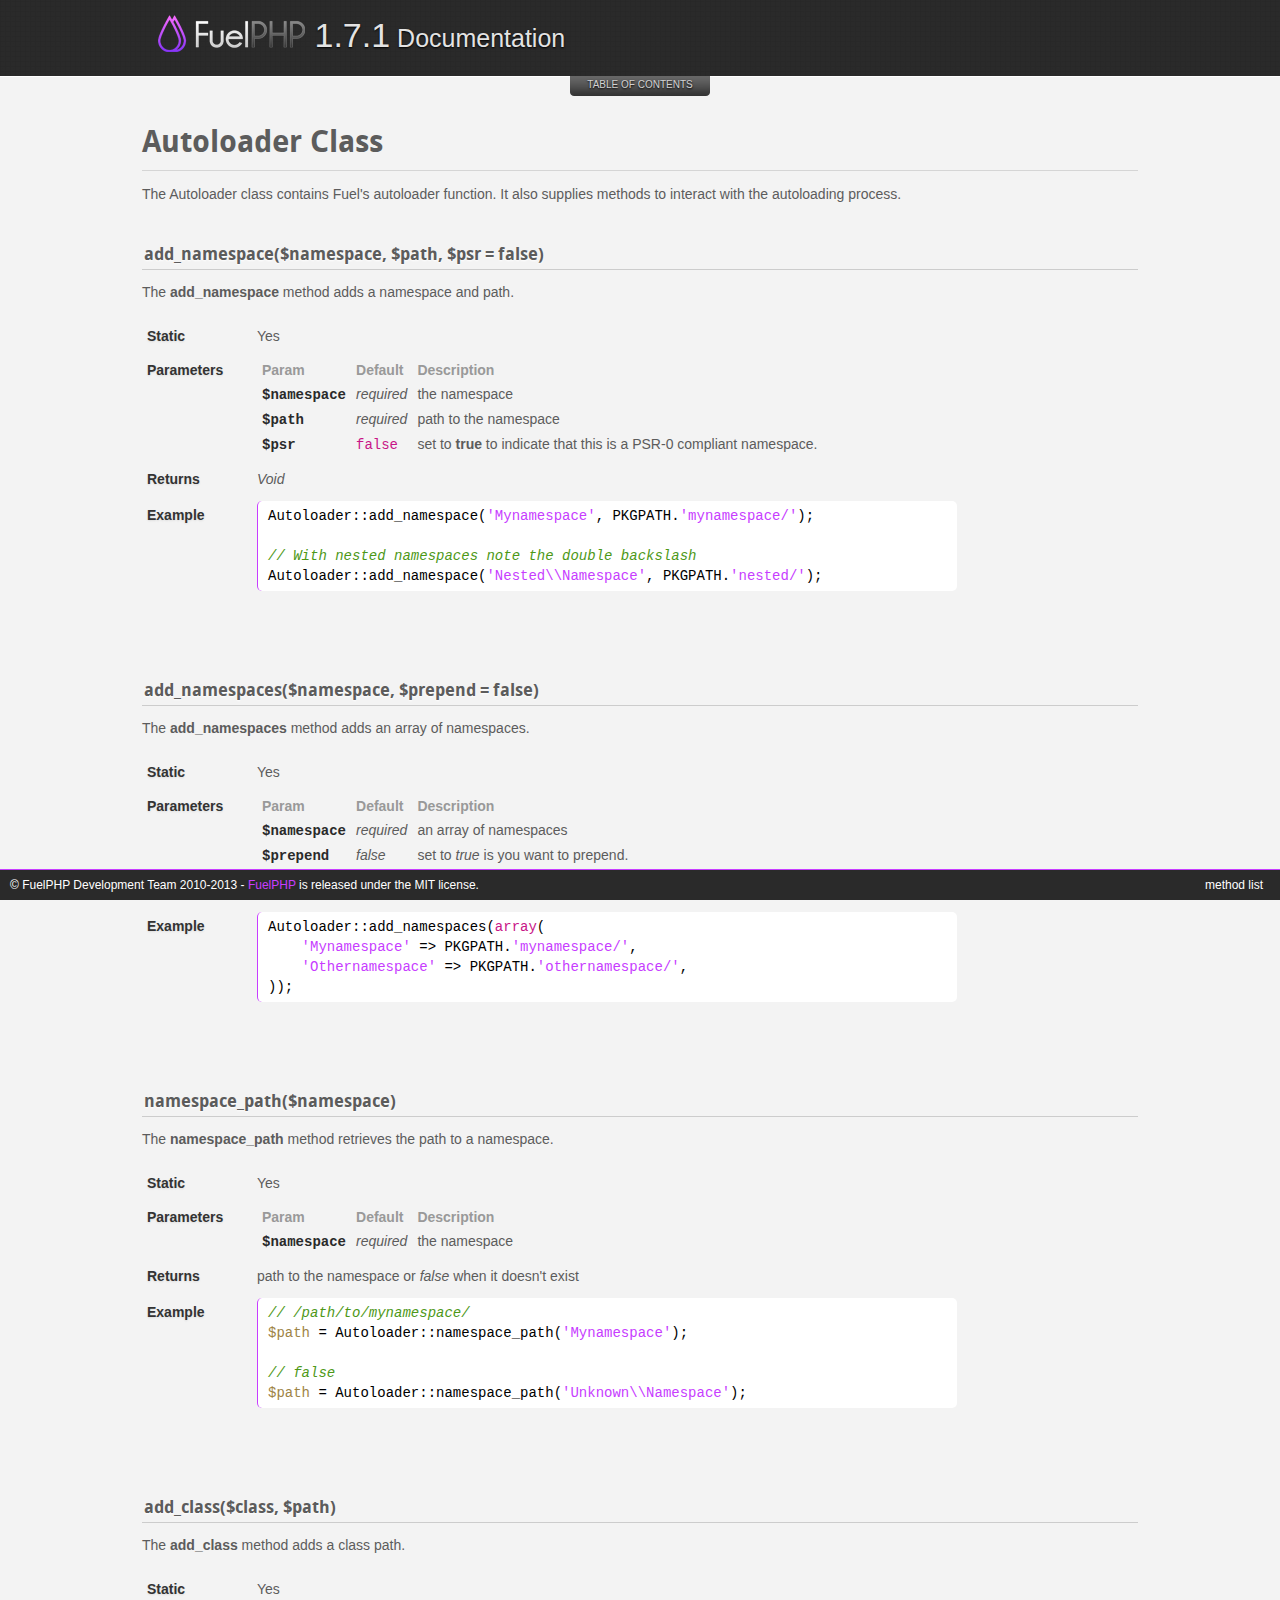
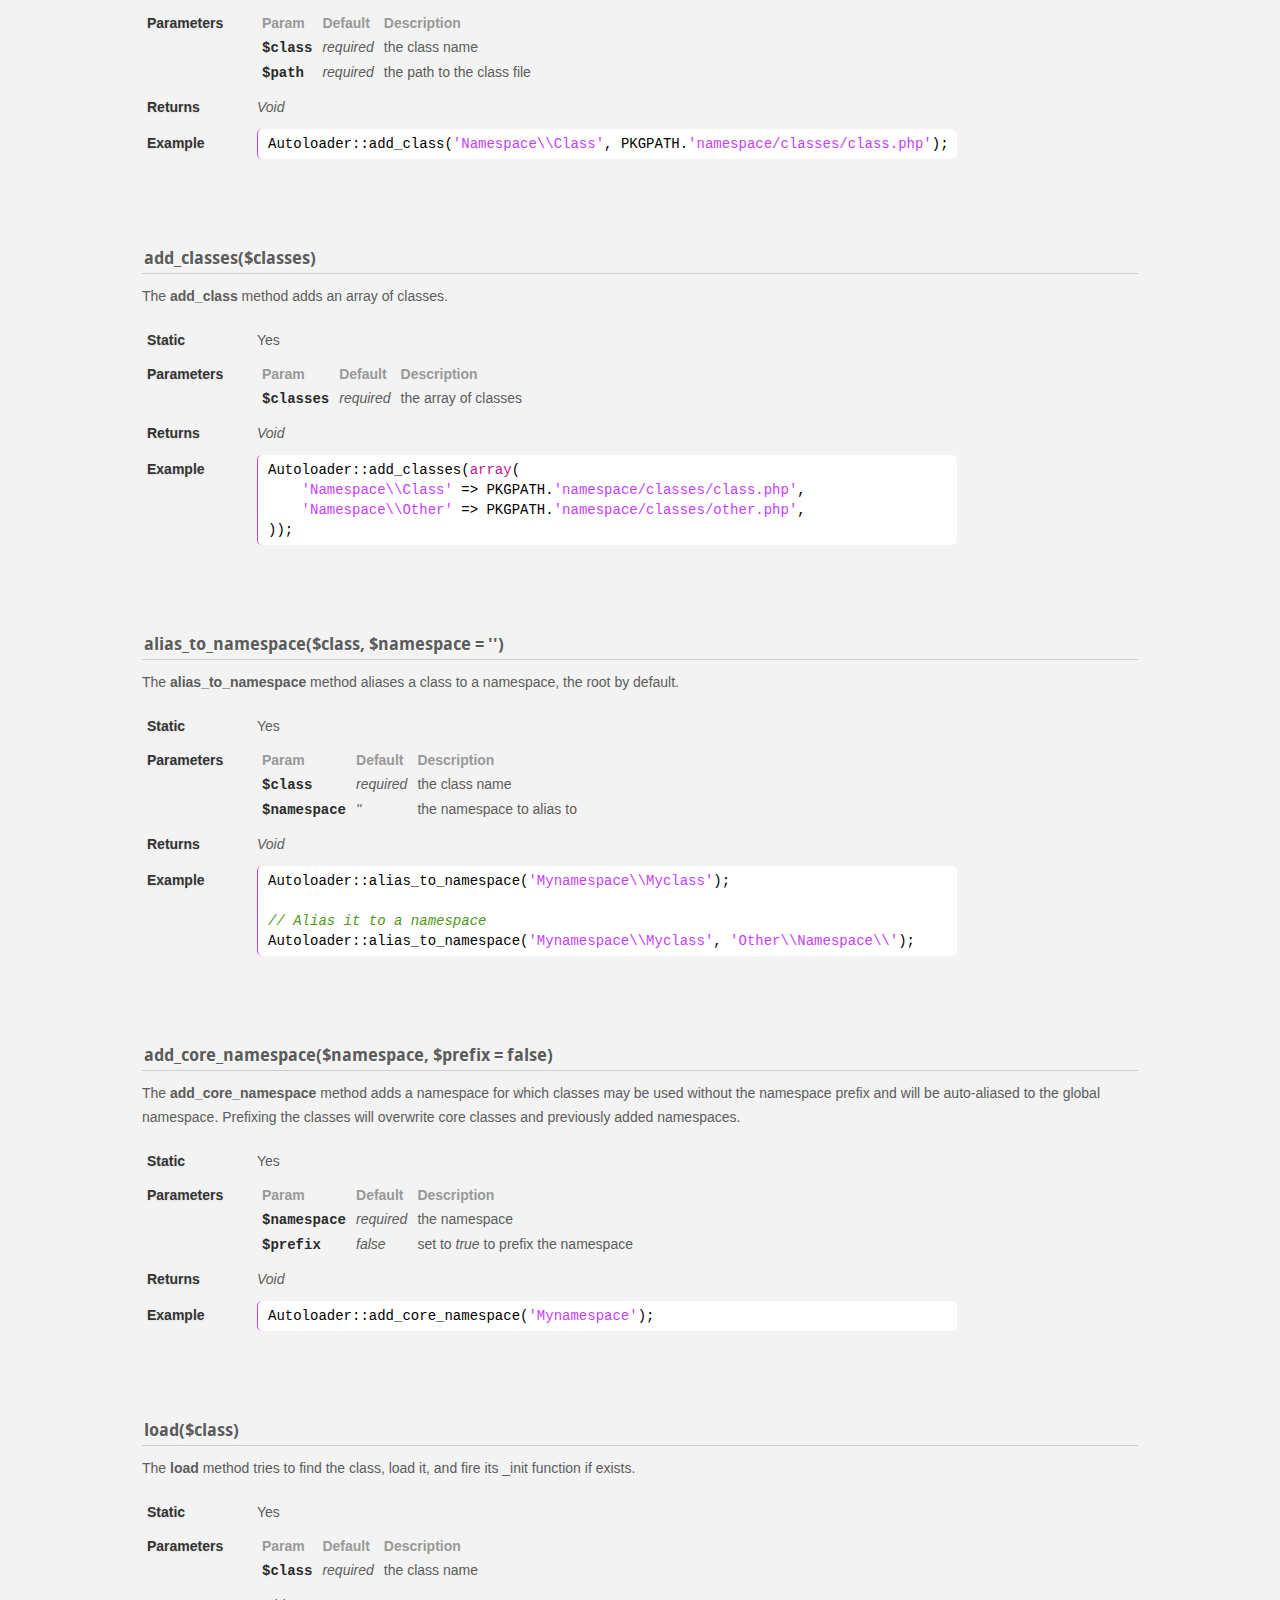
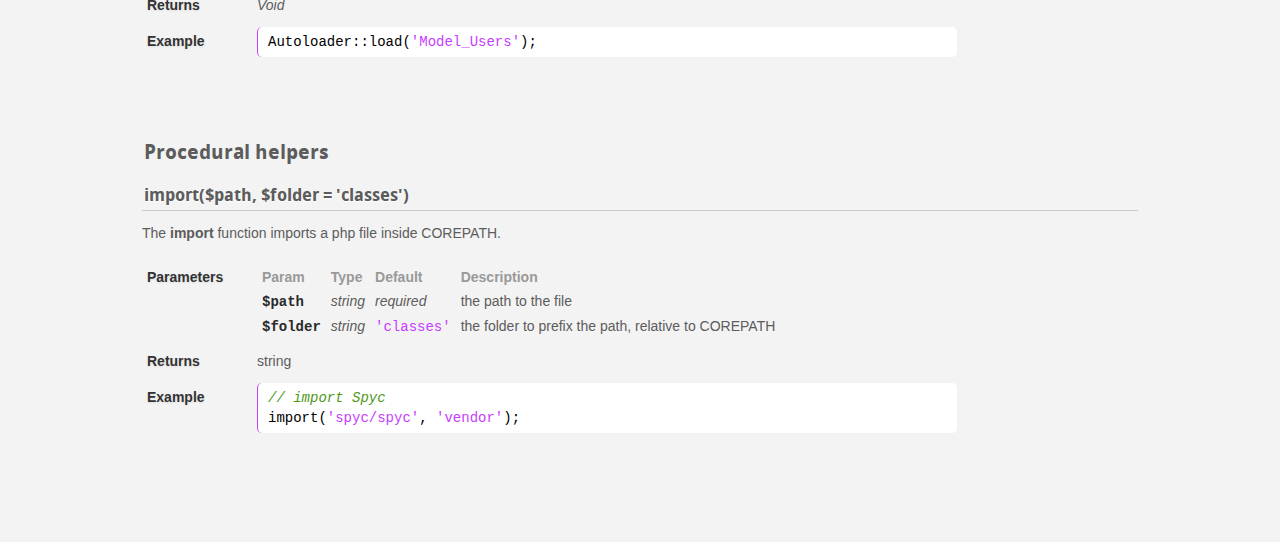
<file: docs/classes/autoloader.html>
<!doctype html>
<html lang="en">
<head>
	<meta charset="UTF-8">
	<meta name="viewport" content="width=device-width, initial-scale=1.0">
	<link rel="stylesheet" href="./../assets/css/combined.css">
	<link rel="shortcut icon" href="./../favicon.ico" />
	<script src="http://www.google.com/jsapi" type="text/javascript"></script>
	<script type="text/javascript">
		var path = './../';
		var class_prefix = "Autoloader::";
	</script>
	<script src="./../assets/js/combined.js"></script>
	<title>Autoloader - Classes - FuelPHP Documentation</title>
</head>
<body>
	<div id="container">
		<header id="header">
			<div class="table">
				<h1>
					<strong>FuelPHP, a PHP 5.3 Framework</strong>
					Documentation
				</h1>

				<form id="google_search">
					<p>
						<span id="search_clear">&nbsp;</span>
						<input type="submit" name="search_submit" id="search_submit" value="search" />
						<input type="text" value="" id="search_input" name="search_input" />
					</p>
				</form>
			</div>
			<nav>

				<div class="clear"></div>
			</nav>
			<a href="#" id="toc_handle">table of contents</a>
			<div class="clear"></div>
		</header>

		<div id="cse">
			<div id="cse_point"></div>
			<div id="cse_content"></div>
		</div>

		<div id="main">

			<h2>Autoloader Class</h2>

			<p>The Autoloader class contains Fuel's autoloader function. It also supplies methods to interact with the autoloading process.</p>

			<article>
				<h4 class="method" id="method_add_namespace">add_namespace($namespace, $path, $psr = false)</h4>
				<p>The <strong>add_namespace</strong> method adds a namespace and path.</p>
				<table class="method">
					<tbody>
						<tr>
							<th>Static</th>
							<td>Yes</td>
						</tr>
						<tr>
							<th>Parameters</th>
							<td>
								<table class="parameters">
									<tr>
										<th>Param</th>
										<th>Default</th>
										<th class="description">Description</th>
									</tr>
									<tr>
										<th><kbd>$namespace</kbd></th>
										<td><em>required</em></td>
										<td class="description">the namespace</td>
									</tr>
									<tr>
										<th><kbd>$path</kbd></th>
										<td><em>required</em></td>
										<td class="description">path to the namespace</td>
									</tr>
									<tr>
										<th><kbd>$psr</kbd></th>
										<td><pre class="php"><code>false</code></pre></td>
										<td class="description">set to <strong>true</strong> to indicate that this is a PSR-0 compliant namespace.</td>
									</tr>
								</table>
							</td>
						</tr>
						<tr>
							<th>Returns</th>
							<td><em>Void</em></td>
						</tr>
						<tr>
							<th>Example</th>
							<td>
								<pre class="php"><code>Autoloader::add_namespace('Mynamespace', PKGPATH.'mynamespace/');

// With nested namespaces note the double backslash
Autoloader::add_namespace('Nested\\Namespace', PKGPATH.'nested/');
</code></pre>
							</td>
						</tr>
					</tbody>
				</table>
			</article>

			<article>
				<h4 class="method" id="method_add_namespaces">add_namespaces($namespace, $prepend = false)</h4>
				<p>The <strong>add_namespaces</strong> method adds an array of namespaces.</p>
				<table class="method">
					<tbody>
						<tr>
							<th>Static</th>
							<td>Yes</td>
						</tr>
						<tr>
							<th>Parameters</th>
							<td>
								<table class="parameters">
									<tr>
										<th>Param</th>
										<th>Default</th>
										<th class="description">Description</th>
									</tr>
									<tr>
										<th><kbd>$namespace</kbd></th>
										<td><em>required</em></td>
										<td class="description">an array of namespaces</td>
									</tr>
									<tr>
										<th><kbd>$prepend</kbd></th>
										<td><em>false</em></td>
										<td class="description">set to <em>true</em> is you want to prepend.</td>
									</tr>
								</table>
							</td>
						</tr>
						<tr>
							<th>Returns</th>
							<td><em>Void</em></td>
						</tr>
						<tr>
							<th>Example</th>
							<td>
								<pre class="php"><code>Autoloader::add_namespaces(array(
	'Mynamespace' => PKGPATH.'mynamespace/',
	'Othernamespace' => PKGPATH.'othernamespace/',
));
</code></pre>
							</td>
						</tr>
					</tbody>
				</table>
			</article>

			<article>
				<h4 class="method" id="method_namespace_path">namespace_path($namespace)</h4>
				<p>The <strong>namespace_path</strong> method retrieves the path to a namespace.</p>
				<table class="method">
					<tbody>
						<tr>
							<th>Static</th>
							<td>Yes</td>
						</tr>
						<tr>
							<th>Parameters</th>
							<td>
								<table class="parameters">
									<tr>
										<th>Param</th>
										<th>Default</th>
										<th class="description">Description</th>
									</tr>
									<tr>
										<th><kbd>$namespace</kbd></th>
										<td><em>required</em></td>
										<td class="description">the namespace</td>
									</tr>
								</table>
							</td>
						</tr>
						<tr>
							<th>Returns</th>
							<td>path to the namespace or <em>false</em> when it doesn't exist</td>
						</tr>
						<tr>
							<th>Example</th>
							<td>
								<pre class="php"><code>// /path/to/mynamespace/
$path = Autoloader::namespace_path('Mynamespace');

// false
$path = Autoloader::namespace_path('Unknown\\Namespace');
</code></pre>
							</td>
						</tr>
					</tbody>
				</table>
			</article>

			<article>
				<h4 class="method" id="method_add_class">add_class($class, $path)</h4>
				<p>The <strong>add_class</strong> method adds a class path.</p>
				<table class="method">
					<tbody>
						<tr>
							<th>Static</th>
							<td>Yes</td>
						</tr>
						<tr>
							<th>Parameters</th>
							<td>
								<table class="parameters">
									<tr>
										<th>Param</th>
										<th>Default</th>
										<th class="description">Description</th>
									</tr>
									<tr>
										<th><kbd>$class</kbd></th>
										<td><em>required</em></td>
										<td class="description">the class name</td>
									</tr>
									<tr>
										<th><kbd>$path</kbd></th>
										<td><em>required</em></td>
										<td class="description">the path to the class file</td>
									</tr>
								</table>
							</td>
						</tr>
						<tr>
							<th>Returns</th>
							<td><em>Void</em></td>
						</tr>
						<tr>
							<th>Example</th>
							<td>
								<pre class="php"><code>Autoloader::add_class('Namespace\\Class', PKGPATH.'namespace/classes/class.php');</code></pre>
							</td>
						</tr>
					</tbody>
				</table>
			</article>

			<article>
				<h4 class="method" id="method_add_classes">add_classes($classes)</h4>
				<p>The <strong>add_class</strong> method adds an array of classes.</p>
				<table class="method">
					<tbody>
						<tr>
							<th>Static</th>
							<td>Yes</td>
						</tr>
						<tr>
							<th>Parameters</th>
							<td>
								<table class="parameters">
									<tr>
										<th>Param</th>
										<th>Default</th>
										<th class="description">Description</th>
									</tr>
									<tr>
										<th><kbd>$classes</kbd></th>
										<td><em>required</em></td>
										<td class="description">the array of classes</td>
									</tr>
								</table>
							</td>
						</tr>
						<tr>
							<th>Returns</th>
							<td><em>Void</em></td>
						</tr>
						<tr>
							<th>Example</th>
							<td>
								<pre class="php"><code>Autoloader::add_classes(array(
	'Namespace\\Class' => PKGPATH.'namespace/classes/class.php',
	'Namespace\\Other' => PKGPATH.'namespace/classes/other.php',
));
</code></pre>
							</td>
						</tr>
					</tbody>
				</table>
			</article>

			<article>
				<h4 class="method" id="method_alias_to_namespace">alias_to_namespace($class, $namespace = '')</h4>
				<p>The <strong>alias_to_namespace</strong> method aliases a class to a namespace, the root by default.</p>
				<table class="method">
					<tbody>
						<tr>
							<th>Static</th>
							<td>Yes</td>
						</tr>
						<tr>
							<th>Parameters</th>
							<td>
								<table class="parameters">
									<tr>
										<th>Param</th>
										<th>Default</th>
										<th class="description">Description</th>
									</tr>
									<tr>
										<th><kbd>$class</kbd></th>
										<td><em>required</em></td>
										<td class="description">the class name</td>
									</tr>
									<tr>
										<th><kbd>$namespace</kbd></th>
										<td><em>''</em></td>
										<td class="description">the namespace to alias to</td>
									</tr>
								</table>
							</td>
						</tr>
						<tr>
							<th>Returns</th>
							<td><em>Void</em></td>
						</tr>
						<tr>
							<th>Example</th>
							<td>
								<pre class="php"><code>Autoloader::alias_to_namespace('Mynamespace\\Myclass');

// Alias it to a namespace
Autoloader::alias_to_namespace('Mynamespace\\Myclass', 'Other\\Namespace\\');
</code></pre>
							</td>
						</tr>
					</tbody>
				</table>
			</article>

			<article>
				<h4 class="method" id="method_add_core_namespace">add_core_namespace($namespace, $prefix = false)</h4>
				<p>
					The <strong>add_core_namespace</strong> method adds a namespace for which classes may be used without the namespace prefix and
					will be auto-aliased to the global namespace. Prefixing the classes will overwrite core classes and previously added namespaces.
				</p>
				<table class="method">
					<tbody>
						<tr>
							<th>Static</th>
							<td>Yes</td>
						</tr>
						<tr>
							<th>Parameters</th>
							<td>
								<table class="parameters">
									<tr>
										<th>Param</th>
										<th>Default</th>
										<th class="description">Description</th>
									</tr>
									<tr>
										<th><kbd>$namespace</kbd></th>
										<td><em>required</em></td>
										<td class="description">the namespace</td>
									</tr>
									<tr>
										<th><kbd>$prefix</kbd></th>
										<td><em>false</em></td>
										<td class="description">set to <em>true</em> to prefix the namespace</td>
									</tr>
								</table>
							</td>
						</tr>
						<tr>
							<th>Returns</th>
							<td><em>Void</em></td>
						</tr>
						<tr>
							<th>Example</th>
							<td>
								<pre class="php"><code>Autoloader::add_core_namespace('Mynamespace');</code></pre>
							</td>
						</tr>
					</tbody>
				</table>
			</article>

			<article>
				<h4 class="method" id="method_load">load($class)</h4>
				<p>The <strong>load</strong> method tries to find the class, load it, and fire its _init function if exists.</p>
				<table class="method">
					<tbody>
						<tr>
							<th>Static</th>
							<td>Yes</td>
						</tr>
						<tr>
							<th>Parameters</th>
							<td>
								<table class="parameters">
									<tr>
										<th>Param</th>
										<th>Default</th>
										<th class="description">Description</th>
									</tr>
									<tr>
										<th><kbd>$class</kbd></th>
										<td><em>required</em></td>
										<td class="description">the class name</td>
									</tr>
								</table>
							</td>
						</tr>
						<tr>
							<th>Returns</th>
							<td><em>Void</em></td>
						</tr>
						<tr>
							<th>Example</th>
							<td>
								<pre class="php"><code>Autoloader::load('Model_Users');</code></pre>
							</td>
						</tr>
					</tbody>
				</table>
			</article>

			<h3 id="procedural_helpers">Procedural helpers</h3>

			<article>
				<h4 id="function_import">import($path, $folder = 'classes')</h4>
				<p>The <strong>import</strong> function imports a php file inside COREPATH.</p>
				<table class="method">
					<tbody>
					<tr>
						<th>Parameters</th>
						<td>
							<table class="parameters">
								<tr>
									<th>Param</th>
									<th>Type</th>
									<th>Default</th>
									<th class="description">Description</th>
								</tr>
								<tr>
									<th><kbd>$path</kbd></th>
									<td><em>string</em></td>
									<td><em>required</em></td>
									<td>the path to the file</td>
								</tr>
								<tr>
									<th><kbd>$folder</kbd></th>
									<td><em>string</em></td>
									<td><pre class="php"><code>'classes'</code></pre></td>
									<td>the folder to prefix the path, relative to COREPATH</td>
								</tr>
							</table>
						</td>
					</tr>
					<tr>
						<th>Returns</th>
						<td>string</td>
					</tr>
					<tr>
						<th>Example</th>
						<td>
							<pre class="php"><code>// import Spyc
import('spyc/spyc', 'vendor');
</code></pre>

						</td>
					</tr>
					</tbody>
				</table>
			</article>

		</div>

		<footer>
			<p>
				&copy; FuelPHP Development Team 2010-2013 - <a href="http://fuelphp.com">FuelPHP</a> is released under the MIT license.
			</p>
		</footer>
	</div>
</body>
</html>
</file>
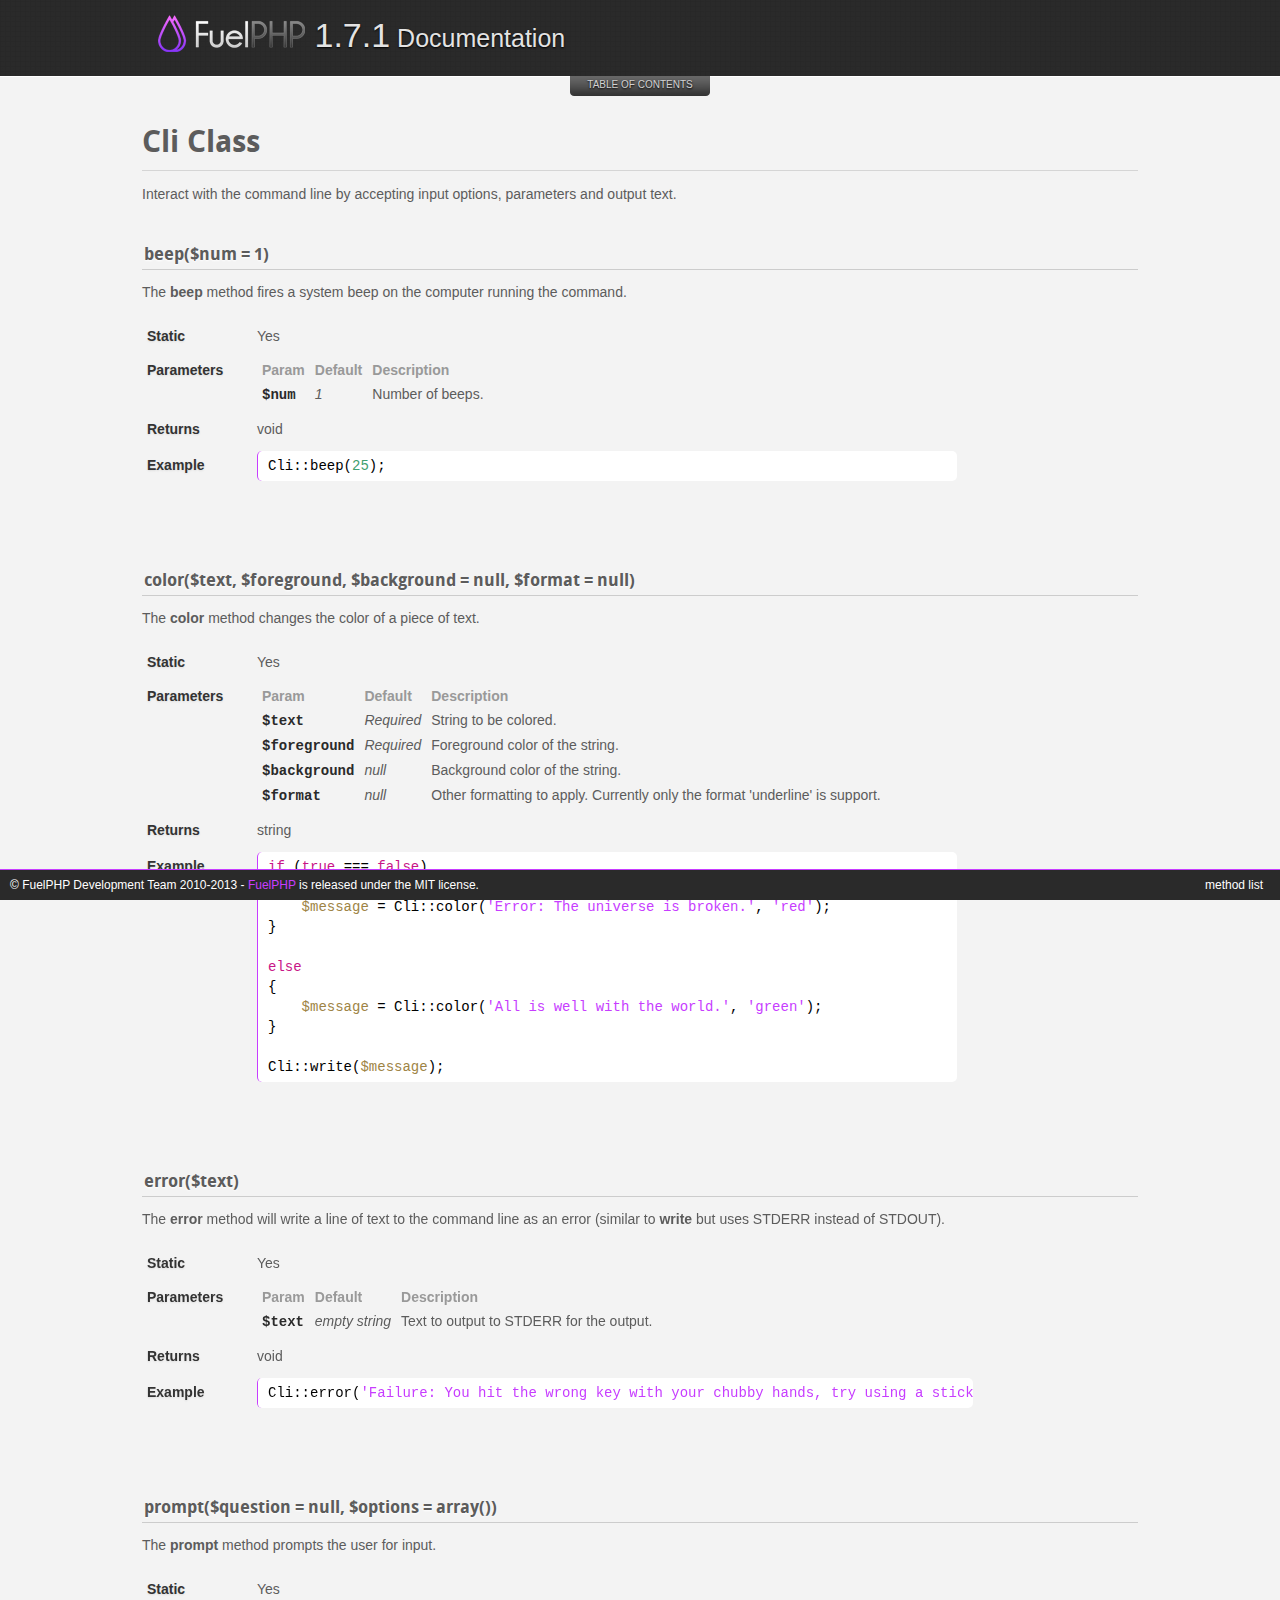
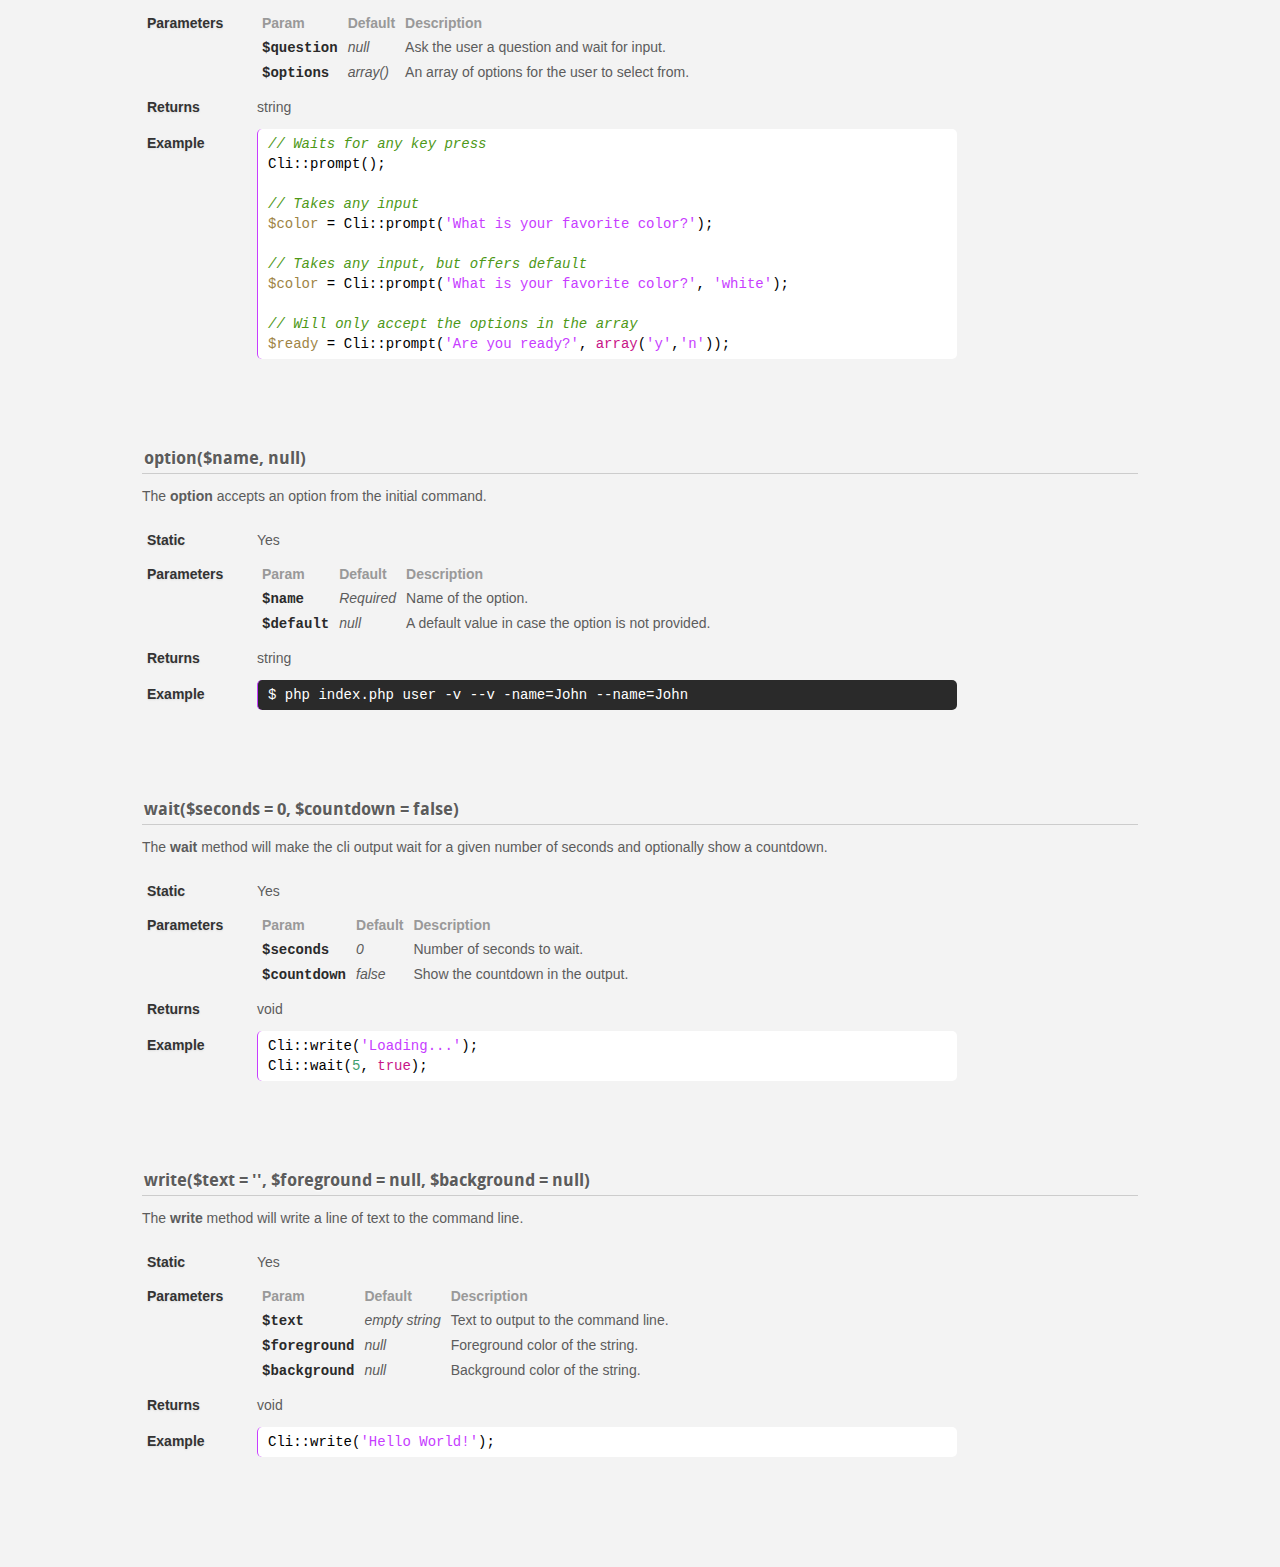
<file: docs/classes/cli.html>
<!doctype html>
<html lang="en">
<head>
	<meta charset="UTF-8">
	<meta name="viewport" content="width=device-width, initial-scale=1.0">
	<link rel="stylesheet" href="./../assets/css/combined.css">
	<link rel="shortcut icon" href="./../favicon.ico" />
	<script src="http://www.google.com/jsapi" type="text/javascript"></script>
	<script type="text/javascript">
		var path = './../';
		var class_prefix = "Cli::";
	</script>
	<script src="./../assets/js/combined.js"></script>
	<title>Cli - Classes - FuelPHP Documentation</title>
</head>
<body>
	<div id="container">
		<header id="header">
			<div class="table">
				<h1>
					<strong>FuelPHP, a PHP 5.3 Framework</strong>
					Documentation
				</h1>

				<form id="google_search">
					<p>
						<span id="search_clear">&nbsp;</span>
						<input type="submit" name="search_submit" id="search_submit" value="search" />
						<input type="text" value="" id="search_input" name="search_input" />
					</p>
				</form>
			</div>
			<nav>

				<div class="clear"></div>
			</nav>
			<a href="#" id="toc_handle">table of contents</a>
			<div class="clear"></div>
		</header>

		<div id="cse">
			<div id="cse_point"></div>
			<div id="cse_content"></div>
		</div>

		<div id="main">

			<h2>Cli Class</h2>

			<p>Interact with the command line by accepting input options, parameters and output text.</p>

			<article>
				<h4 class="method" id="method_beep">beep($num = 1)</h4>
				<p>The <strong>beep</strong> method fires a system beep on the computer running the command.</p>
				<table class="method">
					<tbody>
					<tr>
						<th class="legend">Static</th>
						<td>Yes</td>
					</tr>
					<tr>
						<th>Parameters</th>
						<td>
							<table class="parameters">
								<tr>
									<th>Param</th>
									<th>Default</th>
									<th class="description">Description</th>
								</tr>
								<tr>
									<th><kbd>$num</kbd></th>
									<td><em>1</em></td>
									<td>Number of beeps.</td>
								</tr>
							</table>
						</td>
					</tr>
					<tr>
						<th>Returns</th>
						<td>void</td>
					</tr>
					<tr>
						<th>Example</th>
						<td>
							<pre class="php"><code>Cli::beep(25);</code></pre>
						</td>
					</tr>
					</tbody>
				</table>
			</article>


			<article>
				<h4 class="method" id="method_color">color($text, $foreground, $background = null, $format = null)</h4>
				<p>The <strong>color</strong> method changes the color of a piece of text.</p>
				<table class="method">
					<tbody>
					<tr>
						<th class="legend">Static</th>
						<td>Yes</td>
					</tr>
					<tr>
						<th>Parameters</th>
						<td>
							<table class="parameters">
								<tr>
									<th>Param</th>
									<th>Default</th>
									<th class="description">Description</th>
								</tr>
								<tr>
									<th><kbd>$text</kbd></th>
									<td><i>Required</i></td>
									<td>String to be colored.</td>
								</tr>
								<tr>
									<th><kbd>$foreground</kbd></th>
									<td><i>Required</i></td>
									<td>Foreground color of the string.</td>
								</tr>
								<tr>
									<th><kbd>$background</kbd></th>
									<td><i>null</i></td>
									<td>Background color of the string.</td>
								</tr>
								<tr>
									<th><kbd>$format</kbd></th>
									<td><i>null</i></td>
									<td>Other formatting to apply. Currently only the format 'underline' is support.</td>
								</tr>
							</table>
						</td>
					</tr>
					<tr>
						<th>Returns</th>
						<td>string</td>
					</tr>
					<tr>
						<th>Example</th>
						<td>
							<pre class="php"><code>if (true === false)
{
	$message = Cli::color('Error: The universe is broken.', 'red');
}

else
{
	$message = Cli::color('All is well with the world.', 'green');
}

Cli::write($message);</code></pre>
						</td>
					</tr>
					</tbody>
				</table>
			</article>


			<article>
				<h4 class="method" id="method_error">error($text)</h4>
				<p>The <strong>error</strong> method will write a line of text to the command line as an error (similar to <strong>write</strong> but uses STDERR instead of STDOUT).</p>
				<table class="method">
					<tbody>
					<tr>
						<th class="legend">Static</th>
						<td>Yes</td>
					</tr>
					<tr>
						<th>Parameters</th>
						<td>
							<table class="parameters">
								<tr>
									<th>Param</th>
									<th>Default</th>
									<th class="description">Description</th>
								</tr>
								<tr>
									<th><kbd>$text</kbd></th>
									<td><i>empty string</i></td>
									<td>Text to output to STDERR for the output.</td>
								</tr>
							</table>
						</td>
					</tr>
					<tr>
						<th>Returns</th>
						<td>void</td>
					</tr>
					<tr>
						<th>Example</th>
						<td>
							<pre class="php"><code>Cli::error('Failure: You hit the wrong key with your chubby hands, try using a stick to poke the keyboard.');</code></pre>
						</td>
					</tr>
					</tbody>
				</table>
			</article>


			<article>
				<h4 class="method" id="method_prompt">prompt($question = null, $options = array())</h4>
				<p>The <strong>prompt</strong> method prompts the user for input.</p>
				<table class="method">
					<tbody>
					<tr>
						<th class="legend">Static</th>
						<td>Yes</td>
					</tr>
					<tr>
						<th>Parameters</th>
						<td>
							<table class="parameters">
								<tr>
									<th>Param</th>
									<th>Default</th>
									<th class="description">Description</th>
								</tr>
								<tr>
									<th><kbd>$question</kbd></th>
									<td><i>null</i></td>
									<td>Ask the user a question and wait for input.</td>
								</tr>
								<tr>
									<th><kbd>$options</kbd></th>
									<td><i>array()</i></td>
									<td>An array of options for the user to select from.</td>
								</tr>
							</table>
						</td>
					</tr>
					<tr>
						<th>Returns</th>
						<td>string</td>
					</tr>
					<tr>
						<th>Example</th>
						<td>
							<pre class="php"><code>// Waits for any key press
Cli::prompt();

// Takes any input
$color = Cli::prompt('What is your favorite color?');

// Takes any input, but offers default
$color = Cli::prompt('What is your favorite color?', 'white');

// Will only accept the options in the array
$ready = Cli::prompt('Are you ready?', array('y','n'));</code></pre>
						</td>
					</tr>
					</tbody>
				</table>
			</article>


			<article>
				<h4 class="method" id="method_option">option($name, null)</h4>
				<p>The <strong>option</strong> accepts an option from the initial command.</p>
				<table class="method">
					<tbody>
					<tr>
						<th class="legend">Static</th>
						<td>Yes</td>
					</tr>
					<tr>
						<th>Parameters</th>
						<td>
							<table class="parameters">
								<tr>
									<th>Param</th>
									<th>Default</th>
									<th class="description">Description</th>
								</tr>
								<tr>
									<th><kbd>$name</kbd></th>
									<td><em>Required</em></td>
									<td>Name of the option.</td>
								</tr>
								<tr>
									<th><kbd>$default</kbd></th>
									<td><em>null</em></td>
									<td>A default value in case the option is not provided.</td>
								</tr>
							</table>
						</td>
					</tr>
					<tr>
						<th>Returns</th>
						<td>string</td>
					</tr>
					<tr>
						<th>Example</th>
						<td>
							<pre class="cli"><code>$ php index.php user -v --v -name=John --name=John</code></pre>
						</td>
					</tr>
					</tbody>
				</table>
			</article>


			<article>
				<h4 class="method" id="method_wait">wait($seconds = 0, $countdown = false)</h4>
				<p>The <strong>wait</strong> method will make the cli output wait for a given number of seconds and optionally show a countdown.</p>
				<table class="method">
					<tbody>
					<tr>
						<th class="legend">Static</th>
						<td>Yes</td>
					</tr>
					<tr>
						<th>Parameters</th>
						<td>
							<table class="parameters">
								<tr>
									<th>Param</th>
									<th>Default</th>
									<th class="description">Description</th>
								</tr>
								<tr>
									<th><kbd>$seconds</kbd></th>
									<td><i>0</i></td>
									<td>Number of seconds to wait.</td>
								</tr>
								<tr>
									<th><kbd>$countdown</kbd></th>
									<td><i>false</i></td>
									<td>Show the countdown in the output.</td>
								</tr>
							</table>
						</td>
					</tr>
					<tr>
						<th>Returns</th>
						<td>void</td>
					</tr>
					<tr>
						<th>Example</th>
						<td>
							<pre class="php"><code>Cli::write('Loading...');
Cli::wait(5, true);</code></pre>
						</td>
					</tr>
					</tbody>
				</table>
			</article>


			<article>
				<h4 class="method" id="method_write">write($text = '', $foreground = null, $background = null)</h4>
				<p>The <strong>write</strong> method will write a line of text to the command line.</p>
				<table class="method">
					<tbody>
					<tr>
						<th class="legend">Static</th>
						<td>Yes</td>
					</tr>
					<tr>
						<th>Parameters</th>
						<td>
							<table class="parameters">
								<tr>
									<th>Param</th>
									<th>Default</th>
									<th class="description">Description</th>
								</tr>
								<tr>
									<th><kbd>$text</kbd></th>
									<td><i>empty string</i></td>
									<td>Text to output to the command line.</td>
								</tr>
								<tr>
									<th><kbd>$foreground</kbd></th>
									<td><i>null</i></td>
									<td>Foreground color of the string.</td>
								</tr>
								<tr>
									<th><kbd>$background</kbd></th>
									<td><i>null</i></td>
									<td>Background color of the string.</td>
								</tr>
							</table>
						</td>
					</tr>
					<tr>
						<th>Returns</th>
						<td>void</td>
					</tr>
					<tr>
						<th>Example</th>
						<td>
							<pre class="php"><code>Cli::write('Hello World!');</code></pre>
						</td>
					</tr>
					</tbody>
				</table>
			</article>

		</div>

		<footer>
			<p>
				&copy; FuelPHP Development Team 2010-2013 - <a href="http://fuelphp.com">FuelPHP</a> is released under the MIT license.
			</p>
		</footer>
	</div>
</body>
</html>
</file>
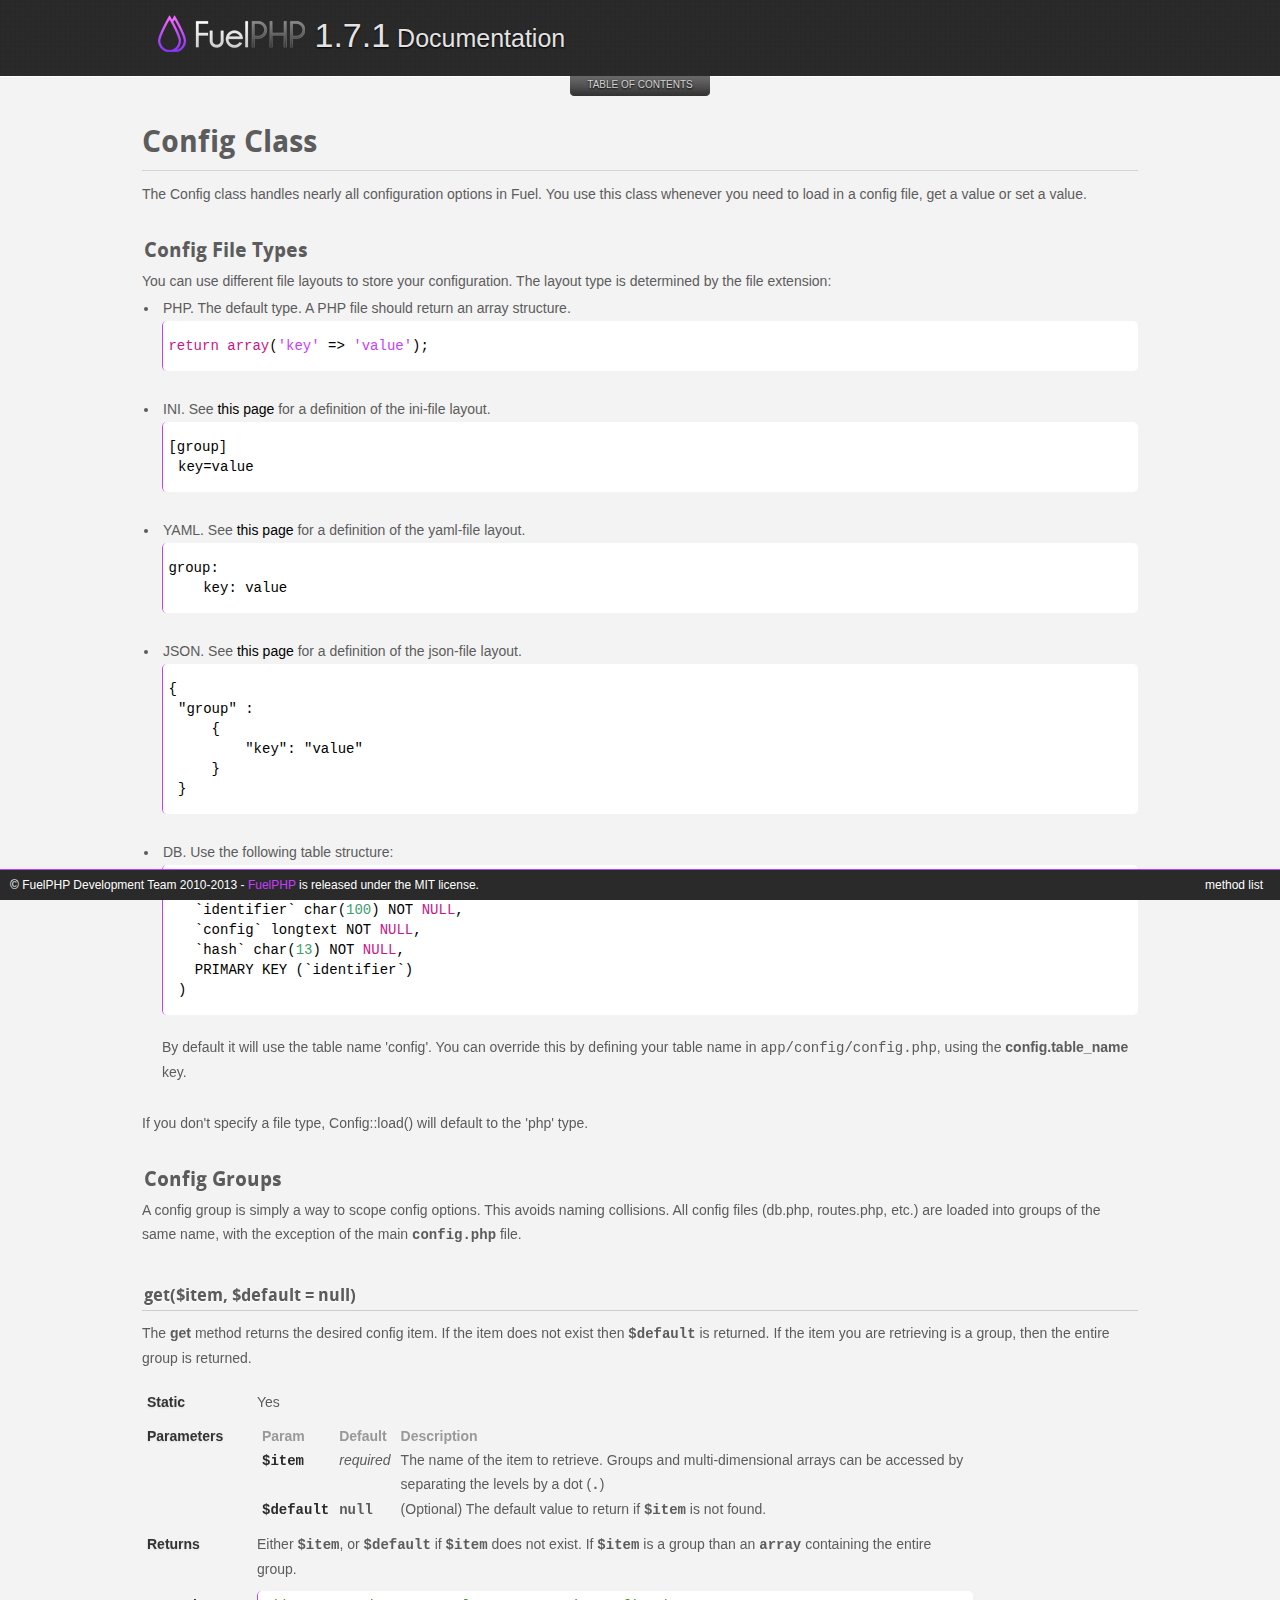
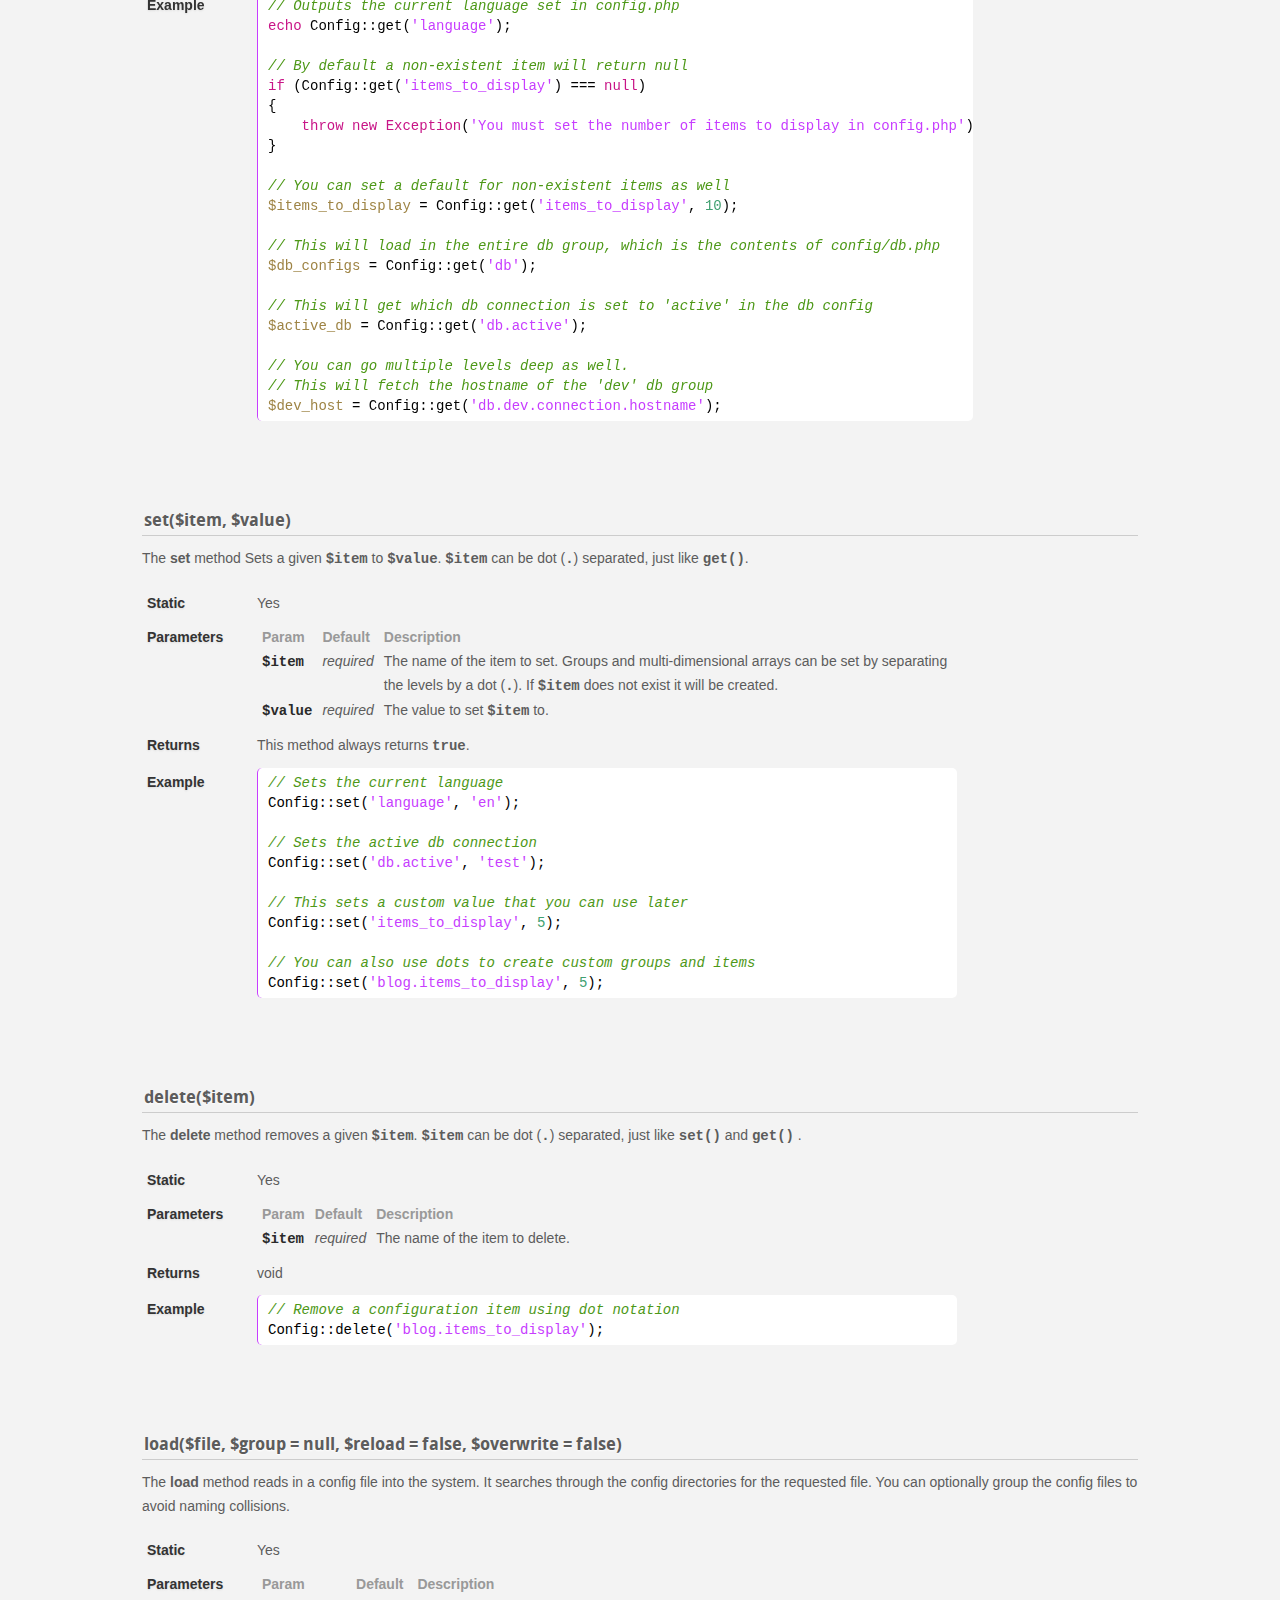
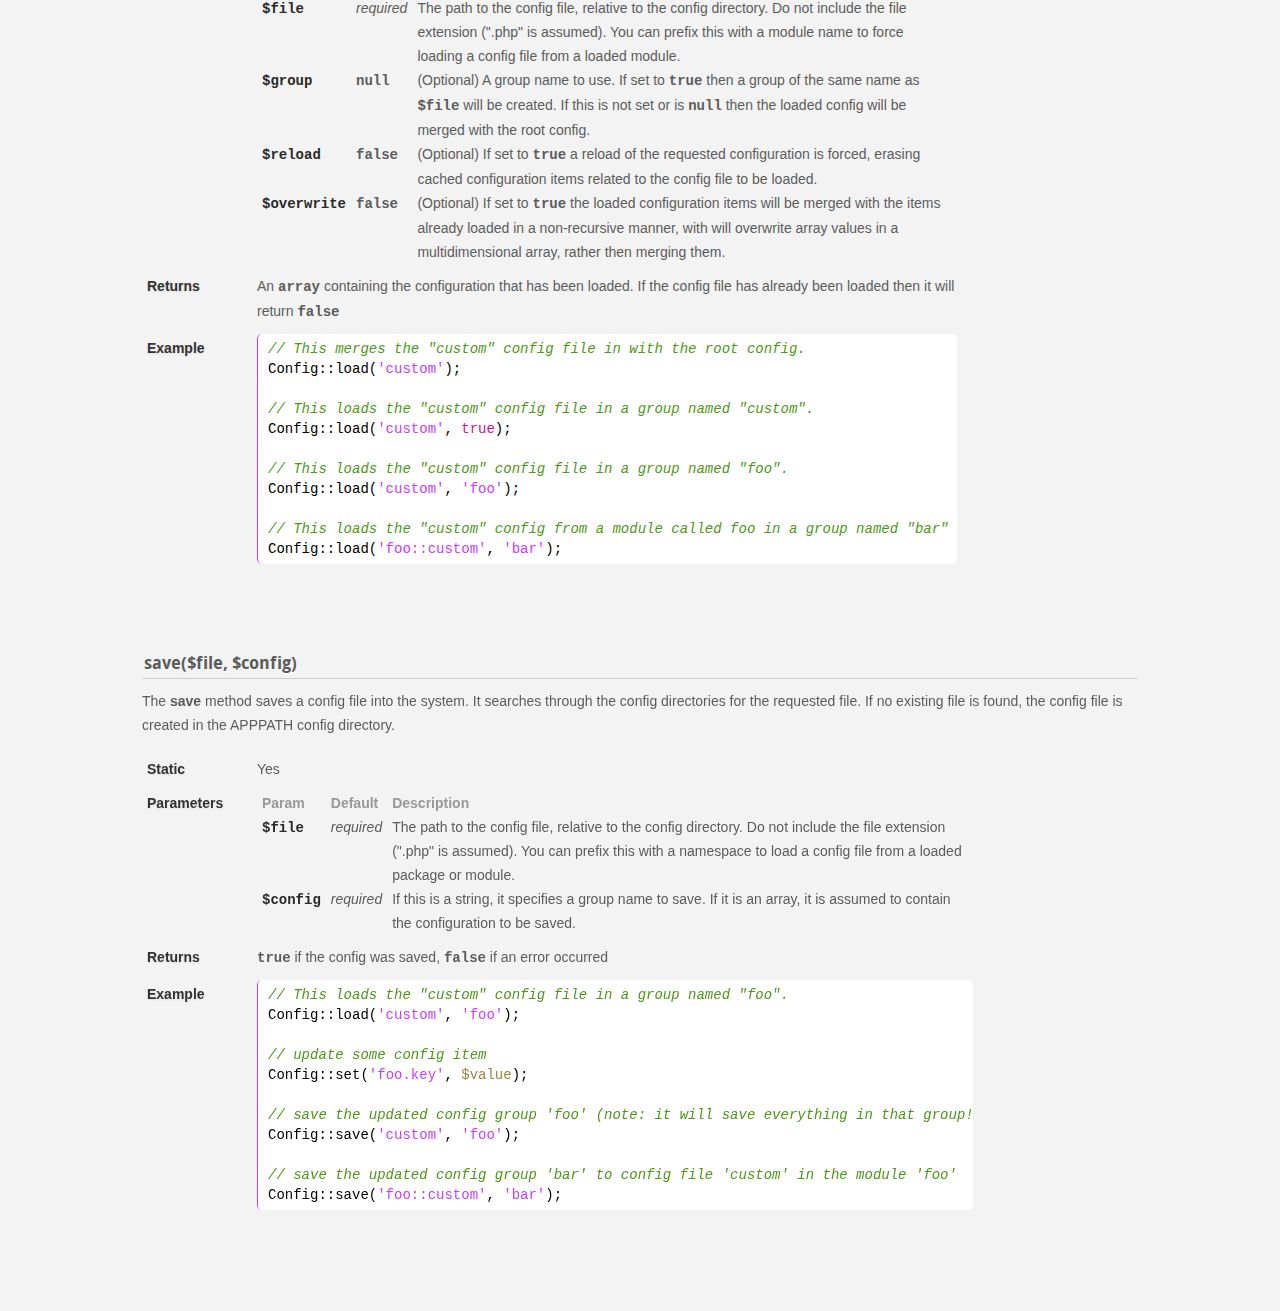
<file: docs/classes/config.html>
<!doctype html>
<html lang="en">
<head>
	<meta charset="UTF-8">
	<meta name="viewport" content="width=device-width, initial-scale=1.0">
	<link rel="stylesheet" href="./../assets/css/combined.css">
	<link rel="shortcut icon" href="./../favicon.ico" />
	<script src="http://www.google.com/jsapi" type="text/javascript"></script>
	<script type="text/javascript">
		var path = './../';
		var class_prefix = "Config::";
	</script>
	<script src="./../assets/js/combined.js"></script>
	<title>Config - Classes - FuelPHP Documentation</title>
</head>
<body>
	<div id="container">
		<header id="header">
			<div class="table">
				<h1>
					<strong>FuelPHP, a PHP 5.3 Framework</strong>
					Documentation
				</h1>

				<form id="google_search">
					<p>
						<span id="search_clear">&nbsp;</span>
						<input type="submit" name="search_submit" id="search_submit" value="search" />
						<input type="text" value="" id="search_input" name="search_input" />
					</p>
				</form>
			</div>
			<nav>

				<div class="clear"></div>
			</nav>
			<a href="#" id="toc_handle">table of contents</a>
			<div class="clear"></div>
		</header>

		<div id="cse">
			<div id="cse_point"></div>
			<div id="cse_content"></div>
		</div>

		<div id="main">

			<h2>Config Class</h2>

			<p>The Config class handles nearly all configuration options in Fuel.  You use this class whenever you need to load in a config file, get a value or set a value.</p>

			<h3 id="config_groups">Config File Types</h3>

			You can use different file layouts to store your configuration. The layout type is determined by the file extension:
			<ul>
				<li>
					PHP. The default type. A PHP file should return an array structure.
					<pre class="php"><code> return array('key' => 'value');</code></pre>
				</li>
				<li>
					INI. See <a href="http://en.wikipedia.org/wiki/INI_file">this page</a> for a definition of the ini-file layout.
					<pre class="ini"><code> [group]
key=value</code></pre>
				</li>
				<li>
					YAML. See <a href="http://en.wikipedia.org/wiki/YAML">this page</a> for a definition of the yaml-file layout.
					<pre class="yaml"><code> group:
   key: value</code></pre>
				</li>
				<li>
					JSON. See <a href="http://en.wikipedia.org/wiki/JSON">this page</a> for a definition of the json-file layout.
					<pre class="javascript"><code> {
"group" :
    {
		"key": "value"
	}
}</code></pre>
				</li>
				<li>
					DB. Use the following table structure:
					<pre class="php"><code>  CREATE TABLE IF NOT EXISTS `config` (
  `identifier` char(100) NOT NULL,
  `config` longtext NOT NULL,
  `hash` char(13) NOT NULL,
  PRIMARY KEY (`identifier`)
)</code></pre>
					By default it will use the table name 'config'. You can override this by defining your table name in
					<code>app/config/config.php</code>, using the <strong>config.table_name</strong> key.
				</li>
			</ul>

			<p>If you don't specify a file type, Config::load() will default to the 'php' type.</p>

			<h3 id="config_groups">Config Groups</h3>

			<p>A config group is simply a way to scope config options.  This avoids naming collisions.  All config files (db.php, routes.php, etc.) are loaded into groups of the same name, with the exception of the main <kbd>config.php</kbd> file.</p>

			<article>
				<h4 class="method" id="method_get">get($item, $default = null)</h4>
				<p>The <strong>get</strong> method returns the desired config item.  If the item does not exist then <kbd>$default</kbd> is returned.  If the item you are retrieving is a group, then the entire group is returned.</p>
				<table class="method">
					<tbody>
					<tr>
						<th class="legend">Static</th>
						<td>Yes</td>
					</tr>
					<tr>
						<th>Parameters</th>
						<td>
							<table class="parameters">
								<tr>
									<th>Param</th>
									<th>Default</th>
									<th class="description">Description</th>
								</tr>
								<tr>
									<th><kbd>$item</kbd></th>
									<td><i>required</i></td>
									<td>The name of the item to retrieve.  Groups and multi-dimensional arrays can be accessed by separating the levels by a dot (<kbd>.</kbd>)</td>
								</tr>
								<tr>
									<th><kbd>$default</kbd></th>
									<td><kbd>null</kbd></td>
									<td>(Optional) The default value to return if <kbd>$item</kbd> is not found.</td>
								</tr>
							</table>
						</td>
					</tr>
					<tr>
						<th>Returns</th>
						<td>Either <kbd>$item</kbd>, or <kbd>$default</kbd> if <kbd>$item</kbd> does not exist.  If <kbd>$item</kbd> is a group than an <kbd>array</kbd> containing the entire group.</td>
					</tr>
					<tr>
						<th>Example</th>
						<td>
							<pre class="php"><code>// Outputs the current language set in config.php
echo Config::get('language');

// By default a non-existent item will return null
if (Config::get('items_to_display') === null)
{
	throw new Exception('You must set the number of items to display in config.php');
}

// You can set a default for non-existent items as well
$items_to_display = Config::get('items_to_display', 10);

// This will load in the entire db group, which is the contents of config/db.php
$db_configs = Config::get('db');

// This will get which db connection is set to 'active' in the db config
$active_db = Config::get('db.active');

// You can go multiple levels deep as well.
// This will fetch the hostname of the 'dev' db group
$dev_host = Config::get('db.dev.connection.hostname');</code></pre>
						</td>
					</tr>
					</tbody>
				</table>
			</article>

			<article>
				<h4 class="method" id="method_set">set($item, $value)</h4>
				<p>The <strong>set</strong> method Sets a given <kbd>$item</kbd> to <kbd>$value</kbd>.  <kbd>$item</kbd> can be dot (<kbd>.</kbd>) separated, just like <kbd>get()</kbd>.</p>
				<table class="method">
					<tbody>
					<tr>
						<th class="legend">Static</th>
						<td>Yes</td>
					</tr>
					<tr>
						<th>Parameters</th>
						<td>
							<table class="parameters">
								<tr>
									<th>Param</th>
									<th>Default</th>
									<th class="description">Description</th>
								</tr>
								<tr>
									<th><kbd>$item</kbd></th>
									<td><i>required</i></td>
									<td>The name of the item to set.  Groups and multi-dimensional arrays can be set by separating the levels by a dot (<kbd>.</kbd>).  If <kbd>$item</kbd> does not exist it will be created.</td>
								</tr>
								<tr>
									<th><kbd>$value</kbd></th>
									<td><i>required</i></td>
									<td>The value to set <kbd>$item</kbd> to.</td>
								</tr>
							</table>
						</td>
					</tr>
					<tr>
						<th>Returns</th>
						<td>This method always returns <kbd>true</kbd>.</td>
					</tr>
					<tr>
						<th>Example</th>
						<td>
							<pre class="php"><code>// Sets the current language
Config::set('language', 'en');

// Sets the active db connection
Config::set('db.active', 'test');

// This sets a custom value that you can use later
Config::set('items_to_display', 5);

// You can also use dots to create custom groups and items
Config::set('blog.items_to_display', 5);</code></pre>
						</td>
					</tr>
					</tbody>
				</table>
			</article>

			<article>
				<h4 class="method" id="method_delete">delete($item)</h4>
				<p>The <strong>delete</strong> method removes a given <kbd>$item</kbd>.  <kbd>$item</kbd> can be dot (<kbd>.</kbd>) separated, just like <kbd>set()</kbd> and <kbd>get()</kbd> .</p>
				<table class="method">
					<tbody>
					<tr>
						<th class="legend">Static</th>
						<td>Yes</td>
					</tr>
					<tr>
						<th>Parameters</th>
						<td>
							<table class="parameters">
								<tr>
									<th>Param</th>
									<th>Default</th>
									<th class="description">Description</th>
								</tr>
								<tr>
									<th><kbd>$item</kbd></th>
									<td><i>required</i></td>
									<td>The name of the item to delete.</td>
								</tr>
							</table>
						</td>
					</tr>
					<tr>
						<th>Returns</th>
						<td>void</td>
					</tr>
					<tr>
						<th>Example</th>
						<td>
							<pre class="php"><code>// Remove a configuration item using dot notation
Config::delete('blog.items_to_display');</code></pre>
						</td>
					</tr>
					</tbody>
				</table>
			</article>

			<article>
				<h4 class="method" id="method_load">load($file, $group = null, $reload = false, $overwrite = false)</h4>
				<p>The <strong>load</strong> method reads in a config file into the system.  It searches through the config directories for the requested file.  You can optionally group the config files to avoid naming collisions.</p>
				<table class="method">
					<tbody>
					<tr>
						<th class="legend">Static</th>
						<td>Yes</td>
					</tr>
					<tr>
						<th>Parameters</th>
						<td>
							<table class="parameters">
								<tr>
									<th>Param</th>
									<th>Default</th>
									<th class="description">Description</th>
								</tr>
								<tr>
									<th><kbd>$file</kbd></th>
									<td><i>required</i></td>
									<td>The path to the config file, relative to the config directory.  Do not include the file extension (".php" is assumed). You can prefix this with a module name to force loading a config file from a loaded module.</td>
								</tr>
								<tr>
									<th><kbd>$group</kbd></th>
									<td><kbd>null</kbd></td>
									<td>(Optional) A group name to use.  If set to <kbd>true</kbd> then a group of the same name as <kbd>$file</kbd> will be created.  If this is not set or is <kbd>null</kbd> then the loaded config will be merged with the root config.</td>
								</tr>
								<tr>
									<th><kbd>$reload</kbd></th>
									<td><kbd>false</kbd></td>
									<td>(Optional) If set to <kbd>true</kbd> a reload of the requested configuration is forced, erasing cached configuration items related to the config file to be loaded.</td>
								</tr>
								<tr>
									<th><kbd>$overwrite</kbd></th>
									<td><kbd>false</kbd></td>
									<td>(Optional) If set to <kbd>true</kbd> the loaded configuration items will be merged with the items already loaded in a non-recursive manner, with will overwrite array values in a multidimensional array, rather then merging them.</td>
								</tr>
							</table>
						</td>
					</tr>
					<tr>
						<th>Returns</th>
						<td>An <kbd>array</kbd> containing the configuration that has been loaded.  If the config file has already been loaded then it will return <kbd>false</kbd></td>
					</tr>
					<tr>
						<th>Example</th>
						<td>
							<pre class="php"><code>// This merges the "custom" config file in with the root config.
Config::load('custom');

// This loads the "custom" config file in a group named "custom".
Config::load('custom', true);

// This loads the "custom" config file in a group named "foo".
Config::load('custom', 'foo');

// This loads the "custom" config from a module called foo in a group named "bar"
Config::load('foo::custom', 'bar');</code></pre>
						</td>
					</tr>
					</tbody>
				</table>
			</article>

			<article>
				<h4 class="method" id="method_save">save($file, $config)</h4>
				<p>The <strong>save</strong> method saves a config file into the system.  It searches through the config directories for the requested file.  If no existing file is found, the config file is created in the APPPATH config directory.</p>
				<table class="method">
					<tbody>
					<tr>
						<th class="legend">Static</th>
						<td>Yes</td>
					</tr>
					<tr>
						<th>Parameters</th>
						<td>
							<table class="parameters">
								<tr>
									<th>Param</th>
									<th>Default</th>
									<th class="description">Description</th>
								</tr>
								<tr>
									<th><kbd>$file</kbd></th>
									<td><i>required</i></td>
									<td>The path to the config file, relative to the config directory.  Do not include the file extension (".php" is assumed). You can prefix this with a namespace to load a config file from a loaded package or module.</td>
								</tr>
								<tr>
									<th><kbd>$config</kbd></th>
									<td><i>required</i></td>
									<td>If this is a string, it specifies a group name to save. If it is an array, it is assumed to contain the configuration to be saved.</td>
								</tr>
							</table>
						</td>
					</tr>
					<tr>
						<th>Returns</th>
						<td><kbd>true</kbd> if the config was saved, <kbd>false</kbd> if an error occurred</td>
					</tr>
					<tr>
						<th>Example</th>
						<td>
							<pre class="php"><code>// This loads the "custom" config file in a group named "foo".
Config::load('custom', 'foo');

// update some config item
Config::set('foo.key', $value);

// save the updated config group 'foo' (note: it will save everything in that group!)
Config::save('custom', 'foo');

// save the updated config group 'bar' to config file 'custom' in the module 'foo'
Config::save('foo::custom', 'bar');</code></pre>
						</td>
					</tr>
					</tbody>
				</table>
			</article>

		</div>

		<footer>
			<p>
				&copy; FuelPHP Development Team 2010-2013 - <a href="http://fuelphp.com">FuelPHP</a> is released under the MIT license.
			</p>
		</footer>
	</div>
</body>
</html>
</file>
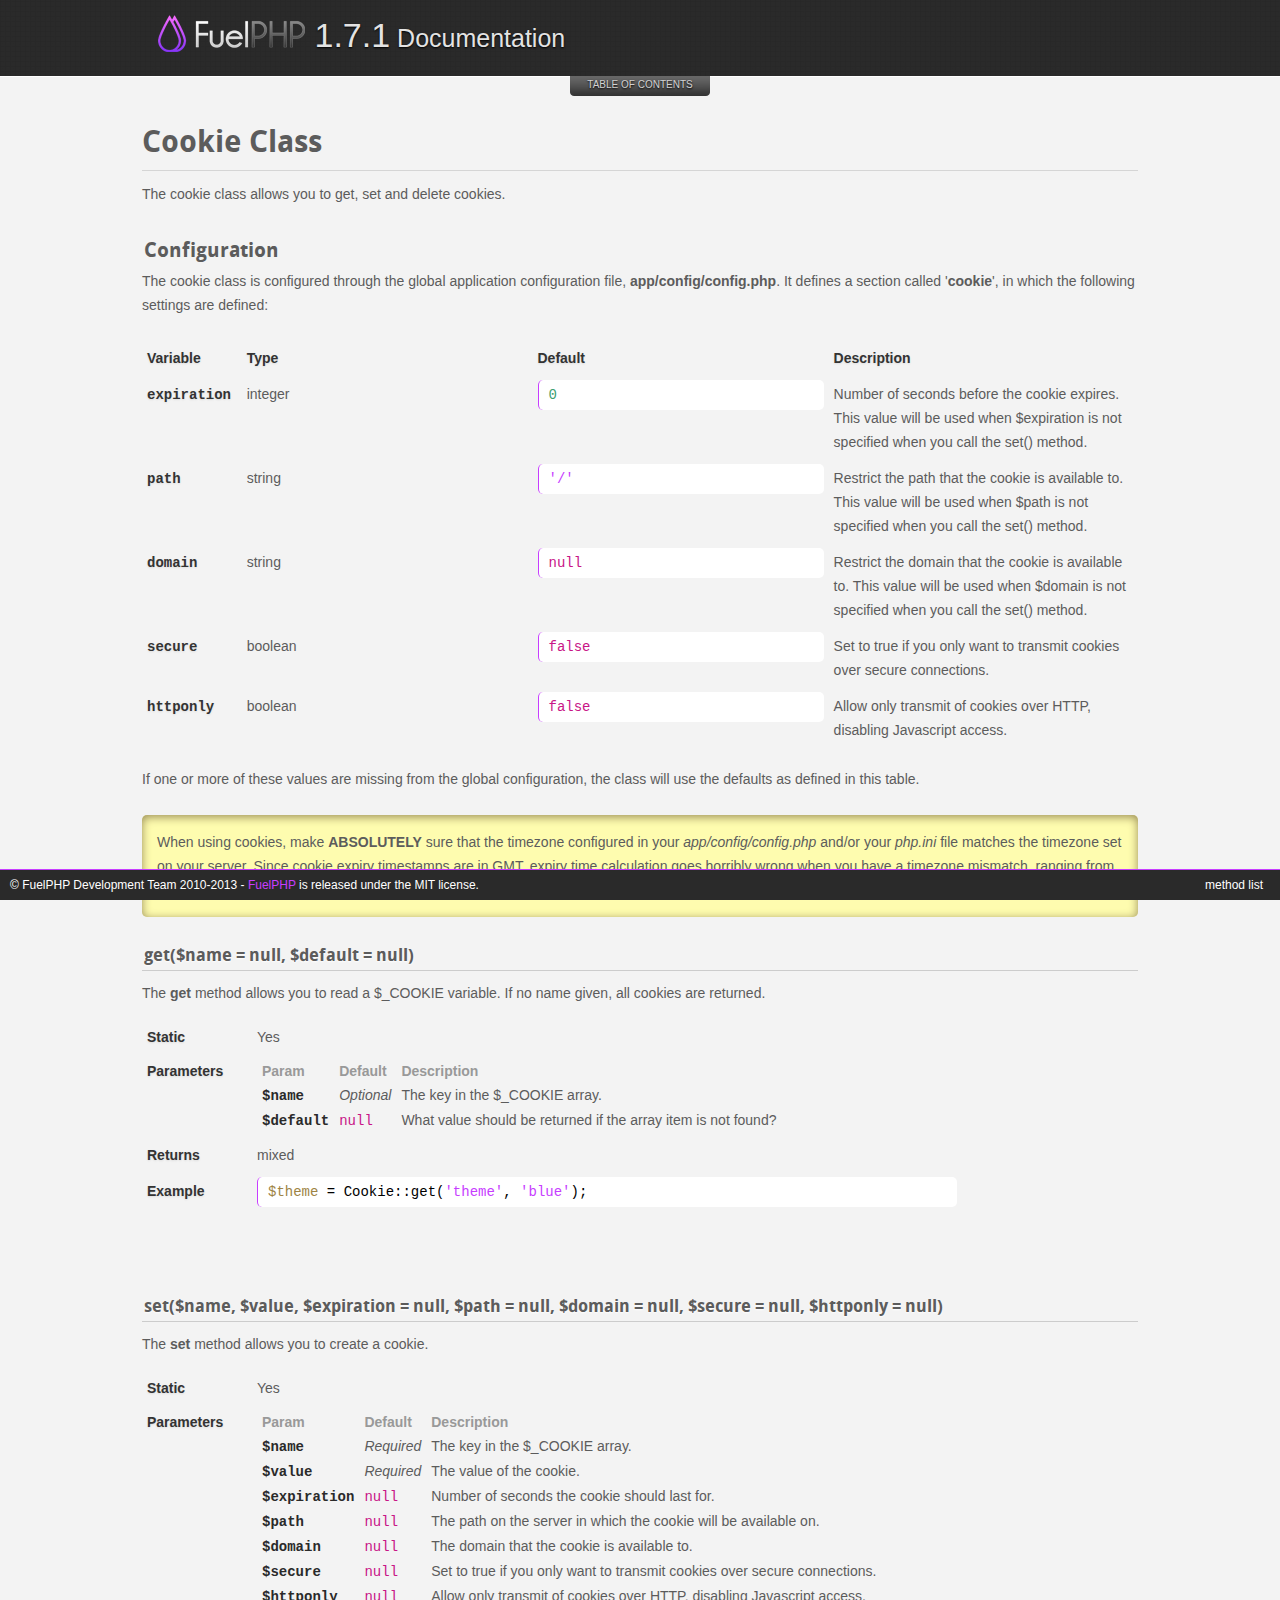
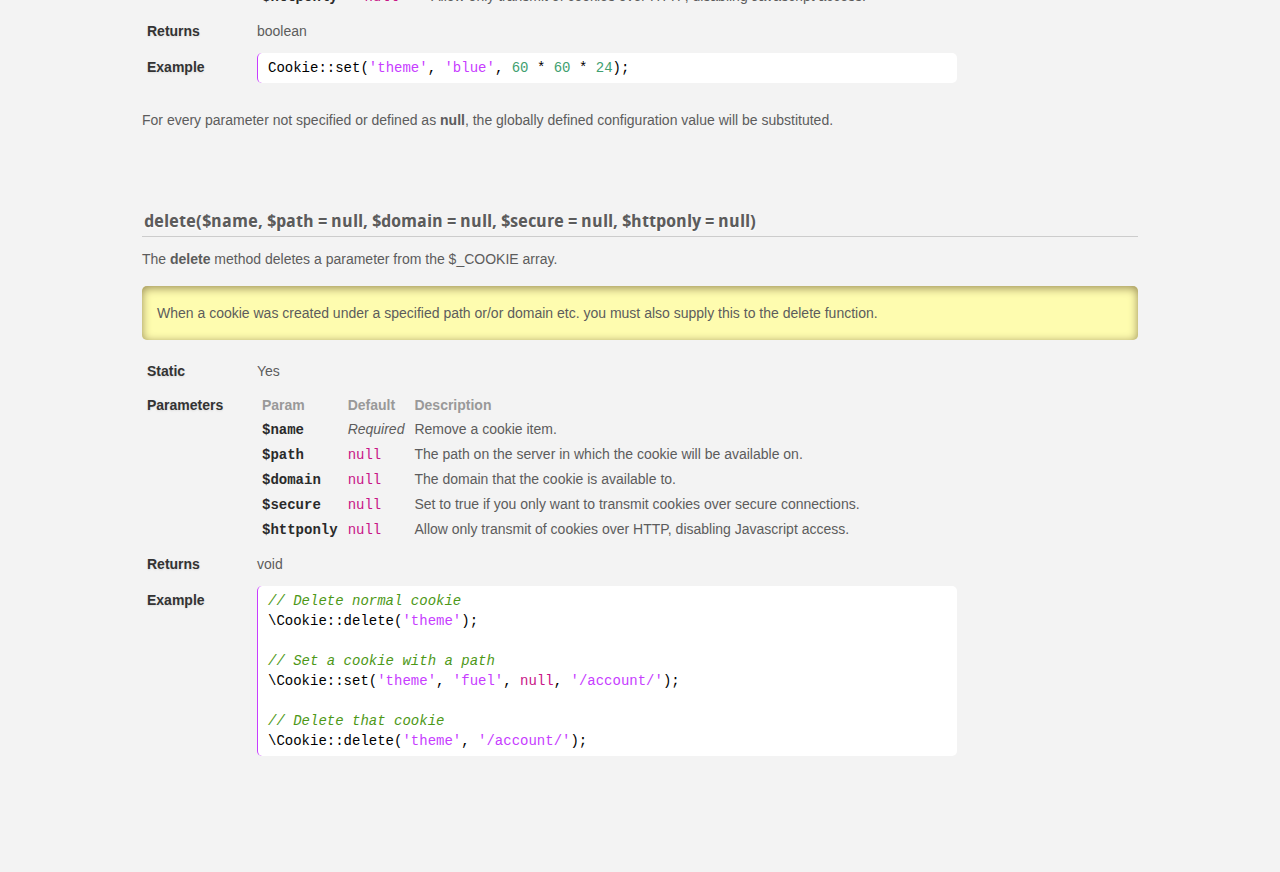
<file: docs/classes/cookie.html>
<!doctype html>
<html lang="en">
<head>
	<meta charset="UTF-8">
	<meta name="viewport" content="width=device-width, initial-scale=1.0">
	<link rel="stylesheet" href="./../assets/css/combined.css">
	<link rel="shortcut icon" href="./../favicon.ico" />
	<script src="http://www.google.com/jsapi" type="text/javascript"></script>
	<script type="text/javascript">
		var path = './../';
		var class_prefix = "Cookie::";
	</script>
	<script src="./../assets/js/combined.js"></script>
	<title>Cookie - Classes - FuelPHP Documentation</title>
</head>
<body>
	<div id="container">
		<header id="header">
			<div class="table">
				<h1>
					<strong>FuelPHP, a PHP 5.3 Framework</strong>
					Documentation
				</h1>

				<form id="google_search">
					<p>
						<span id="search_clear">&nbsp;</span>
						<input type="submit" name="search_submit" id="search_submit" value="search" />
						<input type="text" value="" id="search_input" name="search_input" />
					</p>
				</form>
			</div>
			<nav>

				<div class="clear"></div>
			</nav>
			<a href="#" id="toc_handle">table of contents</a>
			<div class="clear"></div>
		</header>

		<div id="cse">
			<div id="cse_point"></div>
			<div id="cse_content"></div>
		</div>

		<div id="main">

			<h2>Cookie Class</h2>

			<p>The cookie class allows you to get, set and delete cookies.</p>

			<h3 id="configuration">Configuration</h3>

			<p>The cookie class is configured through the global application configuration file, <strong>app/config/config.php</strong>. It defines a section called '<strong>cookie</strong>', in which the following settings are defined:</p>
			<table class="method">
				<tbody>
					<tr>
						<th>Variable</th>
						<th>Type</th>
						<th>Default</th>
						<th class="description">Description</th>
					</tr>
					<tr>
						<th><kbd>expiration</kbd></th>
						<td>integer</td>
						<td><pre class="php"><code>0</code></pre></td>
						<td>Number of seconds before the cookie expires. This value will be used when $expiration is not specified when you call the set() method.</td>
					</tr>
					<tr>
						<th><kbd>path</kbd></th>
						<td>string</td>
						<td><pre class="php"><code>'/'</code></pre></td>
						<td>Restrict the path that the cookie is available to. This value will be used when $path is not specified when you call the set() method.</td>
					</tr>
					<tr>
						<th><kbd>domain</kbd></th>
						<td>string</td>
						<td><pre class="php"><code>null</code></pre></td>
						<td>Restrict the domain that the cookie is available to. This value will be used when $domain is not specified when you call the set() method.</td>
					</tr>
					<tr>
						<th><kbd>secure</kbd></th>
						<td>boolean</td>
						<td><pre class="php"><code>false</code></pre></td>
						<td>Set to true if you only want to transmit cookies over secure connections.</td>
					</tr>
					<tr>
						<th><kbd>httponly</kbd></th>
						<td>boolean</td>
						<td><pre class="php"><code>false</code></pre></td>
						<td>Allow only transmit of cookies over HTTP, disabling Javascript access.</td>
					</tr>
				</tbody>
			</table>
			<p>If one or more of these values are missing from the global configuration, the class will use the defaults as defined in this table.</p>
			<p class="note">
				When using cookies, make <strong>ABSOLUTELY</strong> sure that the timezone configured in your <em>app/config/config.php</em> and/or your
				<em>php.ini</em> file matches the timezone set on your server. Since cookie expiry timestamps are in GMT, expiry time calculation goes
				horribly wrong when you have a timezone mismatch, ranging from not expiring properly to cookies not set at all because they arrive at
				the browser already expired.
			</p>

			<article>
				<h4 class="method" id="method_get">get($name = null, $default = null)</h4>
				<p>The <strong>get</strong> method allows you to read a $_COOKIE variable. If no name given, all cookies are returned.</p>
				<table class="method">
					<tbody>
					<tr>
						<th class="legend">Static</th>
						<td>Yes</td>
					</tr>
					<tr>
						<th>Parameters</th>
						<td>
							<table class="parameters">
								<tr>
									<th>Param</th>
									<th>Default</th>
									<th class="description">Description</th>
								</tr>
								<tr>
									<th><kbd>$name</kbd></th>
									<td><i>Optional</i></td>
									<td>The key in the $_COOKIE array.</td>
								</tr>
								<tr>
									<th><kbd>$default</kbd></th>
									<td><pre class="php"><code>null</code></pre></td>
									<td>What value should be returned if the array item is not found?</td>
								</tr>
							</table>
						</td>
					</tr>
					<tr>
						<th>Returns</th>
						<td>mixed</td>
					</tr>
					<tr>
						<th>Example</th>
						<td>
							<pre class="php"><code>$theme = Cookie::get('theme', 'blue');</code></pre>
						</td>
					</tr>
					</tbody>
				</table>
			</article>

			<article>
				<h4 class="method" id="method_set">set($name, $value, $expiration = null, $path = null, $domain = null, $secure = null, $httponly = null)</h4>
				<p>The <strong>set</strong> method allows you to create a cookie.</p>
				<table class="method">
					<tbody>
					<tr>
						<th class="legend">Static</th>
						<td>Yes</td>
					</tr>
					<tr>
						<th>Parameters</th>
						<td>
							<table class="parameters">
								<tr>
									<th>Param</th>
									<th>Default</th>
									<th class="description">Description</th>
								</tr>
								<tr>
									<th><kbd>$name</kbd></th>
									<td><i>Required</i></td>
									<td>The key in the $_COOKIE array.</td>
								</tr>
								<tr>
									<th><kbd>$value</kbd></th>
									<td><i>Required</i></td>
									<td>The value of the cookie.</td>
								</tr>
								<tr>
									<th><kbd>$expiration</kbd></th>
									<td><pre class="php"><code>null</code></pre></td>
									<td>Number of seconds the cookie should last for.</td>
								</tr>
								<tr>
									<th><kbd>$path</kbd></th>
									<td><pre class="php"><code>null</code></pre></td>
									<td>The path on the server in which the cookie will be available on.</td>
								</tr>
								<tr>
									<th><kbd>$domain</kbd></th>
									<td><pre class="php"><code>null</code></pre></td>
									<td>The domain that the cookie is available to.</td>
								</tr>
								<tr>
									<th><kbd>$secure</kbd></th>
									<td><pre class="php"><code>null</code></pre></td>
									<td>Set to true if you only want to transmit cookies over secure connections.</td>
								</tr>
								<tr>
									<th><kbd>$httponly</kbd></th>
									<td><pre class="php"><code>null</code></pre></td>
									<td>Allow only transmit of cookies over HTTP, disabling Javascript access.</td>
								</tr>
							</table>
						</td>
					</tr>
					<tr>
						<th>Returns</th>
						<td>boolean</td>
					</tr>
					<tr>
						<th>Example</th>
						<td>
							<pre class="php"><code>Cookie::set('theme', 'blue', 60 * 60 * 24);</code></pre>
						</td>
					</tr>
					</tbody>
				</table>
				<p>For every parameter not specified or defined as <strong>null</strong>, the globally defined configuration value will be substituted.</p>
			</article>

			<article>
				<h4 class="method" id="method_delete">delete($name, $path = null, $domain = null, $secure = null, $httponly = null)</h4>
				<p>The <strong>delete</strong> method deletes a parameter from the $_COOKIE array.</p>
				<p class="note">
					When a cookie was created under a specified path or/or domain etc. you must also supply this to the delete function.
				</p>
				<table class="method">
					<tbody>
					<tr>
						<th class="legend">Static</th>
						<td>Yes</td>
					</tr>
					<tr>
						<th>Parameters</th>
						<td>
							<table class="parameters">
								<tr>
									<th>Param</th>
									<th>Default</th>
									<th class="description">Description</th>
								</tr>
								<tr>
									<th><kbd>$name</kbd></th>
									<td><i>Required</i></td>
									<td>Remove a cookie item.</td>
								</tr>
								<tr>
									<th><kbd>$path</kbd></th>
									<td><pre class="php"><code>null</code></pre></td>
									<td>The path on the server in which the cookie will be available on.</td>
								</tr>
								<tr>
									<th><kbd>$domain</kbd></th>
									<td><pre class="php"><code>null</code></pre></td>
									<td>The domain that the cookie is available to.</td>
								</tr>
								<tr>
									<th><kbd>$secure</kbd></th>
									<td><pre class="php"><code>null</code></pre></td>
									<td>Set to true if you only want to transmit cookies over secure connections.</td>
								</tr>
								<tr>
									<th><kbd>$httponly</kbd></th>
									<td><pre class="php"><code>null</code></pre></td>
									<td>Allow only transmit of cookies over HTTP, disabling Javascript access.</td>
								</tr>
							</table>
						</td>
					</tr>
					<tr>
						<th>Returns</th>
						<td>void</td>
					</tr>
					<tr>
						<th>Example</th>
						<td>
							<pre class="php"><code>// Delete normal cookie
\Cookie::delete('theme');

// Set a cookie with a path
\Cookie::set('theme', 'fuel', null, '/account/');

// Delete that cookie
\Cookie::delete('theme', '/account/');
</code></pre>
						</td>
					</tr>
					</tbody>
				</table>
			</article>

		</div>

		<footer>
			<p>
				&copy; FuelPHP Development Team 2010-2013 - <a href="http://fuelphp.com">FuelPHP</a> is released under the MIT license.
			</p>
		</footer>
	</div>
</body>
</html>
</file>
<file: docs/assets/css/combined.css>
/*
html5doctor.com Reset Stylesheet
v1.6.1
Last Updated:  2010-09-17
Author:  Richard Clark - http: //richclarkdesign.com
Twitter:  @rich_clark
*/

html, body, div, span, object, iframe,
h1, h2, h3, h4, h5, h6, p, blockquote, pre,
abbr, address, cite, code,
del, dfn, em, img, ins, kbd, q, samp,
small, strong, sub, sup, var,
b, i,
dl, dt, dd, ol, ul, li,
fieldset, form, label, legend,
table, caption, tbody, tfoot, thead, tr, th, td,
article, aside, canvas, details, figcaption, figure,
footer, header, hgroup, menu, nav, section, summary,
time, mark, audio, video {
    margin: 0;
    padding: 0;
    border: 0;
    outline: 0;
    font-size: 100%;
    vertical-align: baseline;
}

body {
    line-height: 1;
}

article,aside,details,figcaption,figure,
footer,header,hgroup,menu,nav,section {
    display: block;
}

nav ul {
    list-style: none;
}

blockquote, q {
    quotes: none;
}

blockquote:before, blockquote:after,
q:before, q:after {
    content: '';
    content: none;
}

a {
    margin: 0;
    padding: 0;
    font-size: 100%;
    vertical-align: baseline;
    background: transparent;
    text-decoration: none;
}

/* change colours to suit your needs */
ins {
    text-decoration: none;
}

/* change colours to suit your needs */
mark {
    font-style: italic;
    font-weight: bold;
}

del {
    text-decoration:  line-through;
}

abbr[title], dfn[title] {
    cursor: help;
}

table {
	border: 0;
	border-collapse: collapse;
    border-spacing: 0;
}

input, select {
    vertical-align: middle;
}

h1, h2, h3, h4, h5, h6, th {
	font-weight: bold;
}

/* Generated by Font Squirrel (http://www.fontsquirrel.com) on August 10, 2011 04:36:49 PM America/New_York */



@font-face {
    font-family: 'BebasNeueRegular';
    src: url('../fonts/BebasNeue-webfont.eot');
    src: url('../fonts/BebasNeue-webfont.eot?#iefix') format('embedded-opentype'),
         url('../fonts/BebasNeue-webfont.woff') format('woff'),
         url('../fonts/BebasNeue-webfont.ttf') format('truetype'),
         url('../fonts/BebasNeue-webfont.svg#BebasNeueRegular') format('svg');
    font-weight: normal;
    font-style: normal;

}

/* Generated by Font Squirrel (http://www.fontsquirrel.com) on August 9, 2011 04:41:08 PM America/New_York */

@font-face {
    font-family: 'DroidSansBold';
    src: url('../fonts/DroidSans-Bold-webfont.eot');
    src: url('../fonts/DroidSans-Bold-webfont.eot?#iefix') format('embedded-opentype'),
         url('../fonts/DroidSans-Bold-webfont.woff') format('woff'),
         url('../fonts/DroidSans-Bold-webfont.ttf') format('truetype'),
         url('../fonts/DroidSans-Bold-webfont.svg#DroidSansBold') format('svg');
    font-weight: normal;
    font-style: normal;

}

.gsc-control-cse {
font-family: Arial, sans-serif;
border-color: #FFFFFF;
background-color: #FFFFFF;
}
.gsc-tabHeader.gsc-tabhInactive {
border-color: #E9E9E9;
background-color: #E9E9E9;
}
.gsc-tabHeader.gsc-tabhActive {
border-top-color: #FF9900;
border-left-color: #E9E9E9;
border-right-color: #E9E9E9;
background-color: #FFFFFF;
}
.gsc-tabsArea {
border-color: #E9E9E9;
}
.gsc-webResult.gsc-result,
.gsc-results .gsc-imageResult {
border-color: #FFFFFF;
background-color: #FFFFFF;
}
.gsc-webResult.gsc-result:hover,
.gsc-imageResult:hover {
border-color: #FFFFFF;
background-color: #FFFFFF;
}
.gs-webResult.gs-result a.gs-title:link,
.gs-webResult.gs-result a.gs-title:link b,
.gs-imageResult a.gs-title:link,
.gs-imageResult a.gs-title:link b {
color: #c73dff;
}
.gs-webResult.gs-result a.gs-title:visited,
.gs-webResult.gs-result a.gs-title:visited b,
.gs-imageResult a.gs-title:visited,
.gs-imageResult a.gs-title:visited b {
color: #831aad;
}
.gs-webResult.gs-result a.gs-title:hover,
.gs-webResult.gs-result a.gs-title:hover b,
.gs-imageResult a.gs-title:hover,
.gs-imageResult a.gs-title:hover b {
color: #c73dff;
}
.gs-webResult.gs-result a.gs-title:active,
.gs-webResult.gs-result a.gs-title:active b,
.gs-imageResult a.gs-title:active,
.gs-imageResult a.gs-title:active b {
color: #c73dff;
}
.gsc-cursor-page {
color: #c73dff;
}
a.gsc-trailing-more-results:link {
color: #c73dff;
}
.gs-webResult .gs-snippet,
.gs-imageResult .gs-snippet {
color: #444444;
}
.gs-webResult div.gs-visibleUrl,
.gs-imageResult div.gs-visibleUrl {
color: #666666;
}
.gs-webResult div.gs-visibleUrl-short {
color: #666666;
}
.gs-webResult div.gs-visibleUrl-short {
display: none;
}
.gs-webResult div.gs-visibleUrl-long {
display: block;
}
.gsc-cursor-box {
border-color: #FFFFFF;
}
.gsc-results .gsc-cursor-box .gsc-cursor-page {
border-color: #E9E9E9;
background-color: #FFFFFF;
color: #c73dff;
}
.gsc-results .gsc-cursor-box .gsc-cursor-current-page {
border-color: #FF9900;
background-color: #FFFFFF;
color: #831aad;
}
.gs-promotion {
border-color: #336699;
background-color: red !important;
}
.gs-promotion a.gs-title:link,
.gs-promotion a.gs-title:link *,
.gs-promotion .gs-snippet a:link {
color: #0000CC;
}
.gs-promotion a.gs-title:visited,
.gs-promotion a.gs-title:visited *,
.gs-promotion .gs-snippet a:visited {
color: #0000CC;
}
.gs-promotion a.gs-title:hover,
.gs-promotion a.gs-title:hover *,
.gs-promotion .gs-snippet a:hover {
color: #0000CC;
}
.gs-promotion a.gs-title:active,
.gs-promotion a.gs-title:active *,
.gs-promotion .gs-snippet a:active {
color: #0000CC;
}
.gs-promotion .gs-snippet,
.gs-promotion .gs-title .gs-promotion-title-right,
.gs-promotion .gs-title .gs-promotion-title-right *  {
color: #000000;
}
.gs-promotion .gs-visibleUrl,
.gs-promotion .gs-visibleUrl-short {
color: #008000;
}

.gsc-table-result{
	padding: 10px;
}

:focus{
	outline: none;
}

#cse_point{
	background: url(../img/point.png);
	position: absolute;
	left: 50%;
	top: -13px;
	height: 13px;
	width: 26px;
	margin-left: 93px;
}

#cse{
	display: none;
	z-index: 4;
	position: absolute;
	left: 50%;
	top: 65px;
	border: 1px solid #858585;
	width: 400px;
	padding: 15px 15px;
	margin: 0;
	background: white;
	-moz-border-radius: 5px;
	border-radius: 5px;
	margin-bottom: 10px;
	-moz-box-shadow: 0 0 5px #888;
	-webkit-box-shadow: 0 0 5px#888;
	box-shadow: 0 0 5px #888;
}

#cse_result{
	width: 400px;
	overflow: auto;
	height: 70%;
}

/* Syntax Highlighting */
/*

Intellij Idea-like styling (c) Vasily Polovnyov <vast@whiteants.net>

*/

pre{
	display: inline !important;
	width: auto;
}

pre code{
	padding: 15px;
	margin-bottom: 20px;
	display: inline-block;
	overflow: auto;
	line-height: 20px;
	font-size: 14px;
}

table pre code{
	margin-bottom: 0;
	padding: 0;
}

pre code{
	-moz-border-radius: 5px;
	border-radius: 5px;
	border-left: 1px solid #C73DFF;
}

pre{
	overflow-x: auto;
}

pre.cli code{
	background-color: #2a2a2a;
	color: #fff;
}

/*

github.com style (c) Vasily Polovnyov <vast@whiteants.net>

*/

pre code {
  display: block;
  color: #000;
  background: #fff;
}

pre .comment,
pre .template_comment,
pre .diff,
pre .javadoc {
  color: #4d9817;
  font-style: italic;
}

pre .keyword,
pre .css .rule .keyword,
pre .winutils,
pre .javascript .title,
pre .lisp .title,
pre .subst {
  color: #c81587;
}

pre .number,
pre .hexcolor {
  color: #40a070;
}

pre .string,
pre .tag .value,
pre .phpdoc,
pre .tex .formula {
  color: #C73DFF;
}

pre .title,
pre .id {
  color: #900;
  font-weight: bold;
}

pre .javascript .title,
pre .lisp .title,
pre .subst {
  font-weight: normal;
}

pre .class .title,
pre .haskell .label,
pre .tex .command {
  color: #458;
  font-weight: bold;
}

pre .tag,
pre .tag .title,
pre .rules .property,
pre .django .tag .keyword {
  color: #8989e9;
  font-weight: normal;
}

pre .attribute,
pre .variable,
pre .instancevar,
pre .lisp .body {
  color: #9e8445;
}

pre .regexp {
  color: #009926;
}

pre .class {
  color: #458;
  font-weight: bold;
}

pre .symbol,
pre .ruby .symbol .string,
pre .ruby .symbol .keyword,
pre .ruby .symbol .keymethods,
pre .lisp .keyword,
pre .tex .special,
pre .input_number {
  color: #990073;
}

pre .builtin,
pre .built_in,
pre .lisp .title {
  color: #0086b3;
}

pre .preprocessor,
pre .pi,
pre .doctype,
pre .shebang,
pre .cdata {
  color: #999;
  font-weight: bold;
}

pre .deletion {
  background: #fdd;
}

pre .addition {
  background: #dfd;
}

pre .diff .change {
  background: #0086b3;
}

pre .chunk {
  color: #aaa;
}

pre .tex .formula {
  opacity: 0.5;
}

/*
	Main styles
*/

body, html{
	background: #fefefe;
	background: #f3f3f3;
	font-family: "Helvetica Neue", Helvetica, Arial;
	padding: 0px;
	margin: 0px;
	color: #6f6f6f;
	color: #5c5c5c;
	line-height: 24px;
	font-size: 14px;
	position: relative;
}

html{
	overflow-y: scroll;
}

.clear{
	clear: both;
}

.pane{
	overflow: auto;
}

#header{
	width: 100%;
	background: url(../img/header-bg.jpg) repeat;
	color: #fff;
	border-bottom: 1px solid white;
	display: block;
	text-align: left;
	overflow: visible;
	height: auto;
	text-shadow: 0px 1px 2px #000;
	z-index: 3;
	position: relative;
	top: 0;
	left: 0;
}

#header h1{
	font-weight: normal;
	line-height: 66px;
	font-size: 25px;
	display: block;
	height: 60px;
	padding: 2px 0px 14px 0px;
	color: #e3e3e3;
}

#header h1 strong{
	display: inline-block;
	height: 37px;
	width: 147px;
	background: url(../img/fuel.png) no-repeat;
	text-indent: -7000px;
	overflow: hidden;
	position: relative;
	top: 5px;
	margin-right: 10px;
}

#header h1 span{
	font-size: 34px;
}

#header nav{
	width: 100%;
	display: block;
	background: #2a2a2a url(../img/v-split.png) repeat-x;
	font-size: 14px;
	line-height: 18px;
	position: relative;
}

.toc_part{
	position: absolute;
	top: 0px;
	width: 100%;
	left: 0px;
/*
		left: 50%;
		margin-left: -440px;
*/
}

#header nav a{
	color: #d6d6d6;
	display: block;
	line-height: 20px;
	padding-left: 10px;
}

#header nav a:hover, #header nav a.active{
	color: #fff;
	background: #c73dff;
	-moz-border-radius: 5px;
	border-radius: 5px;
	text-decoration: none;
}

.table{
	display: table;
	width: 965px;
	margin: auto;
	overflow: hidden;
}

nav .table{
	padding: 15px 0px;
}

.topic{
	font-family: Helvetica Neue, Helvetica, Arial;
	color: #c73dff !important;
	display: block;
	line-height: 20px;
	font-size: 18px;
	height: 20px;
	padding-left: 10px !important;
	position: relative;
	top: -2px;
	background: none;
	padding: 0;
}

ol{
	list-style-position: inside;
	padding-bottom: 20px;
}

.expand_me{
	margin-left: 5px;
	color: #a7a7a7;
}

#header nav a:hover .expand_me{
}

#header nav ul.column{
	display: table-cell;
	width: 20%;
	margin: 20px 0px;
	background: url(../img/h-split.png) repeat-y right -7px;
	padding: 0px 10px 0px 0px;
	margin-left: -10px;
}

#header nav ul.column ul{
	margin-bottom: 0px;
}

#header nav ul.column ul ul{
	display: none;
	padding-left: 0px;
	margin-bottom: 0px;
	font-size: 88%;
	color: #c8c8c8;
}

#header nav ul.column ul ul a{
	color: #c8c8c8;
}

#header nav ul.column ul ul a:hover, #header nav ul.column ul ul a.active{
	color: #fff;
	text-decoration: none;
	background-color: #8235fa;
}

#header nav ul.column li li li{
	padding-left: 10px;
}

.menu_highlight{
	padding: 10px 0px;
	position: relative;
	left: 5px;
}

#header nav ul.last{
	background: none;
}

.highlighted{
	margin-left: -1px;
	margin-right: -1px;
	border-left: 1px solid #c73dff;
	border-right: 1px solid #333333;
	background: #333333;
	-moz-border-radius: 5px;
	border-radius: 5px;
}

#toc_handle{
	display: block;
	background: url(../img/handle.png) no-repeat center;
	height: 20px;
	width: 140px;
	position: absolute;
	left: 50%;
	bottom: -20px;
	margin-left: -70px;
	text-align: center;
	text-transform: uppercase;
	font-size: 10px;
	line-height: 18px;
	color: #d1d1d1;
	text-shadow: 0px 1px 2px #000;
	cursor: pointer;
}

#toc_handle:hover{
	color: #fff;
}

#google_search{
	height: 40px;
	padding-top: 8px;
	padding-right: 0px;
	float: right;
	width: 320px;
	overflow: hidden;
	margin-top: -60px;
}

#google_search input{
	display: inline-block;
	float: right;
}

#search_input{
	height: 25px;
	line-height: 25px;
	padding: 0px 5px;
	width: 200px;
	-moz-border-radius-topleft: 5px;
	border-top-left-radius: 5px;
	-moz-border-radius-bottomleft: 5px;
	border-bottom-left-radius: 5px;
	border: 1px solid #c73dff;
	margin: 0;
	border-right: 0;
	background: #f3f3f3;
	color: #5c5c5c;
}

#search_input:focus{
	color: #5c5c5c;
	background: #fff;
}

#search_submit{
	margin: 0;
	height: 27px;
	line-height: 19px;
	padding: 0px 10px 3px 10px;
	width: 70px;
	color: #fff;
	background: #3c3c3c;
	-moz-border-radius-topright: 5px;
	border-top-right-radius: 5px;
	-moz-border-radius-bottomright: 5px;
	border-bottom-right-radius: 5px;
	border: 1px solid #c73dff;
}

#search_clear{
	display: inline-block;
	height: 25px;
	width: 25px;
	background: url(../img/clear.gif) no-repeat center center;
	cursor: pointer;
	float: right;
}

#main{
	margin: auto;
	width: 996px;
	padding: 40px 15px 50px 15px;
}

#main h2 a, #main h3 a, #main h4 a{
	color: #5C5C5C;
}

#main h2, #main h3, #main h4{
	font-family: 'DroidSansBold';
	font-weight: normal !important;
}


#main h2{
	font-size: 30px;
	line-height: 30px;
	padding-bottom: 15px;
	margin-bottom: 10px;
	display: block;
	background: url(../img/v-split.png) repeat-x bottom center;
	padding-top: 10px;
}

#main ul {
	list-style: inside;
	padding-bottom: 24px;
	padding-left: 20px;
	text-indent: -18px;
}

#main ul.toc ul {
	padding-bottom: 0px;
}

#main li{
	padding: 3px 0px;
}

#main h3{
	font-size: 20px;
	padding-bottom: 5px;
	padding-top: 10px;
}

#main h4{
	font-weight: bold;
	font-size: 17px;
	padding-bottom: 5px;
	margin-bottom: 10px;
	text-shadow: 0px 1px 2px #fff;
	padding-top: 10px;
	border-bottom: 1px solid #CCC;
}

#main h5{
	color: #c73dff;
	font-size: 16px;
	padding-bottom: 0px;
	text-shadow: 0px 1px 2px #fff;
	padding-top: 10px;
}

#main h4 .internal_link{
	position: relative;
	top: 2px;
}

#main article p{
	padding-bottom: 15px;
}

#main article{
	margin-bottom: 30px;
	padding-bottom: 20px;
}

#main p{
	padding-bottom: 24px;
}

div .image{
	text-align:center;
	padding-bottom:10px;
}

div .image img{
	-moz-border-radius: 5px;
	border-radius: 5px;
   border-left: 1px solid #C73DFF;
}

a{
	color: #000;
}

a:hover{
	text-decoration: underline;
}

.force_hide{
	display: none !important;
}

footer{
	border-top: 1px solid #C73DFF;
	overflow: visible;
	background: #2a2a2a;
	height: 30px;
	line-height: 30px;
	clear: both;
	position: fixed;
	bottom: 0px;
	left: 0px;
	width: 100%;
	display: block;
	z-index: 5;
}

footer p{
	text-indent: 10px;
	color: #fff;
	font-size: 12px;
}

footer a{
	color: #C73DFF;
}

#main table{
	width: auto;
/*	background: #fff;
*/	border: 0;
	text-align: left;
	margin-bottom: 20px;
	clear: both;
}

#main table th{
	width: 100px;
	text-align: left;
}

#main table table th{
/*	font-family: DroidSansBold;
*/	width: auto;
	font-weight: bold;
}

#main table td{
	width: 700px;
}

#main table table td{
	width: auto;
}

#cse table{
	border-collapse: collapse;
}

.gsc-adBlockNoHeight{
	display: none;
}

#main table table{
	border: 0;
	margin: 0px;
	width: auto;
}

#main table code{
	padding-left: 10px;
}

table pre code {
	display: block;
	overflow: auto;
	padding: 5px;
}

table.parameters code,
table.parameters pre code {
	margin-bottom: 0;
	border: 0;
	padding: 0px !important;
	width: auto;
	background: transparent;
}

table table th{
	text-align: left;
/*	background: #fff !important;
*/	text-shadow: none;
}

p code {
	background: #999;
	padding: 3px 5px 3px 5px;
	-moz-border-radius: 3px;
	border-radius: 3px;
	color: #FFF;
	text-shadow: 0px 1px 2px #777;
}

#main th, #main td{
	padding: 5px;
}

#main table table th,
#main table table td{
	border: 0;
	padding: 0px 5px 0px 5px;
}

#main table table th{
	text-shadow: none;
	color: #2A2A2A;
}

#main table.parameters tr:first-child th {
	color: #999;
}

strong, kbd, th{
/*	font-family: 'DroidSansBold';
*/	font-weight: bold;
}

.internal_link{
	margin-left: 2px;
	position: relative;
	top: -2px;
}

table table{
	table-layout: fixed;
}

#main table pre, #main table code{
	max-width: 700px;
	display: block;
	overflow: auto;
}

@media screen and (max-width: 870px) {
	.table{
		width: 100%;
		padding-left: 10px;
		padding-right: 10px;
	}
	#main{
		width: auto;
	}

	#main table td{
		width: auto;
	}
	#main table code, #main table pre{
		white-space: pre-wrap;
	}
}

@media screen and (max-width: 560px) {
	#google_search{
		display: none !important;
	}
	footer{
		position: relative;
		bottom: -30px;
	}
}

#main th{
	text-align: right;
	color: #333;
	font-weight: bold;
	font-size: 14px;
	text-shadow: 0px 1px 2px #DDD;
}

#main table table th{
	text-align: left;
}

#methods{
	width: 200px;
	height: 100%;
	position: absolute;
	top: 0px;
	right: 0px;
}

#method_list{
	right: 5px;
	position: absolute;
	bottom: 30px;
	display: none;
	overflow: visible;
	-moz-border-radius-topleft: 5px;
	border-top-left-radius: 5px;
	-moz-border-radius-topright: 5px;
	border-top-right-radius: 5px;
	background: #fff;
	border: 1px solid #c73dff;
	border-bottom: 0px;
	padding-bottom: 8px;
	padding-right: 10px;
	background: #2a2a2a;

}

#method_list a{
	padding: 0px 3px;
	display: block;
	margin: 5px 0px 0px 5px;
	font-size: 12px;
	line-height: 15px;
	color: #fff;
	position: relative;
	top: 3px;
}

#methods_handle{
	padding: 0px 7px;
	display: inline-block;
	margin: 5px 10px 0px 5px;
	height: 20px;
	line-height: 20px;
	font-size: 12px;
	color: #fff;
	text-align: right;
	float: right;
}

#methods_handle:hover{
	background: #3c3c3c;
	-moz-border-radius: 5px;
	border-radius: 5px;
	text-decoration: none;
}

nav .pane_picker{
	padding: 10px 0px 0px 0px !important;
}

nav .table #pane_picker li{
	display: block;
	float: left;
	padding: 0px 5px;
	margin: 0px 5px;
	cursor: pointer;
	font-size: 17px;
	position: relative;
	left: 5px;
	-moz-border-radius: 5px;
	border-radius: 5px;
	line-height: 25px;
	height: 25px;
	color: #A7A7A7;
}

nav .table #pane_picker li:hover{
	background-color: #c73dff;
	color: #fff;
}

nav .table #pane_picker li.active{
	color: #fff;
	background-color: #8235fa !important;
}

nav .pane_picker{
	padding: 10px 0px 0px 0px !important;
}

nav .table #pane_picker li{
	display: block;
	float: left;
	padding: 0px 5px;
	margin: 0px 5px;
	cursor: pointer;
	font-size: 17px;
	position: relative;
	left: 5px;
	-moz-border-radius: 5px;
	border-radius: 5px;
	line-height: 25px;
	height: 25px;
	color: #A7A7A7;
}

nav .table #pane_picker li:hover{
	background-color: #c73dff;
	color: #fff;
}

nav .table #pane_picker li.active{
	color: #fff;
	background-color: #8235fa !important;
}

table.config pre{
	width: auto !important;
	max-width: 350px !important;
}

#main table.config th{
	text-align: left !important;
}

p.note{
	padding: 15px;
	padding-bottom: 15px !important;
	margin-bottom: 14px;
	background: #FEFCAF;
	-moz-border-radius: 5px;
	border-radius: 5px;
	-webkit-box-shadow: inset 0px 2px 10px #988b55;
     -moz-box-shadow: inset 0px 2px 10px #988b55;
          box-shadow: inset 0px 2px 10px #988b55;
}
</file>
